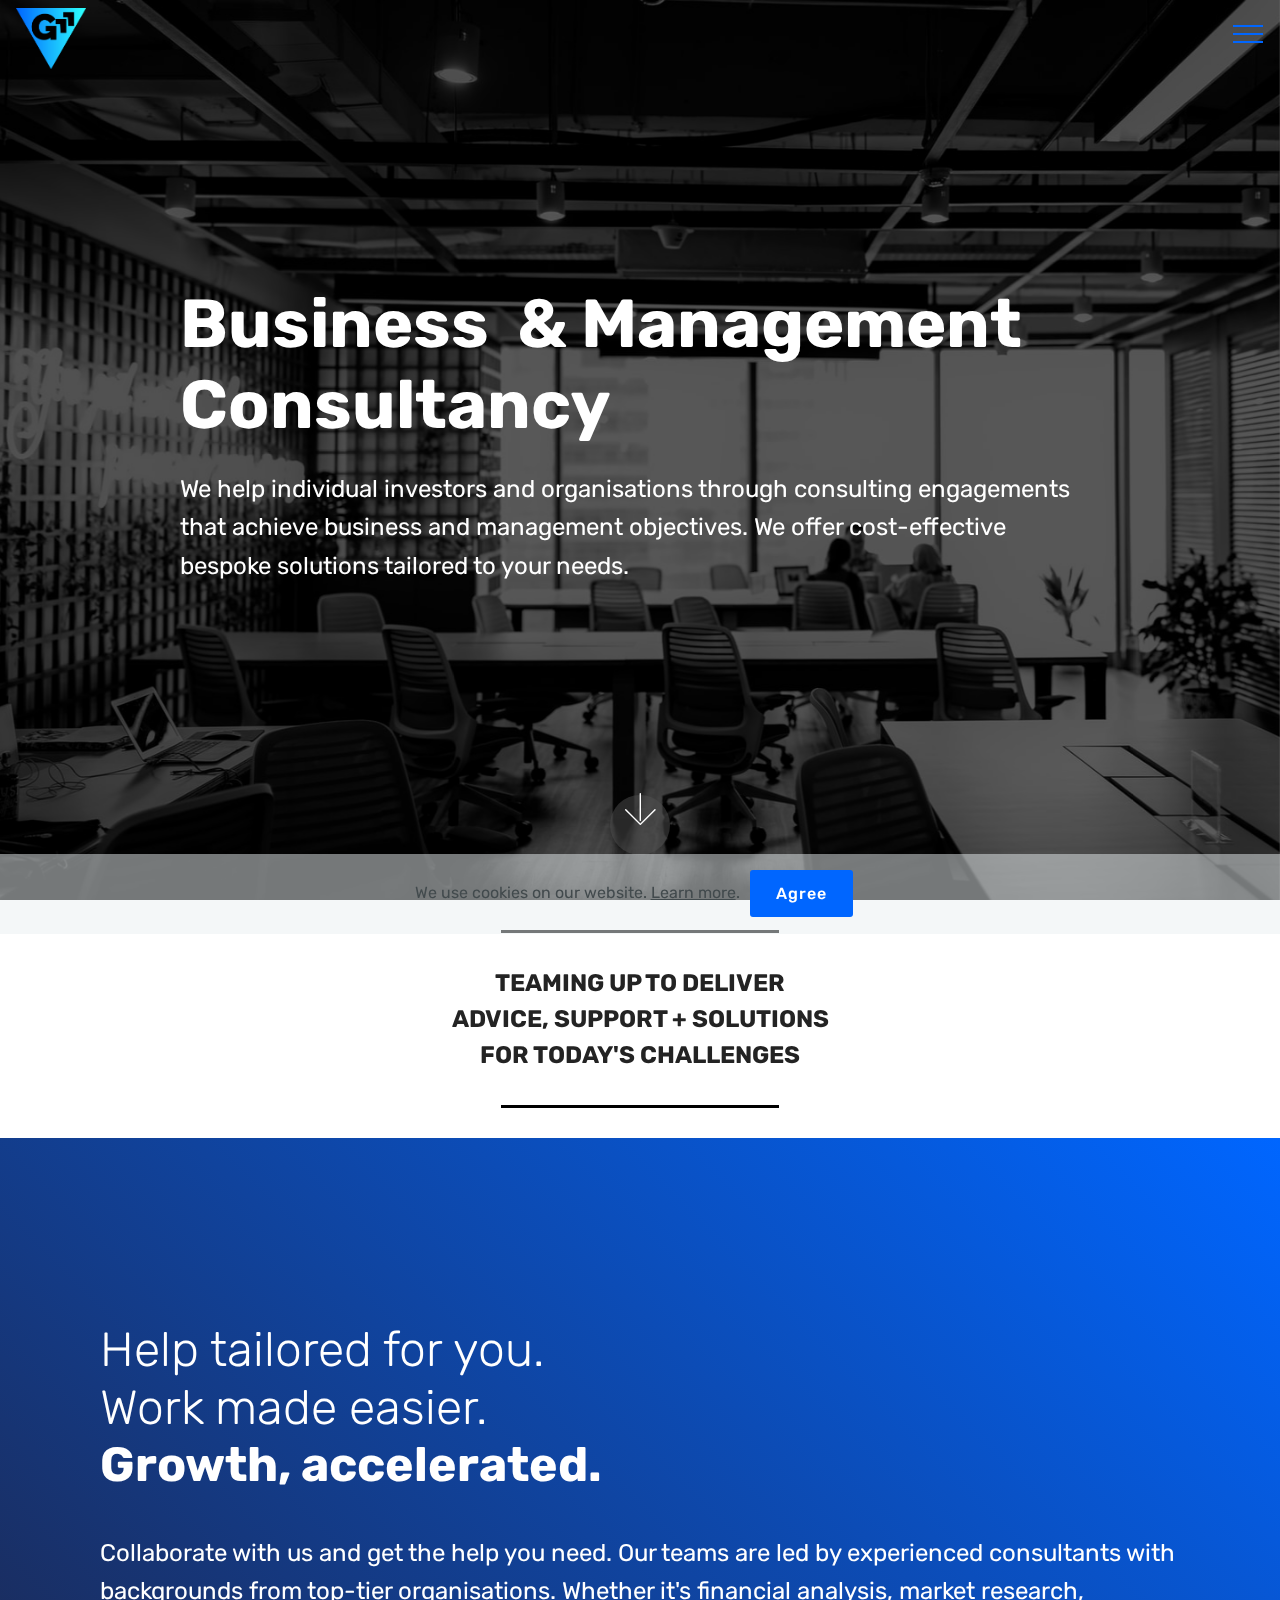
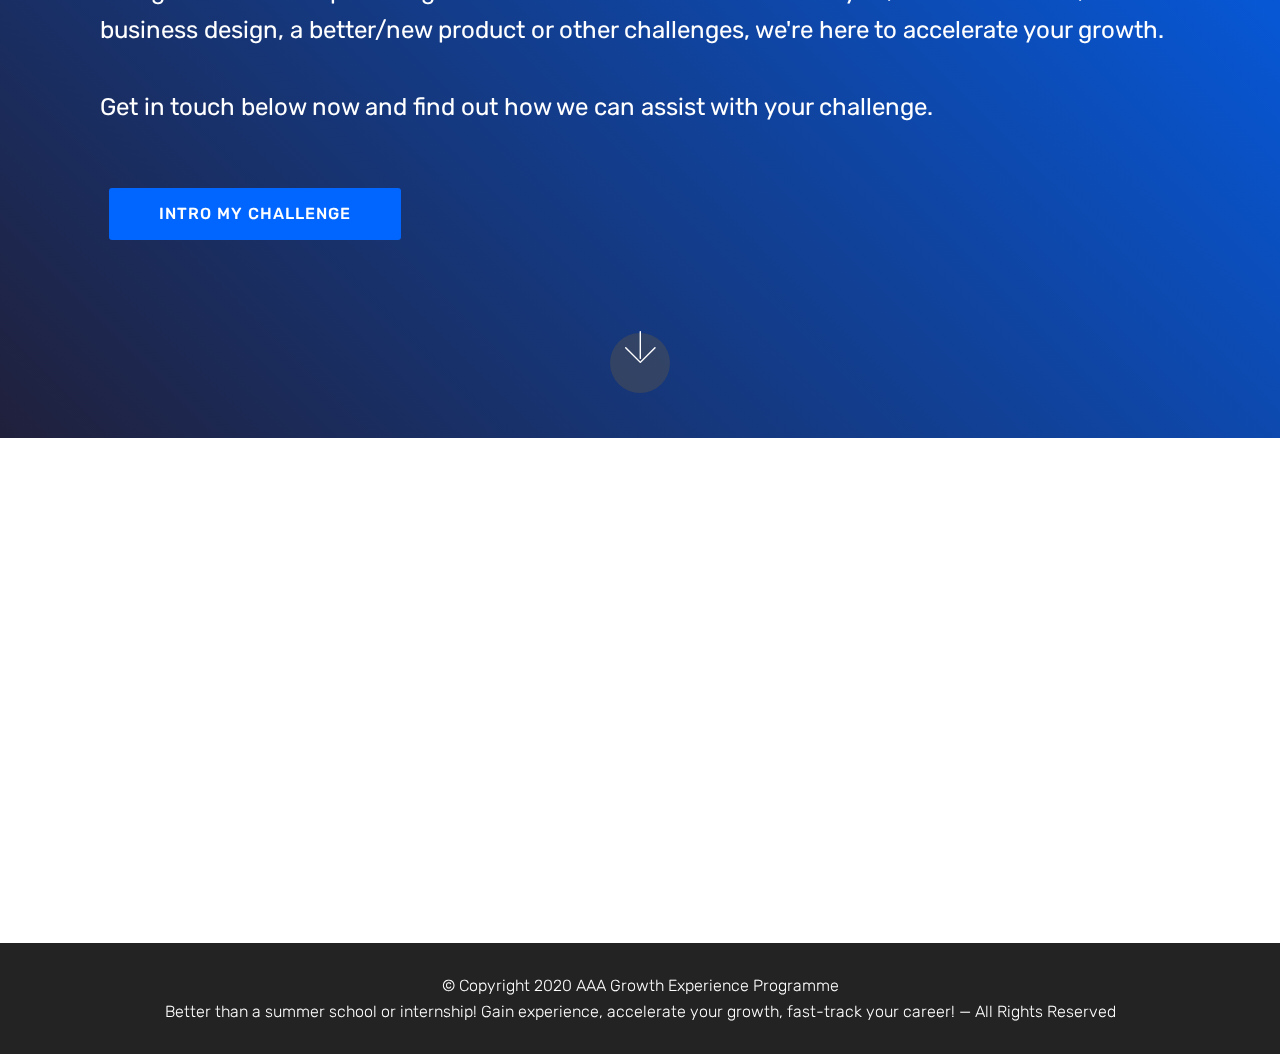
<file: Business-Management-Consultancy.html>
<!DOCTYPE html>
<html  >
<head>
  <!-- Site made with Mobirise Website Builder v4.12.3, https://mobirise.com -->
  <meta charset="UTF-8">
  <meta http-equiv="X-UA-Compatible" content="IE=edge">
  <meta name="generator" content="Mobirise v4.12.3, mobirise.com">
  <meta name="twitter:card" content="summary_large_image"/>
  <meta name="twitter:image:src" content="assets/images/Business-Management-Consultancy-meta.png">
  <meta property="og:image" content="assets/images/Business-Management-Consultancy-meta.png">
  <meta name="twitter:title" content="Business & Management Consultancy">
  <meta name="viewport" content="width=device-width, initial-scale=1, minimum-scale=1">
  <link rel="shortcut icon" href="assets/images/g-rounded-sq-gradient-ch.png" type="image/x-icon">
  <meta name="description" content="We help individuals and organisations in the UK and abroad, through consulting engagements that achieve business and management objectives. We offer cost-effective bespoke solutions tailored to your needs.">
  
  
  <title>Business & Management Consultancy</title>
  <link rel="stylesheet" href="assets/web/assets/mobirise-icons/mobirise-icons.css">
  <link rel="stylesheet" href="assets/bootstrap/css/bootstrap.min.css">
  <link rel="stylesheet" href="assets/bootstrap/css/bootstrap-grid.min.css">
  <link rel="stylesheet" href="assets/bootstrap/css/bootstrap-reboot.min.css">
  <link rel="stylesheet" href="assets/facebook-plugin/style.css">
  <link rel="stylesheet" href="assets/tether/tether.min.css">
  <link rel="stylesheet" href="assets/dropdown/css/style.css">
  <link rel="stylesheet" href="assets/theme/css/style.css">
  <link rel="preload" as="style" href="assets/mobirise/css/mbr-additional.css"><link rel="stylesheet" href="assets/mobirise/css/mbr-additional.css" type="text/css">
  
  
  
</head>
<body>

<!-- Analytics -->
<!--Start of Tawk.to Script-->
<script type="text/javascript">
var Tawk_API=Tawk_API||{}, Tawk_LoadStart=new Date();
(function(){
var s1=document.createElement("script"),s0=document.getElementsByTagName("script")[0];
s1.async=true;
s1.src='https://embed.tawk.to/5f05d56c5b59f94722ba5763/default';
s1.charset='UTF-8';
s1.setAttribute('crossorigin','*');
s0.parentNode.insertBefore(s1,s0);
})();
</script>
<!--End of Tawk.to Script-->
  
<!-- Facebook Pixel Code -->
<script>
!function(f,b,e,v,n,t,s)
{if(f.fbq)return;n=f.fbq=function(){n.callMethod?
n.callMethod.apply(n,arguments):n.queue.push(arguments)};
if(!f._fbq)f._fbq=n;n.push=n;n.loaded=!0;n.version='2.0';
n.queue=[];t=b.createElement(e);t.async=!0;
t.src=v;s=b.getElementsByTagName(e)[0];
s.parentNode.insertBefore(t,s)}(window,document,'script',
'https://connect.facebook.net/en_US/fbevents.js');
 fbq('init', '580042525989845'); 
fbq('track', 'PageView');
</script>
<noscript>
 <img height="1" width="1" 
src="https://www.facebook.com/tr?id=580042525989845&ev=PageView
&noscript=1"/>
</noscript>
<!-- End Facebook Pixel Code -->
<!-- /Analytics -->


  <section class="menu cid-s4VQzSMKYl" once="menu" id="menu2-30">

    

    <nav class="navbar navbar-expand beta-menu navbar-dropdown align-items-center collapsed bg-color transparent">
        <button class="navbar-toggler navbar-toggler-right" type="button" data-toggle="collapse" data-target="#navbarSupportedContent" aria-controls="navbarSupportedContent" aria-expanded="false" aria-label="Toggle navigation">
            <div class="hamburger">
                <span></span>
                <span></span>
                <span></span>
                <span></span>
            </div>
        </button>
        <div class="menu-logo">
            <div class="navbar-brand">
                <span class="navbar-logo">
                    <a href="https://aaagrowth.com">
                        <img src="assets/images/traingle-g-1.png" alt="AAA Growth" title="" style="height: 3.8rem;">
                    </a>
                </span>
                
            </div>
        </div>
        <div class="collapse navbar-collapse" id="navbarSupportedContent">
            <ul class="navbar-nav nav-dropdown nav-right" data-app-modern-menu="true"><li class="nav-item"><a class="nav-link link text-black display-4" href="index.html#header5-1e">Quick Online Cheat Sheet</a></li><li class="nav-item">
                    <a class="nav-link link text-black display-4" href="Partnerships.html">
                        Partnernships</a>
                </li>
                <li class="nav-item">
                    <a class="nav-link link text-black display-4" href="Business-Management-Consultancy.html">
                        Business &amp; Management Consultancy</a>
                </li><li class="nav-item"><a class="nav-link link text-black display-4" href="Experienced-Consultants.html">Experienced Consultants</a></li></ul>
            
        </div>
    </nav>
</section>

<section class="engine"><a href="https://mobirise.info/n">free simple site templates</a></section><section class="header6 cid-s4NRadTBcm mbr-fullscreen mbr-parallax-background" id="header6-2g">

    

    <div class="mbr-overlay" style="opacity: 0.5; background-color: rgb(0, 0, 0);">
    </div>

    <div class="container">
        <div class="row justify-content-md-center">
            <div class="mbr-white col-md-10">
                <h1 class="mbr-section-title align-center mbr-bold pb-3 mbr-fonts-style display-1">
                    Business &nbsp;&amp; Management Consultancy</h1>
                <p class="mbr-text align-center pb-3 mbr-fonts-style display-5">We help individual investors and organisations through consulting engagements that achieve business and management objectives. We offer cost-effective bespoke solutions tailored to your needs.<br></p>
                
            </div>
        </div>
    </div>

    <div class="mbr-arrow hidden-sm-down" aria-hidden="true">
        <a href="#next">
            <i class="mbri-down mbr-iconfont"></i>
        </a>
    </div>
</section>

<section class="mbr-section article content9 cid-s4Qo9dh8uC" id="content9-2l">
    
     

    <div class="container">
        <div class="inner-container" style="width: 100%;">
            <hr class="line" style="width: 25%;">
            <div class="section-text align-center mbr-fonts-style display-5"><div><strong>TEAMING UP TO DELIVER</strong></div><div><strong>ADVICE, SUPPORT + SOLUTIONS</strong></div><div><strong>FOR TODAY'S CHALLENGES<br></strong></div></div>
            <hr class="line" style="width: 25%;">
        </div>
        </div>
</section>

<section class="header11 cid-s4PWWzOgnh mbr-fullscreen" id="header11-2k">

    <!-- Block parameters controls (Blue "Gear" panel) -->
    
    <!-- End block parameters -->

    
    <div class="container align-left">
        <div class="media-container-column mbr-white col-md-12">
            
            <h1 class="mbr-section-title py-3 mbr-fonts-style display-2">Help tailored for you.<br>Work made easier.<br><strong>Growth, accelerated.</strong></h1>
            <p class="mbr-text py-3 mbr-fonts-style display-5">Collaborate with us and get the help you need. Our teams are led by experienced consultants with backgrounds from top-tier organisations. Whether it's financial analysis, market research, business design, a better/new product or other challenges, we're here to accelerate your growth.<br><br>Get in touch below now and find out how we can assist with your challenge.<br>
            </p>
            <div class="mbr-section-btn py-4"><a class="btn btn-md btn-primary display-4" href="Business-Management-Consultancy.html#custom-html-2j">INTRO MY CHALLENGE</a></div>
        </div>
    </div>

    <div class="mbr-arrow hidden-sm-down" aria-hidden="true">
        <a href="#next">
            <i class="mbri-down mbr-iconfont"></i>
        </a>
    </div>
</section>

<section class="mbr-section article content1 cid-s4OTbiB0Vo" id="custom-html-2j">

     

    <div class="typeform-widget" data-url="https://form.typeform.com/to/olNrEl" style="width: 100%; height: 500px;"></div> <script> (function() { var qs,js,q,s,d=document, gi=d.getElementById, ce=d.createElement, gt=d.getElementsByTagName, id="typef_orm", b="https://embed.typeform.com/"; if(!gi.call(d,id)) { js=ce.call(d,"script"); js.id=id; js.src=b+"embed.js"; q=gt.call(d,"script")[0]; q.parentNode.insertBefore(js,q) } })() </script> <div style="font-family: Sans-Serif;font-size: 12px;color: #999;opacity: 0.5; padding-top: 5px;">  <a href="https://admin.typeform.com/signup?utm_campaign=olNrEl&utm_source=typeform.com-01DQA3KTEBSESS8REZBJY6Y8J4-free&utm_medium=typeform&utm_content=typeform-embedded-poweredbytypeform&utm_term=EN" style="color: #999" target="_blank">  </a> </div>
</section>

<section once="footers" class="cid-s2B0SU75GZ" id="footer6-2b">

    

    

    <div class="container">
        <div class="media-container-row align-center mbr-white">
            <div class="col-12">
                <p class="mbr-text mb-0 mbr-fonts-style display-4">
                    © Copyright 2020 AAA Growth Experience Programme<br>Better than a summer school or internship! Gain experience, accelerate your growth, fast-track your career! — All Rights Reserved
                </p>
            </div>
        </div>
    </div>
</section>


  <script src="assets/web/assets/jquery/jquery.min.js"></script>
  <script src="assets/popper/popper.min.js"></script>
  <script src="assets/bootstrap/js/bootstrap.min.js"></script>
  <script src="https://connect.facebook.net/en_US/sdk.js#xfbml=1&version=v2.5"></script>
  <script src="https://apis.google.com/js/plusone.js"></script>
  <script src="assets/facebook-plugin/facebook-script.js"></script>
  <script src="assets/tether/tether.min.js"></script>
  <script src="assets/web/assets/cookies-alert-plugin/cookies-alert-core.js"></script>
  <script src="assets/web/assets/cookies-alert-plugin/cookies-alert-script.js"></script>
  <script src="assets/dropdown/js/nav-dropdown.js"></script>
  <script src="assets/dropdown/js/navbar-dropdown.js"></script>
  <script src="assets/touchswipe/jquery.touch-swipe.min.js"></script>
  <script src="assets/parallax/jarallax.min.js"></script>
  <script src="assets/smoothscroll/smooth-scroll.js"></script>
  <script src="assets/theme/js/script.js"></script>
  
  
<input name="cookieData" type="hidden" data-cookie-customDialogSelector='null' data-cookie-colorText='#424a4d' data-cookie-colorBg='rgba(234, 239, 241, 0.5)' data-cookie-textButton='Agree' data-cookie-colorButton='' data-cookie-colorLink='#424a4d' data-cookie-underlineLink='true' data-cookie-text="We use cookies on our website. <a href='https://www.cookiesandyou.com/'>Learn more</a>.">
  </body>
</html>
</file>
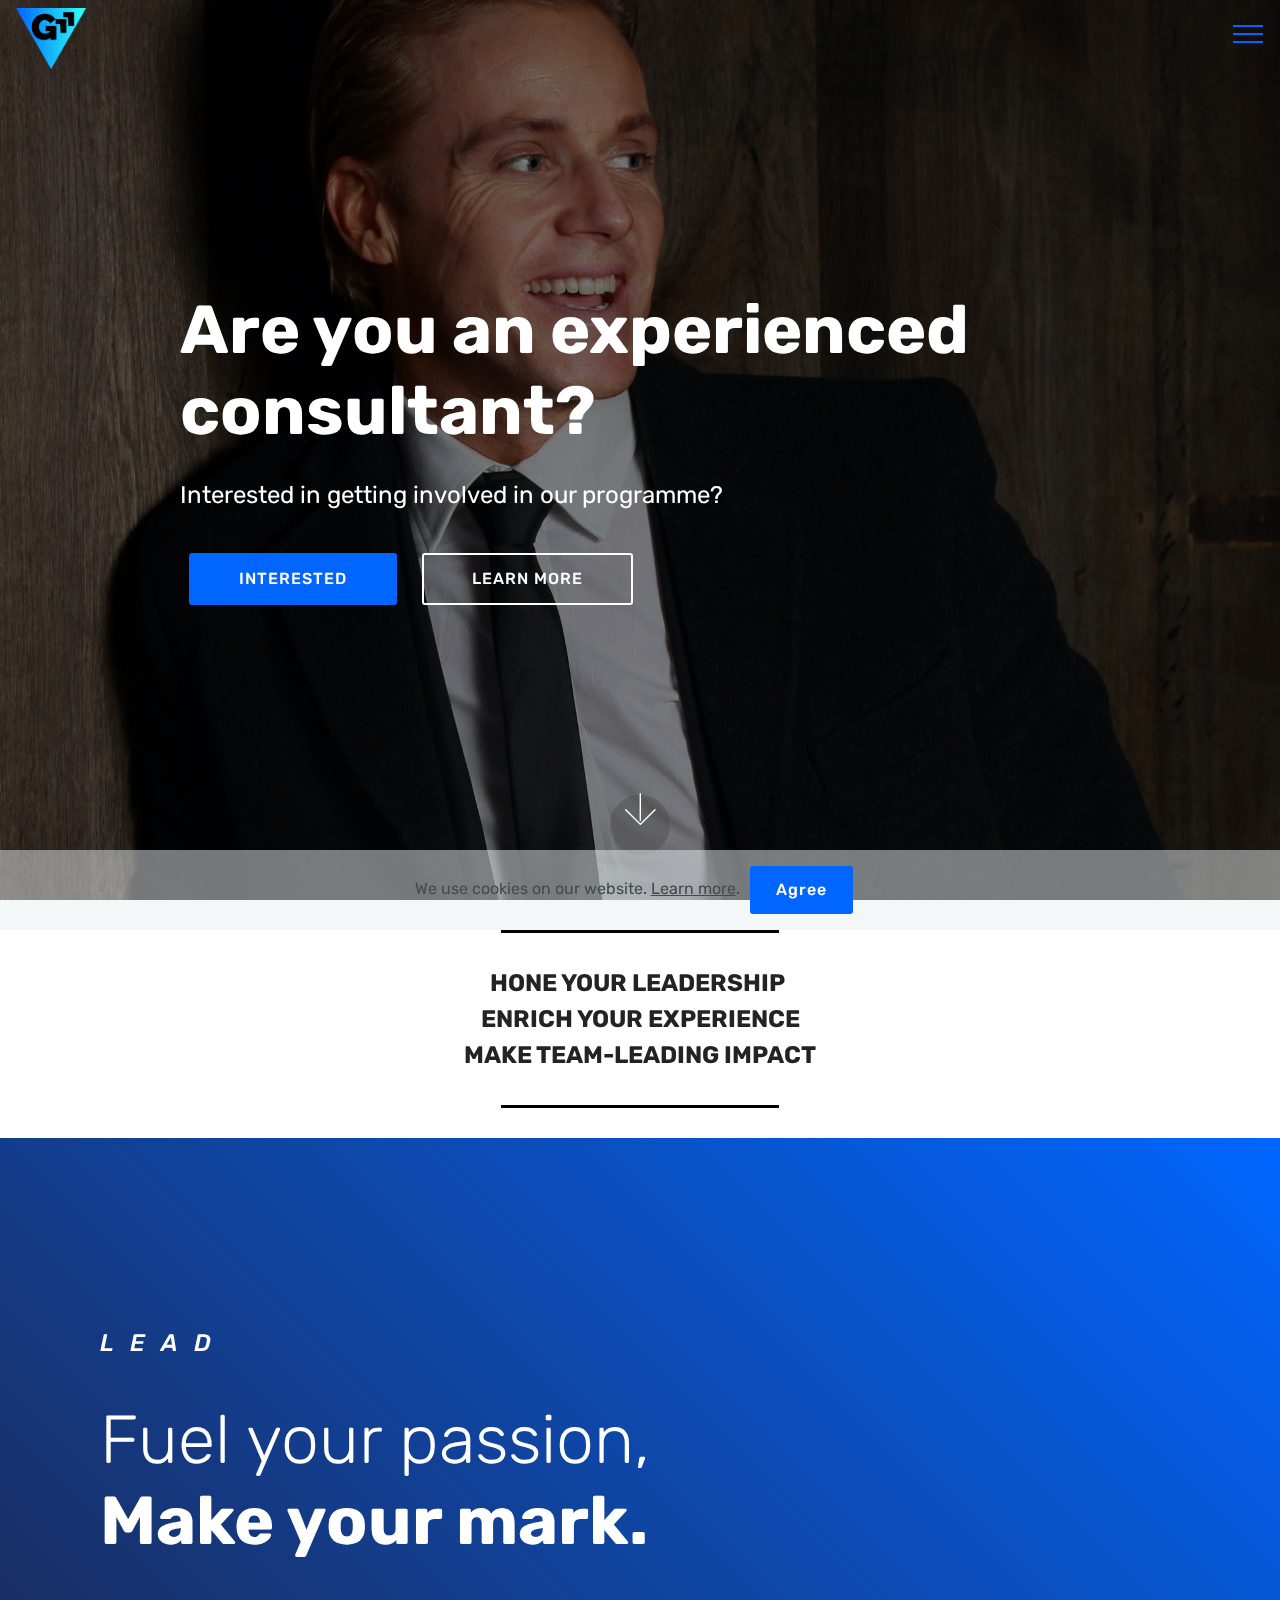
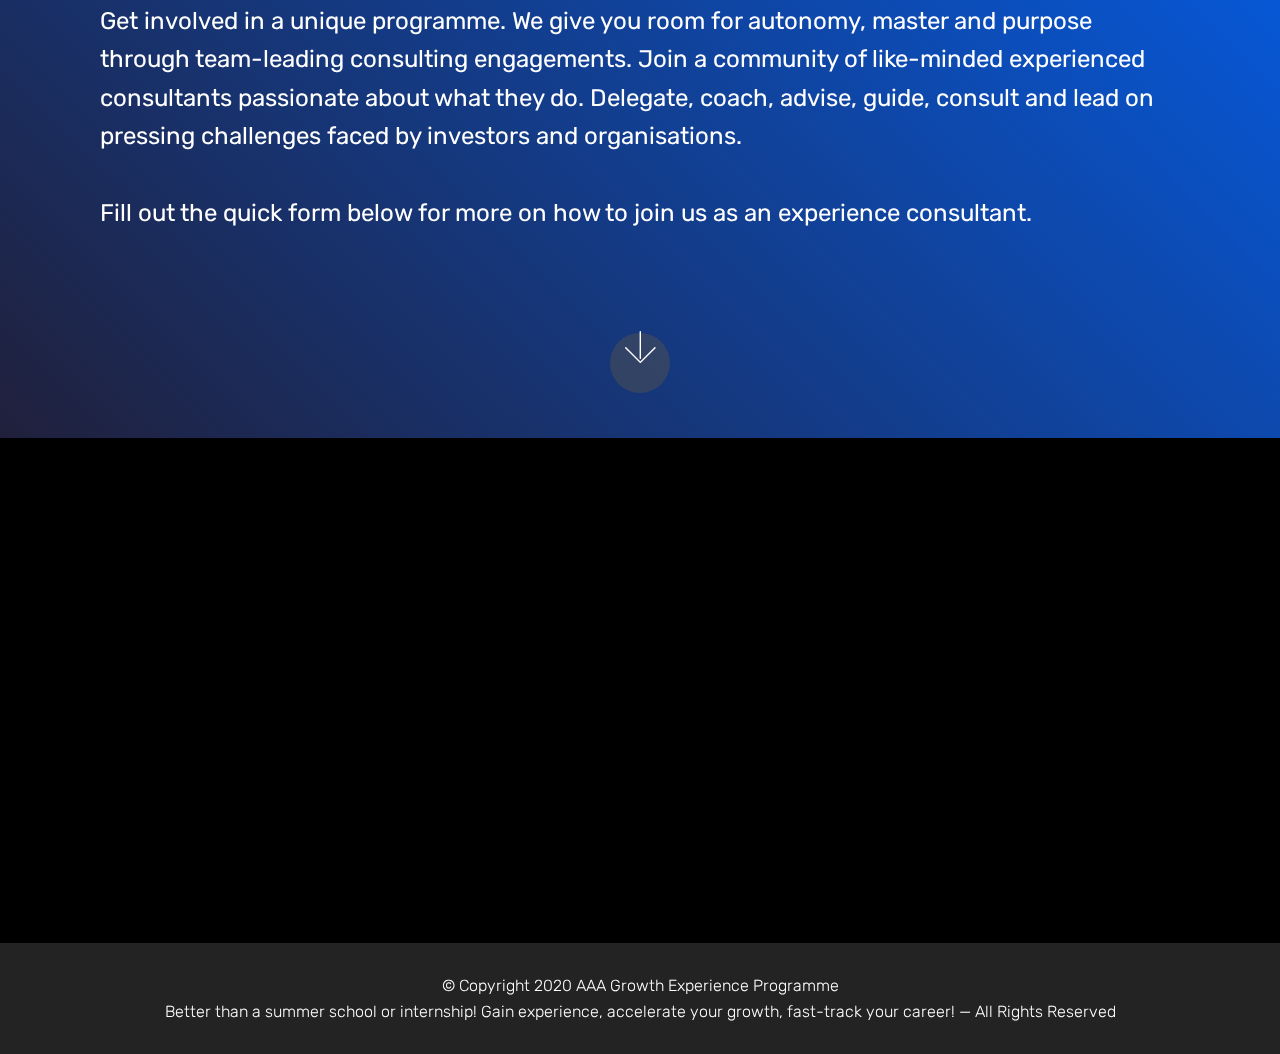
<file: Experienced-Consultants.html>
<!DOCTYPE html>
<html  >
<head>
  <!-- Site made with Mobirise Website Builder v4.12.3, https://mobirise.com -->
  <meta charset="UTF-8">
  <meta http-equiv="X-UA-Compatible" content="IE=edge">
  <meta name="generator" content="Mobirise v4.12.3, mobirise.com">
  <meta name="twitter:card" content="summary_large_image"/>
  <meta name="twitter:image:src" content="assets/images/Experienced-Consultants-meta.png">
  <meta property="og:image" content="assets/images/Experienced-Consultants-meta.png">
  <meta name="twitter:title" content="Experienced Consultants">
  <meta name="viewport" content="width=device-width, initial-scale=1, minimum-scale=1">
  <link rel="shortcut icon" href="assets/images/g-rounded-sq-gradient-ch.png" type="image/x-icon">
  <meta name="description" content="We give experienced consultants room for autonomy, master and purpose through team-leading consulting engagements. Join a community of like-minded experienced consultants passionate about what they do. Delegate, coach, advise, guide, consult and lead on pressing challenges faced by investors and organisations.">
  
  
  <title>Experienced Consultants</title>
  <link rel="stylesheet" href="assets/web/assets/mobirise-icons/mobirise-icons.css">
  <link rel="stylesheet" href="assets/bootstrap/css/bootstrap.min.css">
  <link rel="stylesheet" href="assets/bootstrap/css/bootstrap-grid.min.css">
  <link rel="stylesheet" href="assets/bootstrap/css/bootstrap-reboot.min.css">
  <link rel="stylesheet" href="assets/facebook-plugin/style.css">
  <link rel="stylesheet" href="assets/tether/tether.min.css">
  <link rel="stylesheet" href="assets/dropdown/css/style.css">
  <link rel="stylesheet" href="assets/theme/css/style.css">
  <link rel="preload" as="style" href="assets/mobirise/css/mbr-additional.css"><link rel="stylesheet" href="assets/mobirise/css/mbr-additional.css" type="text/css">
  
  
  
</head>
<body>

<!-- Analytics -->
<!--Start of Tawk.to Script-->
<script type="text/javascript">
var Tawk_API=Tawk_API||{}, Tawk_LoadStart=new Date();
(function(){
var s1=document.createElement("script"),s0=document.getElementsByTagName("script")[0];
s1.async=true;
s1.src='https://embed.tawk.to/5f05d56c5b59f94722ba5763/default';
s1.charset='UTF-8';
s1.setAttribute('crossorigin','*');
s0.parentNode.insertBefore(s1,s0);
})();
</script>
<!--End of Tawk.to Script-->
  
<!-- Facebook Pixel Code -->
<script>
!function(f,b,e,v,n,t,s)
{if(f.fbq)return;n=f.fbq=function(){n.callMethod?
n.callMethod.apply(n,arguments):n.queue.push(arguments)};
if(!f._fbq)f._fbq=n;n.push=n;n.loaded=!0;n.version='2.0';
n.queue=[];t=b.createElement(e);t.async=!0;
t.src=v;s=b.getElementsByTagName(e)[0];
s.parentNode.insertBefore(t,s)}(window,document,'script',
'https://connect.facebook.net/en_US/fbevents.js');
 fbq('init', '580042525989845'); 
fbq('track', 'PageView');
</script>
<noscript>
 <img height="1" width="1" 
src="https://www.facebook.com/tr?id=580042525989845&ev=PageView
&noscript=1"/>
</noscript>
<!-- End Facebook Pixel Code -->
<!-- /Analytics -->


  <section class="menu cid-s5hsF5CdOr" once="menu" id="menu2-34">

    

    <nav class="navbar navbar-expand beta-menu navbar-dropdown align-items-center collapsed bg-color transparent">
        <button class="navbar-toggler navbar-toggler-right" type="button" data-toggle="collapse" data-target="#navbarSupportedContent" aria-controls="navbarSupportedContent" aria-expanded="false" aria-label="Toggle navigation">
            <div class="hamburger">
                <span></span>
                <span></span>
                <span></span>
                <span></span>
            </div>
        </button>
        <div class="menu-logo">
            <div class="navbar-brand">
                <span class="navbar-logo">
                    <a href="https://aaagrowth.com">
                        <img src="assets/images/traingle-g-1.png" alt="AAA Growth" title="" style="height: 3.8rem;">
                    </a>
                </span>
                
            </div>
        </div>
        <div class="collapse navbar-collapse" id="navbarSupportedContent">
            <ul class="navbar-nav nav-dropdown nav-right" data-app-modern-menu="true"><li class="nav-item"><a class="nav-link link text-black display-4" href="index.html#header5-1e">Quick Online Cheat Sheet</a></li><li class="nav-item">
                    <a class="nav-link link text-black display-4" href="Partnerships.html">
                        Partnernships</a>
                </li>
                <li class="nav-item">
                    <a class="nav-link link text-black display-4" href="Business-Management-Consultancy.html">
                        Business &amp; Management Consultancy</a>
                </li><li class="nav-item"><a class="nav-link link text-black display-4" href="Experienced-Consultants.html">Experienced Consultants</a></li></ul>
            
        </div>
    </nav>
</section>

<section class="engine"><a href="https://mobirise.info/t">amp template</a></section><section class="header6 cid-s5hsF6gRLr mbr-fullscreen mbr-parallax-background" id="header6-35">

    

    <div class="mbr-overlay" style="opacity: 0.5; background-color: rgb(0, 0, 0);">
    </div>

    <div class="container">
        <div class="row justify-content-md-center">
            <div class="mbr-white col-md-10">
                <h1 class="mbr-section-title align-center mbr-bold pb-3 mbr-fonts-style display-1">Are you an experienced consultant?</h1>
                <p class="mbr-text align-center pb-3 mbr-fonts-style display-5">Interested in getting involved in our programme?&nbsp;</p>
                <div class="mbr-section-btn align-center"><a class="btn btn-md btn-primary display-4" href="Experienced-Consultants.html#custom-html-38">INTERESTED</a>
                        <a class="btn btn-md btn-white-outline display-4" href="Business-Management-Consultancy.html#content9-2l">LEARN MORE</a></div>
            </div>
        </div>
    </div>

    <div class="mbr-arrow hidden-sm-down" aria-hidden="true">
        <a href="#next">
            <i class="mbri-down mbr-iconfont"></i>
        </a>
    </div>
</section>

<section class="mbr-section article content9 cid-s5hsF6NPtQ" id="content9-36">
    
     

    <div class="container">
        <div class="inner-container" style="width: 100%;">
            <hr class="line" style="width: 25%;">
            <div class="section-text align-center mbr-fonts-style display-5"><strong>HONE YOUR LEADERSHIP&nbsp;</strong><br><strong>ENRICH YOUR EXPERIENCE</strong><br><strong>MAKE TEAM-LEADING IMPACT</strong><br></div>
            <hr class="line" style="width: 25%;">
        </div>
        </div>
</section>

<section class="header11 cid-s5hsF7breF mbr-fullscreen" id="header11-37">

    <!-- Block parameters controls (Blue "Gear" panel) -->
    
    <!-- End block parameters -->

    
    <div class="container align-left">
        <div class="media-container-column mbr-white col-md-12">
            <h3 class="mbr-section-subtitle py-3 mbr-fonts-style display-5">LEAD</h3>
            <h1 class="mbr-section-title py-3 mbr-fonts-style display-1">Fuel your passion,<br><strong>Make your mark.</strong></h1>
            <p class="mbr-text py-3 mbr-fonts-style display-5">Get involved in a unique programme. We give you room for autonomy, master and purpose through team-leading consulting engagements. Join a community of like-minded experienced consultants passionate about what they do. Delegate, coach, advise, guide, consult and lead on pressing challenges faced by investors and organisations.<br><br>Fill out the quick form below for more on how to join us as an experience consultant.</p>
            
        </div>
    </div>

    <div class="mbr-arrow hidden-sm-down" aria-hidden="true">
        <a href="#next">
            <i class="mbri-down mbr-iconfont"></i>
        </a>
    </div>
</section>

<section class="mbr-section article content1 cid-s5hsF7MEDY" id="custom-html-38">

     

    <div class="typeform-widget" data-url="https://form.typeform.com/to/WzXPce" style="width: 100%; height: 500px;"></div> <script> (function() { var qs,js,q,s,d=document, gi=d.getElementById, ce=d.createElement, gt=d.getElementsByTagName, id="typef_orm", b="https://embed.typeform.com/"; if(!gi.call(d,id)) { js=ce.call(d,"script"); js.id=id; js.src=b+"embed.js"; q=gt.call(d,"script")[0]; q.parentNode.insertBefore(js,q) } })() </script> <div style="font-family: Sans-Serif;font-size: 12px;color: #999;opacity: 0.5; padding-top: 5px;">   <a href="https://admin.typeform.com/signup?utm_campaign=WzXPce&utm_source=typeform.com-01DQA3KTEBSESS8REZBJY6Y8J4-free&utm_medium=typeform&utm_content=typeform-embedded-poweredbytypeform&utm_term=EN" style="color: #999" target="_blank">   </a> </div>
</section>

<section once="footers" class="cid-s5hsF9pp8y" id="footer6-3c">

    

    

    <div class="container">
        <div class="media-container-row align-center mbr-white">
            <div class="col-12">
                <p class="mbr-text mb-0 mbr-fonts-style display-4">
                    © Copyright 2020 AAA Growth Experience Programme<br>Better than a summer school or internship! Gain experience, accelerate your growth, fast-track your career! — All Rights Reserved
                </p>
            </div>
        </div>
    </div>
</section>


  <script src="assets/web/assets/jquery/jquery.min.js"></script>
  <script src="assets/popper/popper.min.js"></script>
  <script src="assets/bootstrap/js/bootstrap.min.js"></script>
  <script src="https://connect.facebook.net/en_US/sdk.js#xfbml=1&version=v2.5"></script>
  <script src="https://apis.google.com/js/plusone.js"></script>
  <script src="assets/facebook-plugin/facebook-script.js"></script>
  <script src="assets/tether/tether.min.js"></script>
  <script src="assets/web/assets/cookies-alert-plugin/cookies-alert-core.js"></script>
  <script src="assets/web/assets/cookies-alert-plugin/cookies-alert-script.js"></script>
  <script src="assets/dropdown/js/nav-dropdown.js"></script>
  <script src="assets/dropdown/js/navbar-dropdown.js"></script>
  <script src="assets/touchswipe/jquery.touch-swipe.min.js"></script>
  <script src="assets/parallax/jarallax.min.js"></script>
  <script src="assets/smoothscroll/smooth-scroll.js"></script>
  <script src="assets/theme/js/script.js"></script>
  
  
<input name="cookieData" type="hidden" data-cookie-customDialogSelector='null' data-cookie-colorText='#424a4d' data-cookie-colorBg='rgba(234, 239, 241, 0.5)' data-cookie-textButton='Agree' data-cookie-colorButton='' data-cookie-colorLink='#424a4d' data-cookie-underlineLink='true' data-cookie-text="We use cookies on our website. <a href='https://www.cookiesandyou.com/'>Learn more</a>.">
  </body>
</html>
</file>
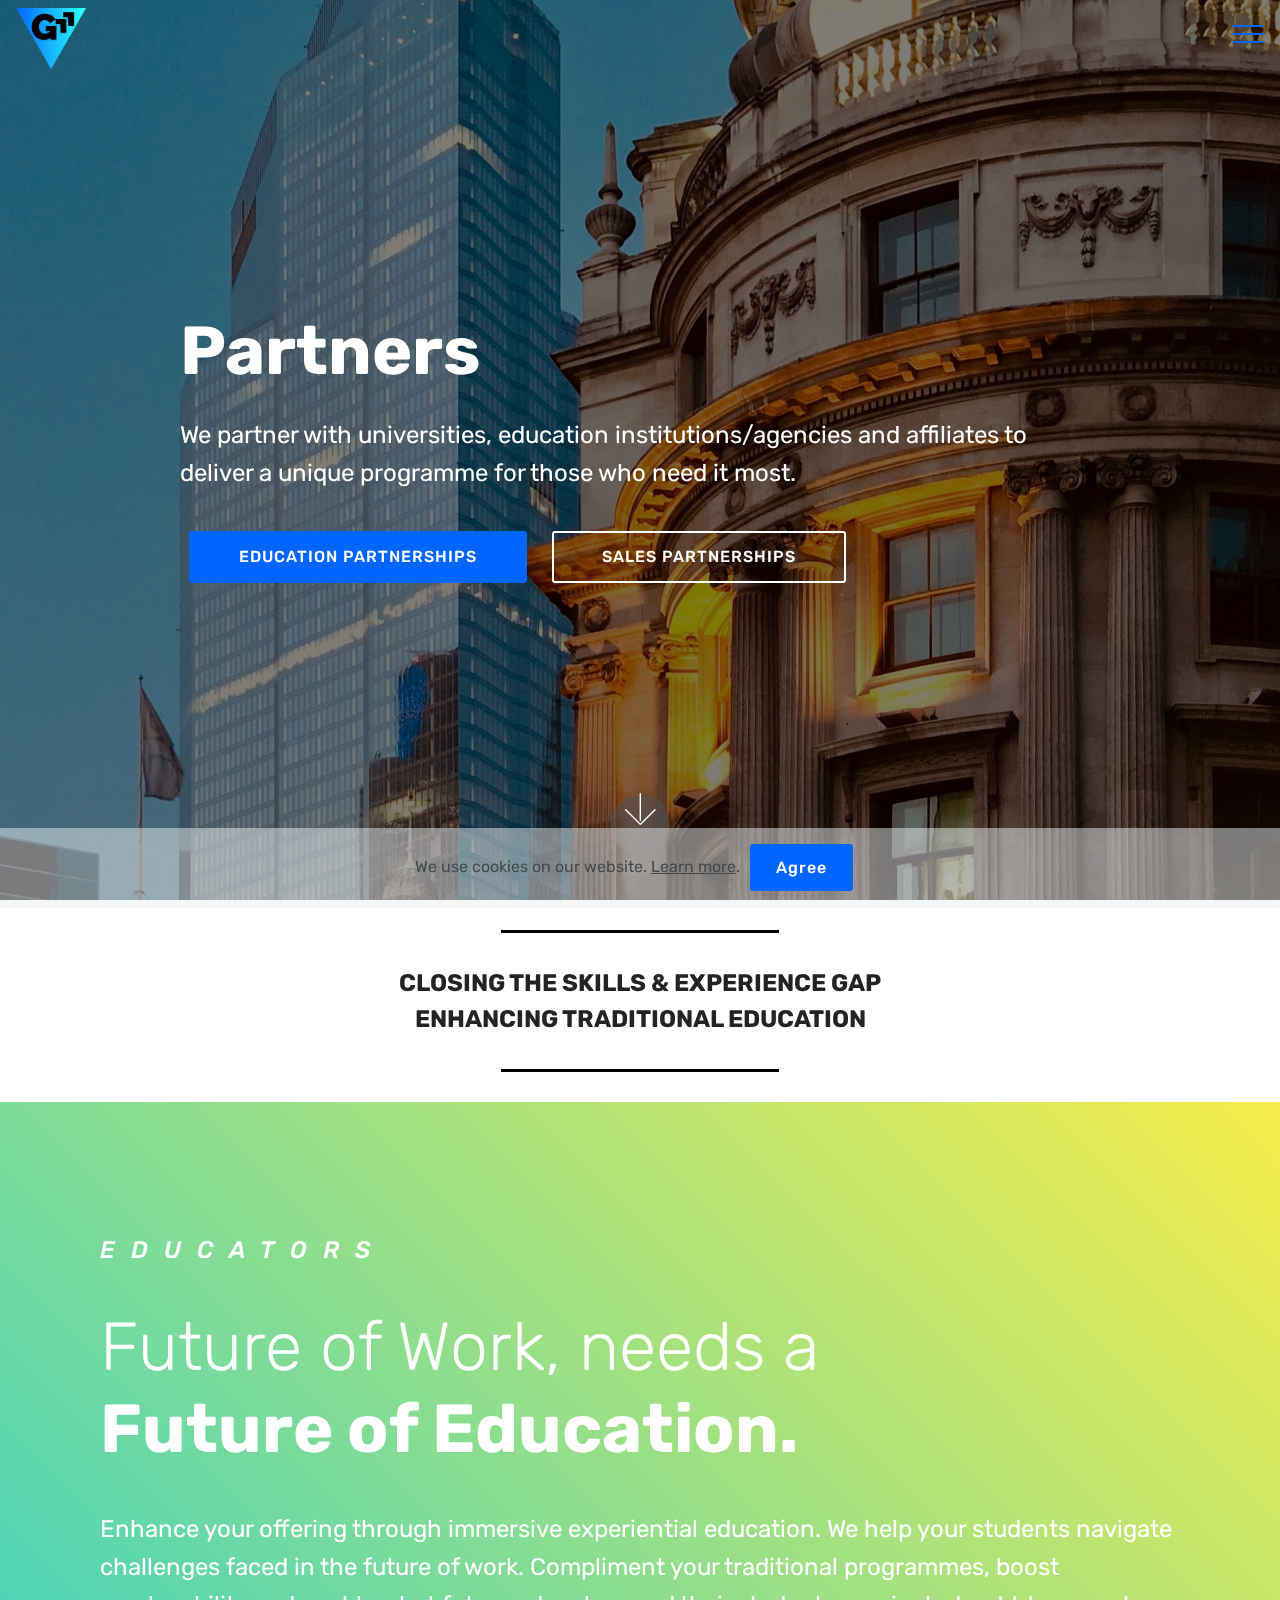
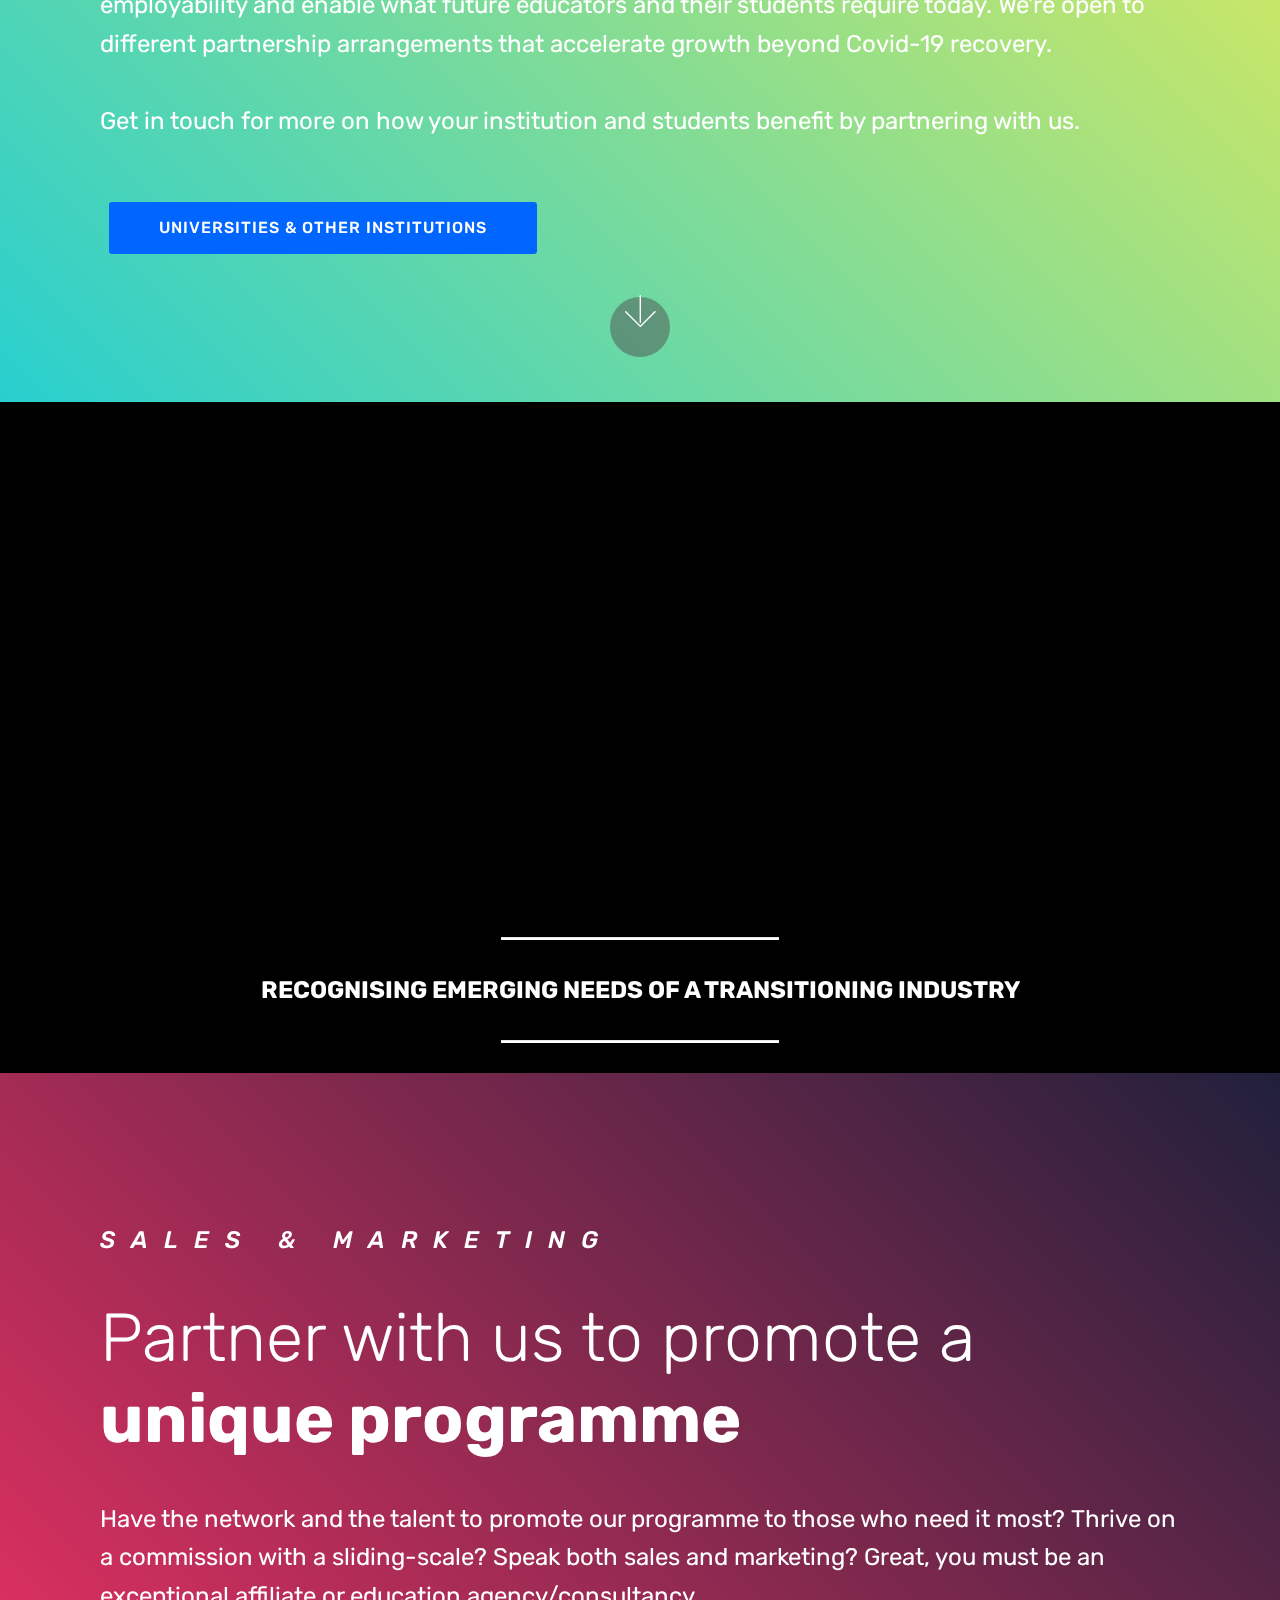
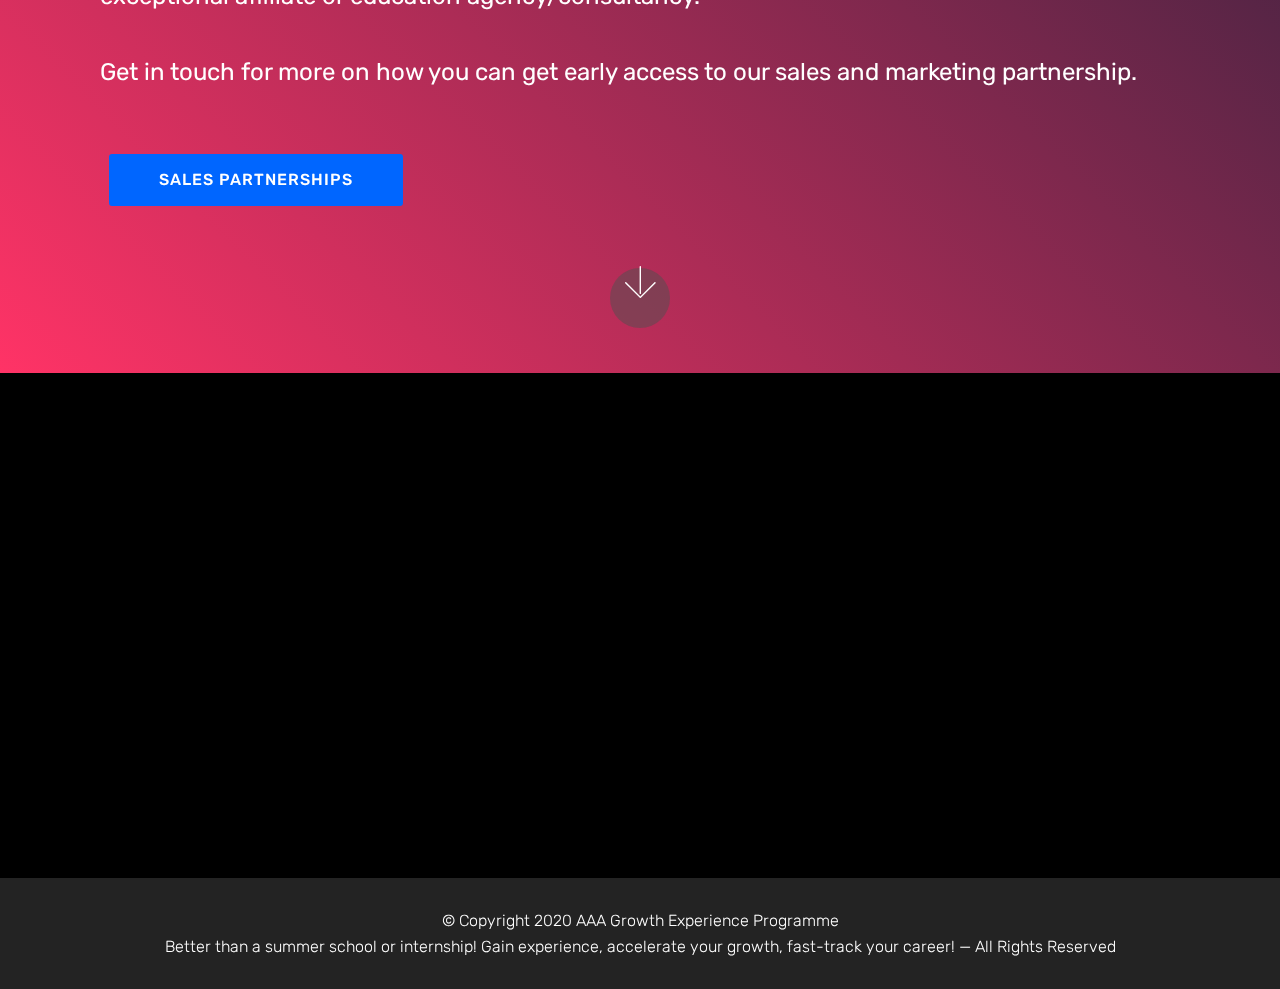
<file: Partnerships.html>
<!DOCTYPE html>
<html  >
<head>
  <!-- Site made with Mobirise Website Builder v4.12.3, https://mobirise.com -->
  <meta charset="UTF-8">
  <meta http-equiv="X-UA-Compatible" content="IE=edge">
  <meta name="generator" content="Mobirise v4.12.3, mobirise.com">
  <meta name="twitter:card" content="summary_large_image"/>
  <meta name="twitter:image:src" content="assets/images/Partnerships-meta.png">
  <meta property="og:image" content="assets/images/Partnerships-meta.png">
  <meta name="twitter:title" content="Partnerships">
  <meta name="viewport" content="width=device-width, initial-scale=1, minimum-scale=1">
  <link rel="shortcut icon" href="assets/images/g-rounded-sq-gradient-ch.png" type="image/x-icon">
  <meta name="description" content="We partner with universities, education institutions, education consultancies and agencies. Our immersive experiential programme complements higher education by helping close the skills gap and experience gap.">
  
  
  <title>Partnerships</title>
  <link rel="stylesheet" href="assets/web/assets/mobirise-icons/mobirise-icons.css">
  <link rel="stylesheet" href="assets/bootstrap/css/bootstrap.min.css">
  <link rel="stylesheet" href="assets/bootstrap/css/bootstrap-grid.min.css">
  <link rel="stylesheet" href="assets/bootstrap/css/bootstrap-reboot.min.css">
  <link rel="stylesheet" href="assets/facebook-plugin/style.css">
  <link rel="stylesheet" href="assets/tether/tether.min.css">
  <link rel="stylesheet" href="assets/dropdown/css/style.css">
  <link rel="stylesheet" href="assets/theme/css/style.css">
  <link rel="preload" as="style" href="assets/mobirise/css/mbr-additional.css"><link rel="stylesheet" href="assets/mobirise/css/mbr-additional.css" type="text/css">
  
  
  
</head>
<body>

<!-- Analytics -->
<!--Start of Tawk.to Script-->
<script type="text/javascript">
var Tawk_API=Tawk_API||{}, Tawk_LoadStart=new Date();
(function(){
var s1=document.createElement("script"),s0=document.getElementsByTagName("script")[0];
s1.async=true;
s1.src='https://embed.tawk.to/5f05d56c5b59f94722ba5763/default';
s1.charset='UTF-8';
s1.setAttribute('crossorigin','*');
s0.parentNode.insertBefore(s1,s0);
})();
</script>
<!--End of Tawk.to Script-->
  
<!-- Facebook Pixel Code -->
<script>
!function(f,b,e,v,n,t,s)
{if(f.fbq)return;n=f.fbq=function(){n.callMethod?
n.callMethod.apply(n,arguments):n.queue.push(arguments)};
if(!f._fbq)f._fbq=n;n.push=n;n.loaded=!0;n.version='2.0';
n.queue=[];t=b.createElement(e);t.async=!0;
t.src=v;s=b.getElementsByTagName(e)[0];
s.parentNode.insertBefore(t,s)}(window,document,'script',
'https://connect.facebook.net/en_US/fbevents.js');
 fbq('init', '580042525989845'); 
fbq('track', 'PageView');
</script>
<noscript>
 <img height="1" width="1" 
src="https://www.facebook.com/tr?id=580042525989845&ev=PageView
&noscript=1"/>
</noscript>
<!-- End Facebook Pixel Code -->
<!-- /Analytics -->


  <section class="menu cid-s4VQRwLL5m" once="menu" id="menu2-32">

    

    <nav class="navbar navbar-expand beta-menu navbar-dropdown align-items-center collapsed bg-color transparent">
        <button class="navbar-toggler navbar-toggler-right" type="button" data-toggle="collapse" data-target="#navbarSupportedContent" aria-controls="navbarSupportedContent" aria-expanded="false" aria-label="Toggle navigation">
            <div class="hamburger">
                <span></span>
                <span></span>
                <span></span>
                <span></span>
            </div>
        </button>
        <div class="menu-logo">
            <div class="navbar-brand">
                <span class="navbar-logo">
                    <a href="https://aaagrowth.com">
                        <img src="assets/images/traingle-g-1.png" alt="AAA Growth" title="" style="height: 3.8rem;">
                    </a>
                </span>
                
            </div>
        </div>
        <div class="collapse navbar-collapse" id="navbarSupportedContent">
            <ul class="navbar-nav nav-dropdown nav-right" data-app-modern-menu="true"><li class="nav-item"><a class="nav-link link text-black display-4" href="index.html#header5-1e">Quick Online Cheat Sheet</a></li><li class="nav-item">
                    <a class="nav-link link text-black display-4" href="Partnerships.html">
                        Partnernships</a>
                </li>
                <li class="nav-item">
                    <a class="nav-link link text-black display-4" href="Business-Management-Consultancy.html">
                        Business &amp; Management Consultancy</a>
                </li><li class="nav-item"><a class="nav-link link text-black display-4" href="Experienced-Consultants.html">Experienced Consultants</a></li></ul>
            
        </div>
    </nav>
</section>

<section class="engine"><a href="https://mobirise.info/w">html5 templates</a></section><section class="header6 cid-s4TyHdWSeJ mbr-fullscreen mbr-parallax-background" id="header6-2n">

    

    <div class="mbr-overlay" style="opacity: 0.5; background-color: rgb(0, 0, 0);">
    </div>

    <div class="container">
        <div class="row justify-content-md-center">
            <div class="mbr-white col-md-10">
                <h1 class="mbr-section-title align-center mbr-bold pb-3 mbr-fonts-style display-1">
                    Partners</h1>
                <p class="mbr-text align-center pb-3 mbr-fonts-style display-5">We partner with universities, education institutions/agencies and affiliates to deliver a unique programme for those who need it most.<br></p>
                <div class="mbr-section-btn align-center"><a class="btn btn-md btn-primary display-4" href="Partnerships.html#content9-2o">EDUCATION PARTNERSHIPS</a>
                        <a class="btn btn-md btn-white-outline display-4" href="Partnerships.html#content9-2v">SALES PARTNERSHIPS</a></div>
            </div>
        </div>
    </div>

    <div class="mbr-arrow hidden-sm-down" aria-hidden="true">
        <a href="#next">
            <i class="mbri-down mbr-iconfont"></i>
        </a>
    </div>
</section>

<section class="mbr-section article content9 cid-s4TyHfDxmz" id="content9-2o">
    
     

    <div class="container">
        <div class="inner-container" style="width: 100%;">
            <hr class="line" style="width: 25%;">
            <div class="section-text align-center mbr-fonts-style display-5"><strong>CLOSING THE SKILLS &amp; EXPERIENCE GAP</strong><br><strong>ENHANCING TRADITIONAL EDUCATION</strong></div>
            <hr class="line" style="width: 25%;">
        </div>
        </div>
</section>

<section class="header11 cid-s4UnofMfO1 mbr-fullscreen" id="header11-2u">

    <!-- Block parameters controls (Blue "Gear" panel) -->
    
    <!-- End block parameters -->

    
    <div class="container align-left">
        <div class="media-container-column mbr-white col-md-12">
            <h3 class="mbr-section-subtitle py-3 mbr-fonts-style display-5">EDUCATORS</h3>
            <h1 class="mbr-section-title py-3 mbr-fonts-style display-1">Future of Work, needs a&nbsp;<br><strong>Future of Education.</strong></h1>
            <p class="mbr-text py-3 mbr-fonts-style display-5">Enhance your offering through immersive experiential education. We help your students navigate challenges faced in the future of work. Compliment your traditional programmes, boost employability and enable what future educators and their students require today. We're open to different partnership arrangements that accelerate growth beyond Covid-19 recovery.<br><br>Get in touch for more on how your institution and students benefit by partnering with us.</p>
            <div class="mbr-section-btn py-4"><a class="btn btn-md btn-primary display-4" href="Partnerships.html#custom-html-2w">UNIVERSITIES &amp; OTHER INSTITUTIONS</a></div>
        </div>
    </div>

    <div class="mbr-arrow hidden-sm-down" aria-hidden="true">
        <a href="#next">
            <i class="mbri-down mbr-iconfont"></i>
        </a>
    </div>
</section>

<section class="mbr-section article content1 cid-s4ViGkSDk6" id="custom-html-2w">

     

    <div class="typeform-widget" data-url="https://form.typeform.com/to/XNoWJW" style="width: 100%; height: 500px;"></div> <script> (function() { var qs,js,q,s,d=document, gi=d.getElementById, ce=d.createElement, gt=d.getElementsByTagName, id="typef_orm", b="https://embed.typeform.com/"; if(!gi.call(d,id)) { js=ce.call(d,"script"); js.id=id; js.src=b+"embed.js"; q=gt.call(d,"script")[0]; q.parentNode.insertBefore(js,q) } })() </script> <div style="font-family: Sans-Serif;font-size: 12px;color: #999;opacity: 0.5; padding-top: 5px;">  <a href="https://admin.typeform.com/signup?utm_campaign=XNoWJW&utm_source=typeform.com-01DQA3KTEBSESS8REZBJY6Y8J4-free&utm_medium=typeform&utm_content=typeform-embedded-poweredbytypeform&utm_term=EN" style="color: #999" target="_blank">  </a> </div>
</section>

<section class="mbr-section article content9 cid-s4Uu0CJ6nT" id="content9-2v">
    
     

    <div class="container">
        <div class="inner-container" style="width: 100%;">
            <hr class="line" style="width: 25%;">
            <div class="section-text align-center mbr-fonts-style display-5"><strong>RECOGNISING EMERGING NEEDS OF A TRANSITIONING INDUSTRY</strong></div>
            <hr class="line" style="width: 25%;">
        </div>
        </div>
</section>

<section class="header11 cid-s4TzVd4wqL mbr-fullscreen" id="header11-2t">

    <!-- Block parameters controls (Blue "Gear" panel) -->
    
    <!-- End block parameters -->

    
    <div class="container align-left">
        <div class="media-container-column mbr-white col-md-12">
            <h3 class="mbr-section-subtitle py-3 mbr-fonts-style display-5">SALES &amp; MARKETING</h3>
            <h1 class="mbr-section-title py-3 mbr-fonts-style display-1">Partner with us to promote a <strong>unique programme</strong></h1>
            <p class="mbr-text py-3 mbr-fonts-style display-5">Have the network and the talent to promote our programme to those who need it most?&nbsp;Thrive on a commission with a sliding-scale? Speak both sales and marketing? Great, you must be an exceptional affiliate or education agency/consultancy.<br><br>Get in touch for more on how you can get early access to our sales and marketing partnership.</p>
            <div class="mbr-section-btn py-4"><a class="btn btn-md btn-primary display-4" href="Partnerships.html#custom-html-2q">SALES PARTNERSHIPS</a></div>
        </div>
    </div>

    <div class="mbr-arrow hidden-sm-down" aria-hidden="true">
        <a href="#next">
            <i class="mbri-down mbr-iconfont"></i>
        </a>
    </div>
</section>

<section class="mbr-section article content1 cid-s4TyHhKgbG" id="custom-html-2q">

     

    <div class="typeform-widget" data-url="https://form.typeform.com/to/HKxPDu" style="width: 100%; height: 500px;"></div> <script> (function() { var qs,js,q,s,d=document, gi=d.getElementById, ce=d.createElement, gt=d.getElementsByTagName, id="typef_orm", b="https://embed.typeform.com/"; if(!gi.call(d,id)) { js=ce.call(d,"script"); js.id=id; js.src=b+"embed.js"; q=gt.call(d,"script")[0]; q.parentNode.insertBefore(js,q) } })() </script> <div style="font-family: Sans-Serif;font-size: 12px;color: #999;opacity: 0.5; padding-top: 5px;">   <a href="https://admin.typeform.com/signup?utm_campaign=HKxPDu&utm_source=typeform.com-01DQA3KTEBSESS8REZBJY6Y8J4-free&utm_medium=typeform&utm_content=typeform-embedded-poweredbytypeform&utm_term=EN" style="color: #999" target="_blank">   </a> </div>
</section>

<section once="footers" class="cid-s4TyHilVvr" id="footer6-2r">

    

    

    <div class="container">
        <div class="media-container-row align-center mbr-white">
            <div class="col-12">
                <p class="mbr-text mb-0 mbr-fonts-style display-4">
                    © Copyright 2020 AAA Growth Experience Programme<br>Better than a summer school or internship! Gain experience, accelerate your growth, fast-track your career! — All Rights Reserved
                </p>
            </div>
        </div>
    </div>
</section>


  <script src="assets/web/assets/jquery/jquery.min.js"></script>
  <script src="assets/popper/popper.min.js"></script>
  <script src="assets/bootstrap/js/bootstrap.min.js"></script>
  <script src="https://connect.facebook.net/en_US/sdk.js#xfbml=1&version=v2.5"></script>
  <script src="https://apis.google.com/js/plusone.js"></script>
  <script src="assets/facebook-plugin/facebook-script.js"></script>
  <script src="assets/tether/tether.min.js"></script>
  <script src="assets/web/assets/cookies-alert-plugin/cookies-alert-core.js"></script>
  <script src="assets/web/assets/cookies-alert-plugin/cookies-alert-script.js"></script>
  <script src="assets/dropdown/js/nav-dropdown.js"></script>
  <script src="assets/dropdown/js/navbar-dropdown.js"></script>
  <script src="assets/touchswipe/jquery.touch-swipe.min.js"></script>
  <script src="assets/parallax/jarallax.min.js"></script>
  <script src="assets/smoothscroll/smooth-scroll.js"></script>
  <script src="assets/theme/js/script.js"></script>
  
  
<input name="cookieData" type="hidden" data-cookie-customDialogSelector='null' data-cookie-colorText='#424a4d' data-cookie-colorBg='rgba(234, 239, 241, 0.5)' data-cookie-textButton='Agree' data-cookie-colorButton='' data-cookie-colorLink='#424a4d' data-cookie-underlineLink='true' data-cookie-text="We use cookies on our website. <a href='https://www.cookiesandyou.com/'>Learn more</a>.">
  </body>
</html>
</file>
<file: assets/web/assets/mobirise-icons/mobirise-icons.css>
@font-face {
  font-family: 'MobiriseIcons';
  src:  url('mobirise-icons.eot?spat4u');
  src:  url('mobirise-icons.eot?spat4u#iefix') format('embedded-opentype'),
    url('mobirise-icons.ttf?spat4u') format('truetype'),
    url('mobirise-icons.woff?spat4u') format('woff'),
    url('mobirise-icons.svg?spat4u#MobiriseIcons') format('svg');
  font-weight: normal;
  font-style: normal;
  font-display: swap;
}

[class^="mbri-"], [class*=" mbri-"] {
  /* use !important to prevent issues with browser extensions that change fonts */
  font-family: MobiriseIcons !important;
  speak: none;
  font-style: normal;
  font-weight: normal;
  font-variant: normal;
  text-transform: none;
  line-height: 1;

  /* Better Font Rendering =========== */
  -webkit-font-smoothing: antialiased;
  -moz-osx-font-smoothing: grayscale;
}

.mbri-add-submenu:before {
  content: "\e900";
}
.mbri-alert:before {
  content: "\e901";
}
.mbri-align-center:before {
  content: "\e902";
}
.mbri-align-justify:before {
  content: "\e903";
}
.mbri-align-left:before {
  content: "\e904";
}
.mbri-align-right:before {
  content: "\e905";
}
.mbri-android:before {
  content: "\e906";
}
.mbri-apple:before {
  content: "\e907";
}
.mbri-arrow-down:before {
  content: "\e908";
}
.mbri-arrow-next:before {
  content: "\e909";
}
.mbri-arrow-prev:before {
  content: "\e90a";
}
.mbri-arrow-up:before {
  content: "\e90b";
}
.mbri-bold:before {
  content: "\e90c";
}
.mbri-bookmark:before {
  content: "\e90d";
}
.mbri-bootstrap:before {
  content: "\e90e";
}
.mbri-briefcase:before {
  content: "\e90f";
}
.mbri-browse:before {
  content: "\e910";
}
.mbri-bulleted-list:before {
  content: "\e911";
}
.mbri-calendar:before {
  content: "\e912";
}
.mbri-camera:before {
  content: "\e913";
}
.mbri-cart-add:before {
  content: "\e914";
}
.mbri-cart-full:before {
  content: "\e915";
}
.mbri-cash:before {
  content: "\e916";
}
.mbri-change-style:before {
  content: "\e917";
}
.mbri-chat:before {
  content: "\e918";
}
.mbri-clock:before {
  content: "\e919";
}
.mbri-close:before {
  content: "\e91a";
}
.mbri-cloud:before {
  content: "\e91b";
}
.mbri-code:before {
  content: "\e91c";
}
.mbri-contact-form:before {
  content: "\e91d";
}
.mbri-credit-card:before {
  content: "\e91e";
}
.mbri-cursor-click:before {
  content: "\e91f";
}
.mbri-cust-feedback:before {
  content: "\e920";
}
.mbri-database:before {
  content: "\e921";
}
.mbri-delivery:before {
  content: "\e922";
}
.mbri-desktop:before {
  content: "\e923";
}
.mbri-devices:before {
  content: "\e924";
}
.mbri-down:before {
  content: "\e925";
}
.mbri-download:before {
  content: "\e989";
}
.mbri-drag-n-drop:before {
  content: "\e927";
}
.mbri-drag-n-drop2:before {
  content: "\e928";
}
.mbri-edit:before {
  content: "\e929";
}
.mbri-edit2:before {
  content: "\e92a";
}
.mbri-error:before {
  content: "\e92b";
}
.mbri-extension:before {
  content: "\e92c";
}
.mbri-features:before {
  content: "\e92d";
}
.mbri-file:before {
  content: "\e92e";
}
.mbri-flag:before {
  content: "\e92f";
}
.mbri-folder:before {
  content: "\e930";
}
.mbri-gift:before {
  content: "\e931";
}
.mbri-github:before {
  content: "\e932";
}
.mbri-globe:before {
  content: "\e933";
}
.mbri-globe-2:before {
  content: "\e934";
}
.mbri-growing-chart:before {
  content: "\e935";
}
.mbri-hearth:before {
  content: "\e936";
}
.mbri-help:before {
  content: "\e937";
}
.mbri-home:before {
  content: "\e938";
}
.mbri-hot-cup:before {
  content: "\e939";
}
.mbri-idea:before {
  content: "\e93a";
}
.mbri-image-gallery:before {
  content: "\e93b";
}
.mbri-image-slider:before {
  content: "\e93c";
}
.mbri-info:before {
  content: "\e93d";
}
.mbri-italic:before {
  content: "\e93e";
}
.mbri-key:before {
  content: "\e93f";
}
.mbri-laptop:before {
  content: "\e940";
}
.mbri-layers:before {
  content: "\e941";
}
.mbri-left-right:before {
  content: "\e942";
}
.mbri-left:before {
  content: "\e943";
}
.mbri-letter:before {
  content: "\e944";
}
.mbri-like:before {
  content: "\e945";
}
.mbri-link:before {
  content: "\e946";
}
.mbri-lock:before {
  content: "\e947";
}
.mbri-login:before {
  content: "\e948";
}
.mbri-logout:before {
  content: "\e949";
}
.mbri-magic-stick:before {
  content: "\e94a";
}
.mbri-map-pin:before {
  content: "\e94b";
}
.mbri-menu:before {
  content: "\e94c";
}
.mbri-mobile:before {
  content: "\e94d";
}
.mbri-mobile2:before {
  content: "\e94e";
}
.mbri-mobirise:before {
  content: "\e94f";
}
.mbri-more-horizontal:before {
  content: "\e950";
}
.mbri-more-vertical:before {
  content: "\e951";
}
.mbri-music:before {
  content: "\e952";
}
.mbri-new-file:before {
  content: "\e953";
}
.mbri-numbered-list:before {
  content: "\e954";
}
.mbri-opened-folder:before {
  content: "\e955";
}
.mbri-pages:before {
  content: "\e956";
}
.mbri-paper-plane:before {
  content: "\e957";
}
.mbri-paperclip:before {
  content: "\e958";
}
.mbri-photo:before {
  content: "\e959";
}
.mbri-photos:before {
  content: "\e95a";
}
.mbri-pin:before {
  content: "\e95b";
}
.mbri-play:before {
  content: "\e95c";
}
.mbri-plus:before {
  content: "\e95d";
}
.mbri-preview:before {
  content: "\e95e";
}
.mbri-print:before {
  content: "\e95f";
}
.mbri-protect:before {
  content: "\e960";
}
.mbri-question:before {
  content: "\e961";
}
.mbri-quote-left:before {
  content: "\e962";
}
.mbri-quote-right:before {
  content: "\e963";
}
.mbri-refresh:before {
  content: "\e964";
}
.mbri-responsive:before {
  content: "\e965";
}
.mbri-right:before {
  content: "\e966";
}
.mbri-rocket:before {
  content: "\e967";
}
.mbri-sad-face:before {
  content: "\e968";
}
.mbri-sale:before {
  content: "\e969";
}
.mbri-save:before {
  content: "\e96a";
}
.mbri-search:before {
  content: "\e96b";
}
.mbri-setting:before {
  content: "\e96c";
}
.mbri-setting2:before {
  content: "\e96d";
}
.mbri-setting3:before {
  content: "\e96e";
}
.mbri-share:before {
  content: "\e96f";
}
.mbri-shopping-bag:before {
  content: "\e970";
}
.mbri-shopping-basket:before {
  content: "\e971";
}
.mbri-shopping-cart:before {
  content: "\e972";
}
.mbri-sites:before {
  content: "\e973";
}
.mbri-smile-face:before {
  content: "\e974";
}
.mbri-speed:before {
  content: "\e975";
}
.mbri-star:before {
  content: "\e976";
}
.mbri-success:before {
  content: "\e977";
}
.mbri-sun:before {
  content: "\e978";
}
.mbri-sun2:before {
  content: "\e979";
}
.mbri-tablet:before {
  content: "\e97a";
}
.mbri-tablet-vertical:before {
  content: "\e97b";
}
.mbri-target:before {
  content: "\e97c";
}
.mbri-timer:before {
  content: "\e97d";
}
.mbri-to-ftp:before {
  content: "\e97e";
}
.mbri-to-local-drive:before {
  content: "\e97f";
}
.mbri-touch-swipe:before {
  content: "\e980";
}
.mbri-touch:before {
  content: "\e981";
}
.mbri-trash:before {
  content: "\e982";
}
.mbri-underline:before {
  content: "\e983";
}
.mbri-unlink:before {
  content: "\e984";
}
.mbri-unlock:before {
  content: "\e985";
}
.mbri-up-down:before {
  content: "\e986";
}
.mbri-up:before {
  content: "\e987";
}
.mbri-update:before {
  content: "\e988";
}
.mbri-upload:before {
 content: "\e926"; 
}
.mbri-user:before {
  content: "\e98a";
}
.mbri-user2:before {
  content: "\e98b";
}
.mbri-users:before {
  content: "\e98c";
}
.mbri-video:before {
  content: "\e98d";
}
.mbri-video-play:before {
  content: "\e98e";
}
.mbri-watch:before {
  content: "\e98f";
}
.mbri-website-theme:before {
  content: "\e990";
}
.mbri-wifi:before {
  content: "\e991";
}
.mbri-windows:before {
  content: "\e992";
}
.mbri-zoom-out:before {
  content: "\e993";
}
.mbri-redo:before {
  content: "\e994";
}
.mbri-undo:before {
  content: "\e995";
}
</file>
<file: assets/facebook-plugin/style.css>
.mbr-section.mbr-section__comments{
    position: relative;
}
.mbr-section__comments{
    background-size: cover;
}
.addons-container {
  position: relative;
  margin-left: auto;
  margin-right: auto;
  padding-right: 15px;
  padding-left: 15px; }
  @media (min-width: 576px) {
    .addons-container {
      padding-right: 15px;
      padding-left: 15px; } }
  @media (min-width: 768px) {
    .addons-container {
      padding-right: 15px;
      padding-left: 15px; } }
  @media (min-width: 992px) {
    .addons-container {
      padding-right: 15px;
      padding-left: 15px; } }
  @media (min-width: 1200px) {
    .addons-container {
      padding-right: 15px;
      padding-left: 15px; } }
  @media (min-width: 576px) {
    .addons-container {
      width: 540px;
      max-width: 100%; } }
  @media (min-width: 768px) {
    .addons-container {
      width: 720px;
      max-width: 100%; } }
  @media (min-width: 992px) {
    .addons-container {
      width: 960px;
      max-width: 100%; } }
  @media (min-width: 1200px) {
    .addons-container {
      width: 1140px;
      max-width: 100%; } }

.addons-container-inner{
    position: relative;
    width: 100%;
    min-height: 1px;
    padding-right: 15px;
    padding-left: 15px;
}
@media (min-width: 567px) {
    .addons-container-inner{
        -ms-flex: 0 0 66.666667%;
        flex: 0 0 66.666667%;
        max-width: 66.666667%;
    }
}
.addons-row{
    display: flex;
    justify-content:center;
}
</file>
<file: assets/dropdown/css/style.css>
.navbar-dropdown {
  left: 0;
  padding: 0;
  position: absolute;
  right: 0;
  top: 0;
  transition: all 0.45s ease;
  z-index: 1030;
  background: #282828; }
  .navbar-dropdown .navbar-logo {
    margin-right: 0.8rem;
    transition: margin 0.3s ease-in-out;
    vertical-align: middle; }
    .navbar-dropdown .navbar-logo img {
      height: 3.125rem;
      transition: all 0.3s ease-in-out; }
    .navbar-dropdown .navbar-logo.mbr-iconfont {
      font-size: 3.125rem;
      line-height: 3.125rem; }
  .navbar-dropdown .navbar-caption {
    font-weight: 700;
    white-space: normal;
    vertical-align: -4px;
    line-height: 3.125rem !important; }
    .navbar-dropdown .navbar-caption, .navbar-dropdown .navbar-caption:hover {
      color: inherit;
      text-decoration: none; }
  .navbar-dropdown .mbr-iconfont + .navbar-caption {
    vertical-align: -1px; }
  .navbar-dropdown.navbar-fixed-top {
    position: fixed; }
  .navbar-dropdown .navbar-brand span {
    vertical-align: -4px; }
  .navbar-dropdown.bg-color.transparent {
    background: none; }
  .navbar-dropdown.navbar-short .navbar-brand {
    padding: 0.625rem 0; }
    .navbar-dropdown.navbar-short .navbar-brand span {
      vertical-align: -1px; }
  .navbar-dropdown.navbar-short .navbar-caption {
    line-height: 2.375rem !important;
    vertical-align: -2px; }
  .navbar-dropdown.navbar-short .navbar-logo {
    margin-right: 0.5rem; }
    .navbar-dropdown.navbar-short .navbar-logo img {
      height: 2.375rem; }
    .navbar-dropdown.navbar-short .navbar-logo.mbr-iconfont {
      font-size: 2.375rem;
      line-height: 2.375rem; }
  .navbar-dropdown.navbar-short .mbr-table-cell {
    height: 3.625rem; }
  .navbar-dropdown .navbar-close {
    left: 0.6875rem;
    position: fixed;
    top: 0.75rem;
    z-index: 1000; }
  .navbar-dropdown .hamburger-icon {
    content: "";
    display: inline-block;
    vertical-align: middle;
    width: 16px;
    -webkit-box-shadow: 0 -6px 0 1px #282828,0 0 0 1px #282828,0 6px 0 1px #282828;
    -moz-box-shadow: 0 -6px 0 1px #282828,0 0 0 1px #282828,0 6px 0 1px #282828;
    box-shadow: 0 -6px 0 1px #282828,0 0 0 1px #282828,0 6px 0 1px #282828; }

.dropdown-menu .dropdown-toggle[data-toggle="dropdown-submenu"]::after {
  border-bottom: 0.35em solid transparent;
  border-left: 0.35em solid;
  border-right: 0;
  border-top: 0.35em solid transparent;
  margin-left: 0.3rem; }

.dropdown-menu .dropdown-item:focus {
  outline: 0; }

.nav-dropdown {
  font-size: 0.75rem;
  font-weight: 500;
  height: auto !important; }
  .nav-dropdown .nav-btn {
    padding-left: 1rem; }
  .nav-dropdown .link {
    margin: .667em 1.667em;
    font-weight: 500;
    padding: 0;
    transition: color .2s ease-in-out; }
    .nav-dropdown .link.dropdown-toggle {
      margin-right: 2.583em; }
      .nav-dropdown .link.dropdown-toggle::after {
        margin-left: .25rem;
        border-top: 0.35em solid;
        border-right: 0.35em solid transparent;
        border-left: 0.35em solid transparent;
        border-bottom: 0; }
      .nav-dropdown .link.dropdown-toggle[aria-expanded="true"] {
        margin: 0;
        padding: 0.667em 3.263em  0.667em 1.667em; }
  .nav-dropdown .link::after,
  .nav-dropdown .dropdown-item::after {
    color: inherit; }
  .nav-dropdown .btn {
    font-size: 0.75rem;
    font-weight: 700;
    letter-spacing: 0;
    margin-bottom: 0;
    padding-left: 1.25rem;
    padding-right: 1.25rem; }
  .nav-dropdown .dropdown-menu {
    border-radius: 0;
    border: 0;
    left: 0;
    margin: 0;
    padding-bottom: 1.25rem;
    padding-top: 1.25rem;
    position: relative; }
  .nav-dropdown .dropdown-submenu {
    margin-left: 0.125rem;
    top: 0; }
  .nav-dropdown .dropdown-item {
    font-weight: 500;
    line-height: 2;
    padding: 0.3846em 4.615em 0.3846em 1.5385em;
    position: relative;
    transition: color .2s ease-in-out, background-color .2s ease-in-out; }
    .nav-dropdown .dropdown-item::after {
      margin-top: -0.3077em;
      position: absolute;
      right: 1.1538em;
      top: 50%; }
    .nav-dropdown .dropdown-item:focus, .nav-dropdown .dropdown-item:hover {
      background: none; }

@media (max-width: 767px) {
  .nav-dropdown.navbar-toggleable-sm {
    bottom: 0;
    display: none;
    left: 0;
    overflow-x: hidden;
    position: fixed;
    top: 0;
    transform: translateX(-100%);
    -ms-transform: translateX(-100%);
    -webkit-transform: translateX(-100%);
    width: 18.75rem;
    z-index: 999; } }
.nav-dropdown.navbar-toggleable-xl {
  bottom: 0;
  display: none;
  left: 0;
  overflow-x: hidden;
  position: fixed;
  top: 0;
  transform: translateX(-100%);
  -ms-transform: translateX(-100%);
  -webkit-transform: translateX(-100%);
  width: 18.75rem;
  z-index: 999; }

.nav-dropdown-sm {
  display: block !important;
  overflow-x: hidden;
  overflow: auto;
  padding-top: 3.875rem; }
  .nav-dropdown-sm::after {
    content: "";
    display: block;
    height: 3rem;
    width: 100%; }
  .nav-dropdown-sm.collapse.in ~ .navbar-close {
    display: block !important; }
  .nav-dropdown-sm.collapsing, .nav-dropdown-sm.collapse.in {
    transform: translateX(0);
    -ms-transform: translateX(0);
    -webkit-transform: translateX(0);
    transition: all 0.25s ease-out;
    -webkit-transition: all 0.25s ease-out;
    background: #282828; }
  .nav-dropdown-sm.collapsing[aria-expanded="false"] {
    transform: translateX(-100%);
    -ms-transform: translateX(-100%);
    -webkit-transform: translateX(-100%); }
  .nav-dropdown-sm .nav-item {
    display: block;
    margin-left: 0 !important;
    padding-left: 0; }
  .nav-dropdown-sm .link,
  .nav-dropdown-sm .dropdown-item {
    border-top: 1px dotted rgba(255, 255, 255, 0.1);
    font-size: 0.8125rem;
    line-height: 1.6;
    margin: 0 !important;
    padding: 0.875rem 2.4rem 0.875rem 1.5625rem !important;
    position: relative;
    white-space: normal; }
    .nav-dropdown-sm .link:focus, .nav-dropdown-sm .link:hover,
    .nav-dropdown-sm .dropdown-item:focus,
    .nav-dropdown-sm .dropdown-item:hover {
      background: rgba(0, 0, 0, 0.2) !important;
      color: #c0a375; }
  .nav-dropdown-sm .nav-btn {
    position: relative;
    padding: 1.5625rem 1.5625rem 0 1.5625rem; }
    .nav-dropdown-sm .nav-btn::before {
      border-top: 1px dotted rgba(255, 255, 255, 0.1);
      content: "";
      left: 0;
      position: absolute;
      top: 0;
      width: 100%; }
    .nav-dropdown-sm .nav-btn + .nav-btn {
      padding-top: 0.625rem; }
      .nav-dropdown-sm .nav-btn + .nav-btn::before {
        display: none; }
  .nav-dropdown-sm .btn {
    padding: 0.625rem 0; }
  .nav-dropdown-sm .dropdown-toggle[data-toggle="dropdown-submenu"]::after {
    margin-left: .25rem;
    border-top: 0.35em solid;
    border-right: 0.35em solid transparent;
    border-left: 0.35em solid transparent;
    border-bottom: 0; }
  .nav-dropdown-sm .dropdown-toggle[data-toggle="dropdown-submenu"][aria-expanded="true"]::after {
    border-top: 0;
    border-right: 0.35em solid transparent;
    border-left: 0.35em solid transparent;
    border-bottom: 0.35em solid; }
  .nav-dropdown-sm .dropdown-menu {
    margin: 0;
    padding: 0;
    position: relative;
    top: 0;
    left: 0;
    width: 100%;
    border: 0;
    float: none;
    border-radius: 0;
    background: none; }
  .nav-dropdown-sm .dropdown-submenu {
    left: 100%;
    margin-left: 0.125rem;
    margin-top: -1.25rem;
    top: 0; }

.navbar-toggleable-sm .nav-dropdown .dropdown-menu {
  position: absolute; }

.navbar-toggleable-sm .nav-dropdown .dropdown-submenu {
  left: 100%;
  margin-left: 0.125rem;
  margin-top: -1.25rem;
  top: 0; }

.navbar-toggleable-sm.opened .nav-dropdown .dropdown-menu {
  position: relative; }

.navbar-toggleable-sm.opened .nav-dropdown .dropdown-submenu {
  left: 0;
  margin-left: 00rem;
  margin-top: 0rem;
  top: 0; }

.is-builder .nav-dropdown.collapsing {
  transition: none !important; }

/*# sourceMappingURL=style.css.map */
</file>
<file: assets/theme/css/style.css>
@charset "UTF-8";
/*!
 * Mobirise v4 theme (https://mobirise.com/)
 * Copyright 2017 Mobirise
 */
section {
  background-color: #eeeeee;
}

body {
  font-style: normal;
  line-height: 1.5;
}

section,
.container,
.container-fluid {
  position: relative;
  word-wrap: break-word;
}

a.mbr-iconfont:hover {
  text-decoration: none;
}

.article .lead p,
.article .lead ul,
.article .lead ol,
.article .lead pre,
.article .lead blockquote {
  margin-bottom: 0;
}

ul,
ol,
pre,
blockquote {
  margin-bottom: 2.3125rem;
}

pre {
  background: #f4f4f4;
  padding: 10px 24px;
  white-space: pre-wrap;
}

.inactive {
  -webkit-user-select: none;
  -moz-user-select: none;
  -ms-user-select: none;
  user-select: none;
  pointer-events: none;
  -webkit-user-drag: none;
  user-drag: none;
}

.mbr-section__comments .row {
  justify-content: center;
  -webkit-justify-content: center;
}

a {
  font-style: normal;
  font-weight: 400;
  cursor: pointer;
}
a, a:hover {
  text-decoration: none;
}

figure {
  margin-bottom: 0;
}

body {
  color: #232323;
}

h1,
h2,
h3,
h4,
h5,
h6,
.h1,
.h2,
.h3,
.h4,
.h5,
.h6,
.display-1,
.display-2,
.display-3,
.display-4 {
  line-height: 1;
  word-break: break-word;
  word-wrap: break-word;
}

.mbr-section-title {
  font-style: normal;
  line-height: 1.2;
}

.mbr-section-subtitle {
  line-height: 1.3;
}

.mbr-text {
  font-style: normal;
  line-height: 1.6;
}

b,
strong {
  font-weight: bold;
}

blockquote {
  padding: 10px 0 10px 20px;
  position: relative;
  border-left: 2px solid;
  border-color: #ff3366;
}

input:-webkit-autofill, input:-webkit-autofill:hover, input:-webkit-autofill:focus, input:-webkit-autofill:active {
  transition-delay: 9999s;
  transition-property: background-color, color;
}

textarea[type=hidden] {
  display: none;
}

body {
  position: relative;
}

section {
  background-position: 50% 50%;
  background-repeat: no-repeat;
  background-size: cover;
}
section .mbr-background-video,
section .mbr-background-video-preview {
  position: absolute;
  bottom: 0;
  left: 0;
  right: 0;
  top: 0;
}

.hidden {
  visibility: hidden;
}

.mbr-z-index20 {
  z-index: 20;
}

/*! Base colors */
.mbr-white {
  color: #ffffff;
}

.mbr-black {
  color: #000000;
}

.mbr-bg-white {
  background-color: #ffffff;
}

.mbr-bg-black {
  background-color: #000000;
}

/*! Text-aligns */
.align-left {
  text-align: left;
}

.align-center {
  text-align: center;
}

.align-right {
  text-align: right;
}

@media (max-width: 767px) {
  .align-left,
.align-center,
.align-right,
.mbr-section-btn,
.mbr-section-title {
    text-align: center;
  }
}
/*! Font-weight  */
.mbr-light {
  font-weight: 300;
}

.mbr-regular {
  font-weight: 400;
}

.mbr-semibold {
  font-weight: 500;
}

.mbr-bold {
  font-weight: 700;
}

/*! Media  */
.media-size-item {
  -webkit-flex: 1 1 auto;
  -moz-flex: 1 1 auto;
  -ms-flex: 1 1 auto;
  -o-flex: 1 1 auto;
  flex: 1 1 auto;
}

.media-content {
  -webkit-flex-basis: 100%;
  flex-basis: 100%;
}

.media-container-row {
  display: -ms-flexbox;
  display: -webkit-flex;
  display: flex;
  -webkit-flex-direction: row;
  -ms-flex-direction: row;
  flex-direction: row;
  -webkit-flex-wrap: wrap;
  -ms-flex-wrap: wrap;
  flex-wrap: wrap;
  -webkit-justify-content: center;
  -ms-flex-pack: center;
  justify-content: center;
  -webkit-align-content: center;
  -ms-flex-line-pack: center;
  align-content: center;
  -webkit-align-items: start;
  -ms-flex-align: start;
  align-items: start;
}
.media-container-row .media-size-item {
  width: 400px;
}

.media-container-column {
  display: -ms-flexbox;
  display: -webkit-flex;
  display: flex;
  -webkit-flex-direction: column;
  -ms-flex-direction: column;
  flex-direction: column;
  -webkit-flex-wrap: wrap;
  -ms-flex-wrap: wrap;
  flex-wrap: wrap;
  -webkit-justify-content: center;
  -ms-flex-pack: center;
  justify-content: center;
  -webkit-align-content: center;
  -ms-flex-line-pack: center;
  align-content: center;
  -webkit-align-items: stretch;
  -ms-flex-align: stretch;
  align-items: stretch;
}
.media-container-column > * {
  width: 100%;
}

@media (min-width: 992px) {
  .media-container-row {
    -webkit-flex-wrap: nowrap;
    -ms-flex-wrap: nowrap;
    flex-wrap: nowrap;
  }
}
figure {
  overflow: hidden;
}

figure[mbr-media-size] {
  transition: width 0.1s;
}

.mbr-figure img,
.mbr-figure iframe {
  display: block;
  width: 100%;
}

.card {
  background-color: transparent;
  border: none;
}

.card-box {
  width: 100%;
}

.card-img {
  text-align: center;
  flex-shrink: 0;
  -webkit-flex-shrink: 0;
}

.media {
  max-width: 100%;
  margin: 0 auto;
}

.mbr-figure {
  -ms-flex-item-align: center;
  -ms-grid-row-align: center;
  -webkit-align-self: center;
  align-self: center;
}

.media-container > div {
  max-width: 100%;
}

.mbr-figure img,
.card-img img {
  width: 100%;
}

@media (max-width: 991px) {
  .media-size-item {
    width: auto !important;
  }

  .media {
    width: auto;
  }

  .mbr-figure {
    width: 100% !important;
  }
}
/*! Buttons */
.btn {
  font-weight: 500;
  border-width: 2px;
  font-style: normal;
  letter-spacing: 1px;
  margin: 0.4rem 0.8rem;
  white-space: normal;
  -webkit-transition: all 0.3s ease-in-out;
  -moz-transition: all 0.3s ease-in-out;
  transition: all 0.3s ease-in-out;
  display: inline-flex;
  align-items: center;
  justify-content: center;
  word-break: break-word;
  -webkit-align-items: center;
  -webkit-justify-content: center;
  display: -webkit-inline-flex;
}

.btn-sm {
  font-weight: 500;
  letter-spacing: 1px;
  -webkit-transition: all 0.3s ease-in-out;
  -moz-transition: all 0.3s ease-in-out;
  transition: all 0.3s ease-in-out;
}

.btn-md {
  font-weight: 500;
  letter-spacing: 1px;
  margin: 0.4rem 0.8rem !important;
  -webkit-transition: all 0.3s ease-in-out;
  -moz-transition: all 0.3s ease-in-out;
  transition: all 0.3s ease-in-out;
}

.btn-lg {
  font-weight: 500;
  letter-spacing: 1px;
  margin: 0.4rem 0.8rem !important;
  -webkit-transition: all 0.3s ease-in-out;
  -moz-transition: all 0.3s ease-in-out;
  transition: all 0.3s ease-in-out;
}

.mbr-section-btn {
  margin-left: -0.25rem;
  margin-right: -0.25rem;
  font-size: 0;
}

nav .mbr-section-btn {
  margin-left: 0rem;
  margin-right: 0rem;
}

.btn-form {
  border-radius: 0;
}
.btn-form:hover {
  cursor: pointer;
}

/*! Btn icon margin */
.btn .mbr-iconfont,
.btn.btn-sm .mbr-iconfont {
  cursor: pointer;
  margin-right: 0.5rem;
}

.btn.btn-md .mbr-iconfont,
.btn.btn-md .mbr-iconfont {
  margin-right: 0.8rem;
}

.mbr-regular {
  font-weight: 400;
}

.mbr-semibold {
  font-weight: 500;
}

.mbr-bold {
  font-weight: 700;
}

[type=submit] {
  -webkit-appearance: none;
}

/*! Full-screen */
.mbr-fullscreen .mbr-overlay {
  min-height: 100vh;
}

.mbr-fullscreen {
  display: flex;
  display: -webkit-flex;
  display: -moz-flex;
  display: -ms-flex;
  display: -o-flex;
  align-items: center;
  -webkit-align-items: center;
  min-height: 100vh;
  padding-top: 3rem;
  padding-bottom: 3rem;
}

/*! Map */
.map {
  height: 25rem;
  position: relative;
}
.map iframe {
  width: 100%;
  height: 100%;
}

.mbr-overlay {
  background-color: #000;
  bottom: 0;
  left: 0;
  opacity: 0.5;
  position: absolute;
  right: 0;
  top: 0;
  z-index: 0;
  pointer-events: none;
}

/* Form */
blockquote {
  font-style: italic;
  padding: 10px 0 10px 20px;
  font-size: 1.09rem;
  position: relative;
  border-width: 3px;
}

.form-control {
  background-color: #f5f5f5;
  box-shadow: none;
  color: #565656;
  line-height: 1.43;
  min-height: 3.5em;
  padding: 1.07em 0.5em;
}
.form-control, .form-control:focus {
  border: 1px solid #e8e8e8;
}
.form-active .form-control:invalid {
  border-color: red;
}

.form-control-label {
  position: relative;
  cursor: pointer;
  margin-bottom: 0.357em;
  padding: 0;
}

.alert {
  color: #ffffff;
  border-radius: 0;
  border: 0;
  font-size: 0.875rem;
  line-height: 1.5;
  margin-bottom: 1.875rem;
  padding: 1.25rem;
  position: relative;
}
.alert.alert-form::after {
  background-color: inherit;
  bottom: -7px;
  content: "";
  display: block;
  height: 14px;
  left: 50%;
  margin-left: -7px;
  position: absolute;
  transform: rotate(45deg);
  width: 14px;
  -webkit-transform: rotate(45deg);
}

.form-asterisk {
  font-family: initial;
  position: absolute;
  top: -2px;
  font-weight: normal;
}

/*! Scroll to top arrow */
#scrollToTop a i:before {
  content: "";
  position: absolute;
  height: 40%;
  top: 25%;
  background: #fff;
  width: 2px;
  left: calc(50% - 1px);
}
#scrollToTop a i:after {
  content: "";
  position: absolute;
  display: block;
  border-top: 2px solid #fff;
  border-right: 2px solid #fff;
  width: 40%;
  height: 40%;
  left: 30%;
  bottom: 30%;
  transform: rotate(135deg);
  -webkit-transform: rotate(135deg);
}

.mbr-arrow-up {
  bottom: 25px;
  right: 90px;
  position: fixed;
  text-align: right;
  z-index: 5000;
  color: #ffffff;
  font-size: 32px;
  transform: rotate(180deg);
  -webkit-transform: rotate(180deg);
}

.mbr-arrow-up a {
  background: rgba(0, 0, 0, 0.2);
  border-radius: 3px;
  color: #fff;
  display: inline-block;
  height: 60px;
  width: 60px;
  outline-style: none !important;
  position: relative;
  text-decoration: none;
  transition: all 0.3s ease-in-out;
  cursor: pointer;
  text-align: center;
}
.mbr-arrow-up a:hover {
  background-color: rgba(0, 0, 0, 0.4);
}
.mbr-arrow-up a i {
  line-height: 60px;
}

.mbr-arrow-up-icon {
  display: block;
  color: #fff;
}

.mbr-arrow-up-icon::before {
  content: "›";
  display: inline-block;
  font-family: serif;
  font-size: 32px;
  line-height: 1;
  font-style: normal;
  position: relative;
  top: 6px;
  left: -4px;
  -webkit-transform: rotate(-90deg);
  transform: rotate(-90deg);
}

/*! Arrow Down */
.mbr-arrow {
  position: absolute;
  bottom: 45px;
  left: 50%;
  width: 60px;
  height: 60px;
  cursor: pointer;
  background-color: rgba(80, 80, 80, 0.5);
  border-radius: 50%;
  -webkit-transform: translateX(-50%);
  transform: translateX(-50%);
}
.mbr-arrow > a {
  display: inline-block;
  text-decoration: none;
  outline-style: none;
  -webkit-animation: arrowdown 1.7s ease-in-out infinite;
  animation: arrowdown 1.7s ease-in-out infinite;
}
.mbr-arrow > a > i {
  position: absolute;
  top: -2px;
  left: 15px;
  font-size: 2rem;
}

@keyframes arrowdown {
  0% {
    transform: translateY(0px);
    -webkit-transform: translateY(0px);
  }
  50% {
    transform: translateY(-5px);
    -webkit-transform: translateY(-5px);
  }
  100% {
    transform: translateY(0px);
    -webkit-transform: translateY(0px);
  }
}
@-webkit-keyframes arrowdown {
  0% {
    transform: translateY(0px);
    -webkit-transform: translateY(0px);
  }
  50% {
    transform: translateY(-5px);
    -webkit-transform: translateY(-5px);
  }
  100% {
    transform: translateY(0px);
    -webkit-transform: translateY(0px);
  }
}
@media (max-width: 500px) {
  .mbr-arrow-up {
    left: 50%;
    right: auto;
    transform: translateX(-50%) rotate(180deg);
    -webkit-transform: translateX(-50%) rotate(180deg);
  }
}
/*Gradients animation*/
@keyframes gradient-animation {
  from {
    background-position: 0% 100%;
    animation-timing-function: ease-in-out;
  }
  to {
    background-position: 100% 0%;
    animation-timing-function: ease-in-out;
  }
}
@-webkit-keyframes gradient-animation {
  from {
    background-position: 0% 100%;
    animation-timing-function: ease-in-out;
  }
  to {
    background-position: 100% 0%;
    animation-timing-function: ease-in-out;
  }
}
.bg-gradient {
  background-size: 200% 200%;
  animation: gradient-animation 5s infinite alternate;
  -webkit-animation: gradient-animation 5s infinite alternate;
}

.menu .navbar-brand {
  display: -webkit-flex;
}
.menu .navbar-brand span {
  display: flex;
  display: -webkit-flex;
}
.menu .navbar-brand .navbar-caption-wrap {
  display: -webkit-flex;
}
.menu .navbar-brand .navbar-logo img {
  display: -webkit-flex;
}
@media (min-width: 768px) and (max-width: 1023px) {
  .menu .navbar-toggleable-sm .navbar-nav {
    display: -webkit-box;
    display: -webkit-flex;
    display: -ms-flexbox;
  }
}
@media (max-width: 1023px) {
  .menu .navbar-collapse {
    max-height: 93.5vh;
  }
  .menu .navbar-collapse.show {
    overflow: auto;
  }
}
@media (min-width: 1024px) {
  .menu .navbar-nav.nav-dropdown {
    display: -webkit-flex;
  }
  .menu .navbar-toggleable-sm .navbar-collapse {
    display: -webkit-flex !important;
  }
  .menu .collapsed .navbar-collapse {
    max-height: 93.5vh;
  }
  .menu .collapsed .navbar-collapse.show {
    overflow: auto;
  }
}
@media (max-width: 767px) {
  .menu .navbar-collapse {
    max-height: 80vh;
  }
}

/* Others*/
.note-check a[data-value=Rubik] {
  font-style: normal;
}

.mbr-arrow a {
  color: #ffffff;
}

@media (max-width: 767px) {
  .mbr-arrow {
    display: none;
  }
}
.navbar {
  display: -webkit-flex;
  -webkit-flex-wrap: wrap;
  -webkit-align-items: center;
  -webkit-justify-content: space-between;
}

.navbar-collapse {
  -webkit-flex-basis: 100%;
  -webkit-flex-grow: 1;
  -webkit-align-items: center;
}

.nav-dropdown .link {
  padding: 0.667em 1.667em !important;
  margin: 0 !important;
}

.nav {
  display: -webkit-flex;
  -webkit-flex-wrap: wrap;
}

.row {
  display: -webkit-flex;
  -webkit-flex-wrap: wrap;
}

.justify-content-center {
  -webkit-justify-content: center;
}

.form-inline {
  display: -webkit-flex;
  -webkit-flex-flow: row wrap;
  -webkit-align-items: center;
}

.card-wrapper {
  -webkit-flex: 1;
}

.carousel-control {
  z-index: 10;
  display: -webkit-flex;
  -webkit-align-items: center;
  -webkit-justify-content: center;
}

.carousel-controls {
  display: -webkit-flex;
}

.media {
  display: -webkit-flex;
}

.form-group:focus {
  outline: none;
}

.jq-selectbox__select {
  padding: 1.07em 0.5em;
  position: absolute;
  top: 0;
  left: 0;
  width: 100%;
}

.jq-selectbox__dropdown {
  position: absolute;
  top: 100%;
  left: 0 !important;
  width: 100% !important;
}

.jq-selectbox__trigger-arrow {
  transform: translateY(-50%);
}

.jq-selectbox li {
  padding: 1.07em 0.5em;
}

input[type=range] {
  padding-left: 0 !important;
  padding-right: 0 !important;
}

.modal-dialog,
.modal-content {
  height: 100%;
}

.modal-dialog .carousel-inner {
  height: calc(100vh - 1.75rem);
}
@media (max-width: 575px) {
  .modal-dialog .carousel-inner {
    height: calc(100vh - 1rem);
  }
}

.carousel-item {
  text-align: center;
}

.carousel-item img {
  margin: auto;
}

.navbar-toggler {
  -webkit-align-self: flex-start;
  -ms-flex-item-align: start;
  align-self: flex-start;
  padding: 0.25rem 0.75rem;
  font-size: 1.25rem;
  line-height: 1;
  background: transparent;
  border: 1px solid transparent;
  -webkit-border-radius: 0.25rem;
  border-radius: 0.25rem;
}

.navbar-toggler:focus,
.navbar-toggler:hover {
  text-decoration: none;
}

.navbar-toggler-icon {
  display: inline-block;
  width: 1.5em;
  height: 1.5em;
  vertical-align: middle;
  content: "";
  background: no-repeat center center;
  -webkit-background-size: 100% 100%;
  -o-background-size: 100% 100%;
  background-size: 100% 100%;
}

.navbar-toggler-left {
  position: absolute;
  left: 1rem;
}

.navbar-toggler-right {
  position: absolute;
  right: 1rem;
}

@media (max-width: 575px) {
  .navbar-toggleable .navbar-nav .dropdown-menu {
    position: static;
    float: none;
  }

  .navbar-toggleable > .container {
    padding-right: 0;
    padding-left: 0;
  }
}
@media (min-width: 576px) {
  .navbar-toggleable {
    -webkit-box-orient: horizontal;
    -webkit-box-direction: normal;
    -webkit-flex-direction: row;
    -ms-flex-direction: row;
    flex-direction: row;
    -webkit-flex-wrap: nowrap;
    -ms-flex-wrap: nowrap;
    flex-wrap: nowrap;
    -webkit-box-align: center;
    -webkit-align-items: center;
    -ms-flex-align: center;
    align-items: center;
  }

  .navbar-toggleable .navbar-nav {
    -webkit-box-orient: horizontal;
    -webkit-box-direction: normal;
    -webkit-flex-direction: row;
    -ms-flex-direction: row;
    flex-direction: row;
  }

  .navbar-toggleable .navbar-nav .nav-link {
    padding-right: 0.5rem;
    padding-left: 0.5rem;
  }

  .navbar-toggleable > .container {
    display: -webkit-box;
    display: -webkit-flex;
    display: -ms-flexbox;
    display: flex;
    -webkit-flex-wrap: nowrap;
    -ms-flex-wrap: nowrap;
    flex-wrap: nowrap;
    -webkit-box-align: center;
    -webkit-align-items: center;
    -ms-flex-align: center;
    align-items: center;
  }

  .navbar-toggleable .navbar-collapse {
    display: -webkit-box !important;
    display: -webkit-flex !important;
    display: -ms-flexbox !important;
    display: flex !important;
    width: 100%;
  }

  .navbar-toggleable .navbar-toggler {
    display: none;
  }
}
@media (max-width: 767px) {
  .navbar-toggleable-sm .navbar-nav .dropdown-menu {
    position: static;
    float: none;
  }

  .navbar-toggleable-sm > .container {
    padding-right: 0;
    padding-left: 0;
  }
}
@media (min-width: 768px) {
  .navbar-toggleable-sm {
    -webkit-box-orient: horizontal;
    -webkit-box-direction: normal;
    -webkit-flex-direction: row;
    -ms-flex-direction: row;
    flex-direction: row;
    -webkit-flex-wrap: nowrap;
    -ms-flex-wrap: nowrap;
    flex-wrap: nowrap;
    -webkit-box-align: center;
    -webkit-align-items: center;
    -ms-flex-align: center;
    align-items: center;
  }

  .navbar-toggleable-sm .navbar-nav {
    -webkit-box-orient: horizontal;
    -webkit-box-direction: normal;
    -webkit-flex-direction: row;
    -ms-flex-direction: row;
    flex-direction: row;
  }

  .navbar-toggleable-sm .navbar-nav .nav-link {
    padding-right: 0.5rem;
    padding-left: 0.5rem;
  }

  .navbar-toggleable-sm > .container {
    display: -webkit-box;
    display: -webkit-flex;
    display: -ms-flexbox;
    display: flex;
    -webkit-flex-wrap: nowrap;
    -ms-flex-wrap: nowrap;
    flex-wrap: nowrap;
    -webkit-box-align: center;
    -webkit-align-items: center;
    -ms-flex-align: center;
    align-items: center;
  }

  .navbar-toggleable-sm .navbar-collapse {
    display: none;
    width: 100%;
  }

  .navbar-toggleable-sm .navbar-toggler {
    display: none;
  }
}
@media (max-width: 1023px) {
  .navbar-toggleable-md .navbar-nav .dropdown-menu {
    position: static;
    float: none;
  }

  .navbar-toggleable-md > .container {
    padding-right: 0;
    padding-left: 0;
  }
}
@media (min-width: 1024px) {
  .navbar-toggleable-md {
    -webkit-box-orient: horizontal;
    -webkit-box-direction: normal;
    -webkit-flex-direction: row;
    -ms-flex-direction: row;
    flex-direction: row;
    -webkit-flex-wrap: nowrap;
    -ms-flex-wrap: nowrap;
    flex-wrap: nowrap;
    -webkit-box-align: center;
    -webkit-align-items: center;
    -ms-flex-align: center;
    align-items: center;
  }

  .navbar-toggleable-md .navbar-nav {
    -webkit-box-orient: horizontal;
    -webkit-box-direction: normal;
    -webkit-flex-direction: row;
    -ms-flex-direction: row;
    flex-direction: row;
  }

  .navbar-toggleable-md .navbar-nav .nav-link {
    padding-right: 0.5rem;
    padding-left: 0.5rem;
  }

  .navbar-toggleable-md > .container {
    display: -webkit-box;
    display: -webkit-flex;
    display: -ms-flexbox;
    display: flex;
    -webkit-flex-wrap: nowrap;
    -ms-flex-wrap: nowrap;
    flex-wrap: nowrap;
    -webkit-box-align: center;
    -webkit-align-items: center;
    -ms-flex-align: center;
    align-items: center;
  }

  .navbar-toggleable-md .navbar-collapse {
    display: -webkit-box !important;
    display: -webkit-flex !important;
    display: -ms-flexbox !important;
    display: flex !important;
    width: 100%;
  }

  .navbar-toggleable-md .navbar-toggler {
    display: none;
  }
}
@media (max-width: 1199px) {
  .navbar-toggleable-lg .navbar-nav .dropdown-menu {
    position: static;
    float: none;
  }

  .navbar-toggleable-lg > .container {
    padding-right: 0;
    padding-left: 0;
  }
}
@media (min-width: 1200px) {
  .navbar-toggleable-lg {
    -webkit-box-orient: horizontal;
    -webkit-box-direction: normal;
    -webkit-flex-direction: row;
    -ms-flex-direction: row;
    flex-direction: row;
    -webkit-flex-wrap: nowrap;
    -ms-flex-wrap: nowrap;
    flex-wrap: nowrap;
    -webkit-box-align: center;
    -webkit-align-items: center;
    -ms-flex-align: center;
    align-items: center;
  }

  .navbar-toggleable-lg .navbar-nav {
    -webkit-box-orient: horizontal;
    -webkit-box-direction: normal;
    -webkit-flex-direction: row;
    -ms-flex-direction: row;
    flex-direction: row;
  }

  .navbar-toggleable-lg .navbar-nav .nav-link {
    padding-right: 0.5rem;
    padding-left: 0.5rem;
  }

  .navbar-toggleable-lg > .container {
    display: -webkit-box;
    display: -webkit-flex;
    display: -ms-flexbox;
    display: flex;
    -webkit-flex-wrap: nowrap;
    -ms-flex-wrap: nowrap;
    flex-wrap: nowrap;
    -webkit-box-align: center;
    -webkit-align-items: center;
    -ms-flex-align: center;
    align-items: center;
  }

  .navbar-toggleable-lg .navbar-collapse {
    display: -webkit-box !important;
    display: -webkit-flex !important;
    display: -ms-flexbox !important;
    display: flex !important;
    width: 100%;
  }

  .navbar-toggleable-lg .navbar-toggler {
    display: none;
  }
}
.navbar-toggleable-xl {
  -webkit-box-orient: horizontal;
  -webkit-box-direction: normal;
  -webkit-flex-direction: row;
  -ms-flex-direction: row;
  flex-direction: row;
  -webkit-flex-wrap: nowrap;
  -ms-flex-wrap: nowrap;
  flex-wrap: nowrap;
  -webkit-box-align: center;
  -webkit-align-items: center;
  -ms-flex-align: center;
  align-items: center;
}

.navbar-toggleable-xl .navbar-nav .dropdown-menu {
  position: static;
  float: none;
}

.navbar-toggleable-xl > .container {
  padding-right: 0;
  padding-left: 0;
}

.navbar-toggleable-xl .navbar-nav {
  -webkit-box-orient: horizontal;
  -webkit-box-direction: normal;
  -webkit-flex-direction: row;
  -ms-flex-direction: row;
  flex-direction: row;
}

.navbar-toggleable-xl .navbar-nav .nav-link {
  padding-right: 0.5rem;
  padding-left: 0.5rem;
}

.navbar-toggleable-xl > .container {
  display: -webkit-box;
  display: -webkit-flex;
  display: -ms-flexbox;
  display: flex;
  -webkit-flex-wrap: nowrap;
  -ms-flex-wrap: nowrap;
  flex-wrap: nowrap;
  -webkit-box-align: center;
  -webkit-align-items: center;
  -ms-flex-align: center;
  align-items: center;
}

.navbar-toggleable-xl .navbar-collapse {
  display: -webkit-box !important;
  display: -webkit-flex !important;
  display: -ms-flexbox !important;
  display: flex !important;
  width: 100%;
}

.navbar-toggleable-xl .navbar-toggler {
  display: none;
}

.card-img {
  width: auto;
}

.menu .navbar.collapsed:not(.beta-menu) {
  flex-direction: column;
  -webkit-flex-direction: column;
}

.carousel-item.active,
.carousel-item-next,
.carousel-item-prev {
  display: -webkit-box;
  display: -webkit-flex;
  display: -ms-flexbox;
  display: flex;
}

.note-air-layout .dropup .dropdown-menu,
.note-air-layout .navbar-fixed-bottom .dropdown .dropdown-menu {
  bottom: initial !important;
}

html,
body {
  height: auto;
  min-height: 100vh;
}

.dropup .dropdown-toggle::after {
  display: none;
}.engine {
	position: absolute;
	text-indent: -2400px;
	text-align: center;
	padding: 0;
	top: 0;
	left: -2400px;
}
</file>
<file: assets/mobirise/css/mbr-additional.css>
@import url(https://fonts.googleapis.com/css?family=Rubik:300,300i,400,400i,500,500i,700,700i,900,900i&display=swap);





body {
  font-family: Rubik;
}
.display-1 {
  font-family: 'Rubik', sans-serif;
  font-size: 4.25rem;
  font-display: swap;
}
.display-1 > .mbr-iconfont {
  font-size: 6.8rem;
}
.display-2 {
  font-family: 'Rubik', sans-serif;
  font-size: 3rem;
  font-display: swap;
}
.display-2 > .mbr-iconfont {
  font-size: 4.8rem;
}
.display-4 {
  font-family: 'Rubik', sans-serif;
  font-size: 1rem;
  font-display: swap;
}
.display-4 > .mbr-iconfont {
  font-size: 1.6rem;
}
.display-5 {
  font-family: 'Rubik', sans-serif;
  font-size: 1.5rem;
  font-display: swap;
}
.display-5 > .mbr-iconfont {
  font-size: 2.4rem;
}
.display-7 {
  font-family: 'Rubik', sans-serif;
  font-size: 1rem;
  font-display: swap;
}
.display-7 > .mbr-iconfont {
  font-size: 1.6rem;
}
/* ---- Fluid typography for mobile devices ---- */
/* 1.4 - font scale ratio ( bootstrap == 1.42857 ) */
/* 100vw - current viewport width */
/* (48 - 20)  48 == 48rem == 768px, 20 == 20rem == 320px(minimal supported viewport) */
/* 0.65 - min scale variable, may vary */
@media (max-width: 768px) {
  .display-1 {
    font-size: 3.4rem;
    font-size: calc( 2.1374999999999997rem + (4.25 - 2.1374999999999997) * ((100vw - 20rem) / (48 - 20)));
    line-height: calc( 1.4 * (2.1374999999999997rem + (4.25 - 2.1374999999999997) * ((100vw - 20rem) / (48 - 20))));
  }
  .display-2 {
    font-size: 2.4rem;
    font-size: calc( 1.7rem + (3 - 1.7) * ((100vw - 20rem) / (48 - 20)));
    line-height: calc( 1.4 * (1.7rem + (3 - 1.7) * ((100vw - 20rem) / (48 - 20))));
  }
  .display-4 {
    font-size: 0.8rem;
    font-size: calc( 1rem + (1 - 1) * ((100vw - 20rem) / (48 - 20)));
    line-height: calc( 1.4 * (1rem + (1 - 1) * ((100vw - 20rem) / (48 - 20))));
  }
  .display-5 {
    font-size: 1.2rem;
    font-size: calc( 1.175rem + (1.5 - 1.175) * ((100vw - 20rem) / (48 - 20)));
    line-height: calc( 1.4 * (1.175rem + (1.5 - 1.175) * ((100vw - 20rem) / (48 - 20))));
  }
}
/* Buttons */
.btn {
  padding: 1rem 3rem;
  border-radius: 3px;
}
.btn-sm {
  padding: 0.6rem 1.5rem;
  border-radius: 3px;
}
.btn-md {
  padding: 1rem 3rem;
  border-radius: 3px;
}
.btn-lg {
  padding: 1.2rem 3.2rem;
  border-radius: 3px;
}
.bg-primary {
  background-color: #0066ff !important;
}
.bg-success {
  background-color: #f7ed4a !important;
}
.bg-info {
  background-color: #82786e !important;
}
.bg-warning {
  background-color: #879a9f !important;
}
.bg-danger {
  background-color: #b1a374 !important;
}
.btn-primary,
.btn-primary:active {
  background-color: #0066ff !important;
  border-color: #0066ff !important;
  color: #ffffff !important;
}
.btn-primary:hover,
.btn-primary:focus,
.btn-primary.focus,
.btn-primary.active {
  color: #ffffff !important;
  background-color: #0047b3 !important;
  border-color: #0047b3 !important;
}
.btn-primary.disabled,
.btn-primary:disabled {
  color: #ffffff !important;
  background-color: #0047b3 !important;
  border-color: #0047b3 !important;
}
.btn-secondary,
.btn-secondary:active {
  background-color: #ff3366 !important;
  border-color: #ff3366 !important;
  color: #ffffff !important;
}
.btn-secondary:hover,
.btn-secondary:focus,
.btn-secondary.focus,
.btn-secondary.active {
  color: #ffffff !important;
  background-color: #e50039 !important;
  border-color: #e50039 !important;
}
.btn-secondary.disabled,
.btn-secondary:disabled {
  color: #ffffff !important;
  background-color: #e50039 !important;
  border-color: #e50039 !important;
}
.btn-info,
.btn-info:active {
  background-color: #82786e !important;
  border-color: #82786e !important;
  color: #ffffff !important;
}
.btn-info:hover,
.btn-info:focus,
.btn-info.focus,
.btn-info.active {
  color: #ffffff !important;
  background-color: #59524b !important;
  border-color: #59524b !important;
}
.btn-info.disabled,
.btn-info:disabled {
  color: #ffffff !important;
  background-color: #59524b !important;
  border-color: #59524b !important;
}
.btn-success,
.btn-success:active {
  background-color: #f7ed4a !important;
  border-color: #f7ed4a !important;
  color: #3f3c03 !important;
}
.btn-success:hover,
.btn-success:focus,
.btn-success.focus,
.btn-success.active {
  color: #3f3c03 !important;
  background-color: #eadd0a !important;
  border-color: #eadd0a !important;
}
.btn-success.disabled,
.btn-success:disabled {
  color: #3f3c03 !important;
  background-color: #eadd0a !important;
  border-color: #eadd0a !important;
}
.btn-warning,
.btn-warning:active {
  background-color: #879a9f !important;
  border-color: #879a9f !important;
  color: #ffffff !important;
}
.btn-warning:hover,
.btn-warning:focus,
.btn-warning.focus,
.btn-warning.active {
  color: #ffffff !important;
  background-color: #617479 !important;
  border-color: #617479 !important;
}
.btn-warning.disabled,
.btn-warning:disabled {
  color: #ffffff !important;
  background-color: #617479 !important;
  border-color: #617479 !important;
}
.btn-danger,
.btn-danger:active {
  background-color: #b1a374 !important;
  border-color: #b1a374 !important;
  color: #ffffff !important;
}
.btn-danger:hover,
.btn-danger:focus,
.btn-danger.focus,
.btn-danger.active {
  color: #ffffff !important;
  background-color: #8b7d4e !important;
  border-color: #8b7d4e !important;
}
.btn-danger.disabled,
.btn-danger:disabled {
  color: #ffffff !important;
  background-color: #8b7d4e !important;
  border-color: #8b7d4e !important;
}
.btn-white {
  color: #333333 !important;
}
.btn-white,
.btn-white:active {
  background-color: #ffffff !important;
  border-color: #ffffff !important;
  color: #808080 !important;
}
.btn-white:hover,
.btn-white:focus,
.btn-white.focus,
.btn-white.active {
  color: #808080 !important;
  background-color: #d9d9d9 !important;
  border-color: #d9d9d9 !important;
}
.btn-white.disabled,
.btn-white:disabled {
  color: #808080 !important;
  background-color: #d9d9d9 !important;
  border-color: #d9d9d9 !important;
}
.btn-black,
.btn-black:active {
  background-color: #333333 !important;
  border-color: #333333 !important;
  color: #ffffff !important;
}
.btn-black:hover,
.btn-black:focus,
.btn-black.focus,
.btn-black.active {
  color: #ffffff !important;
  background-color: #0d0d0d !important;
  border-color: #0d0d0d !important;
}
.btn-black.disabled,
.btn-black:disabled {
  color: #ffffff !important;
  background-color: #0d0d0d !important;
  border-color: #0d0d0d !important;
}
.btn-primary-outline,
.btn-primary-outline:active {
  background: none;
  border-color: #003d99;
  color: #003d99;
}
.btn-primary-outline:hover,
.btn-primary-outline:focus,
.btn-primary-outline.focus,
.btn-primary-outline.active {
  color: #ffffff;
  background-color: #0066ff;
  border-color: #0066ff;
}
.btn-primary-outline.disabled,
.btn-primary-outline:disabled {
  color: #ffffff !important;
  background-color: #0066ff !important;
  border-color: #0066ff !important;
}
.btn-secondary-outline,
.btn-secondary-outline:active {
  background: none;
  border-color: #cc0033;
  color: #cc0033;
}
.btn-secondary-outline:hover,
.btn-secondary-outline:focus,
.btn-secondary-outline.focus,
.btn-secondary-outline.active {
  color: #ffffff;
  background-color: #ff3366;
  border-color: #ff3366;
}
.btn-secondary-outline.disabled,
.btn-secondary-outline:disabled {
  color: #ffffff !important;
  background-color: #ff3366 !important;
  border-color: #ff3366 !important;
}
.btn-info-outline,
.btn-info-outline:active {
  background: none;
  border-color: #4b453f;
  color: #4b453f;
}
.btn-info-outline:hover,
.btn-info-outline:focus,
.btn-info-outline.focus,
.btn-info-outline.active {
  color: #ffffff;
  background-color: #82786e;
  border-color: #82786e;
}
.btn-info-outline.disabled,
.btn-info-outline:disabled {
  color: #ffffff !important;
  background-color: #82786e !important;
  border-color: #82786e !important;
}
.btn-success-outline,
.btn-success-outline:active {
  background: none;
  border-color: #d2c609;
  color: #d2c609;
}
.btn-success-outline:hover,
.btn-success-outline:focus,
.btn-success-outline.focus,
.btn-success-outline.active {
  color: #3f3c03;
  background-color: #f7ed4a;
  border-color: #f7ed4a;
}
.btn-success-outline.disabled,
.btn-success-outline:disabled {
  color: #3f3c03 !important;
  background-color: #f7ed4a !important;
  border-color: #f7ed4a !important;
}
.btn-warning-outline,
.btn-warning-outline:active {
  background: none;
  border-color: #55666b;
  color: #55666b;
}
.btn-warning-outline:hover,
.btn-warning-outline:focus,
.btn-warning-outline.focus,
.btn-warning-outline.active {
  color: #ffffff;
  background-color: #879a9f;
  border-color: #879a9f;
}
.btn-warning-outline.disabled,
.btn-warning-outline:disabled {
  color: #ffffff !important;
  background-color: #879a9f !important;
  border-color: #879a9f !important;
}
.btn-danger-outline,
.btn-danger-outline:active {
  background: none;
  border-color: #7a6e45;
  color: #7a6e45;
}
.btn-danger-outline:hover,
.btn-danger-outline:focus,
.btn-danger-outline.focus,
.btn-danger-outline.active {
  color: #ffffff;
  background-color: #b1a374;
  border-color: #b1a374;
}
.btn-danger-outline.disabled,
.btn-danger-outline:disabled {
  color: #ffffff !important;
  background-color: #b1a374 !important;
  border-color: #b1a374 !important;
}
.btn-black-outline,
.btn-black-outline:active {
  background: none;
  border-color: #000000;
  color: #000000;
}
.btn-black-outline:hover,
.btn-black-outline:focus,
.btn-black-outline.focus,
.btn-black-outline.active {
  color: #ffffff;
  background-color: #333333;
  border-color: #333333;
}
.btn-black-outline.disabled,
.btn-black-outline:disabled {
  color: #ffffff !important;
  background-color: #333333 !important;
  border-color: #333333 !important;
}
.btn-white-outline,
.btn-white-outline:active,
.btn-white-outline.active {
  background: none;
  border-color: #ffffff;
  color: #ffffff;
}
.btn-white-outline:hover,
.btn-white-outline:focus,
.btn-white-outline.focus {
  color: #333333;
  background-color: #ffffff;
  border-color: #ffffff;
}
.text-primary {
  color: #0066ff !important;
}
.text-secondary {
  color: #ff3366 !important;
}
.text-success {
  color: #f7ed4a !important;
}
.text-info {
  color: #82786e !important;
}
.text-warning {
  color: #879a9f !important;
}
.text-danger {
  color: #b1a374 !important;
}
.text-white {
  color: #ffffff !important;
}
.text-black {
  color: #000000 !important;
}
a.text-primary:hover,
a.text-primary:focus {
  color: #003d99 !important;
}
a.text-secondary:hover,
a.text-secondary:focus {
  color: #cc0033 !important;
}
a.text-success:hover,
a.text-success:focus {
  color: #d2c609 !important;
}
a.text-info:hover,
a.text-info:focus {
  color: #4b453f !important;
}
a.text-warning:hover,
a.text-warning:focus {
  color: #55666b !important;
}
a.text-danger:hover,
a.text-danger:focus {
  color: #7a6e45 !important;
}
a.text-white:hover,
a.text-white:focus {
  color: #b3b3b3 !important;
}
a.text-black:hover,
a.text-black:focus {
  color: #4d4d4d !important;
}
.alert-success {
  background-color: #70c770;
}
.alert-info {
  background-color: #82786e;
}
.alert-warning {
  background-color: #879a9f;
}
.alert-danger {
  background-color: #b1a374;
}
.mbr-section-btn a.btn:not(.btn-form):hover,
.mbr-section-btn a.btn:not(.btn-form):focus {
  box-shadow: none !important;
}
.mbr-gallery-filter li.active .btn {
  background-color: #0066ff;
  border-color: #0066ff;
  color: #ffffff;
}
.mbr-gallery-filter li.active .btn:focus {
  box-shadow: none;
}
a,
a:hover {
  color: #0066ff;
}
.mbr-plan-header.bg-primary .mbr-plan-subtitle,
.mbr-plan-header.bg-primary .mbr-plan-price-desc {
  color: #cce0ff;
}
.mbr-plan-header.bg-success .mbr-plan-subtitle,
.mbr-plan-header.bg-success .mbr-plan-price-desc {
  color: #ffffff;
}
.mbr-plan-header.bg-info .mbr-plan-subtitle,
.mbr-plan-header.bg-info .mbr-plan-price-desc {
  color: #beb8b2;
}
.mbr-plan-header.bg-warning .mbr-plan-subtitle,
.mbr-plan-header.bg-warning .mbr-plan-price-desc {
  color: #ced6d8;
}
.mbr-plan-header.bg-danger .mbr-plan-subtitle,
.mbr-plan-header.bg-danger .mbr-plan-price-desc {
  color: #dfd9c6;
}
/* Scroll to top button*/
.scrollToTop_wraper {
  display: none;
}
.form-control {
  font-family: 'Rubik', sans-serif;
  font-size: 1rem;
  font-display: swap;
}
.form-control > .mbr-iconfont {
  font-size: 1.6rem;
}
blockquote {
  border-color: #0066ff;
}
/* Forms */
.mbr-form .btn {
  margin: .4rem 0;
}
@media (max-width: 767px) {
  .btn {
    font-size: .75rem !important;
  }
  .btn .mbr-iconfont {
    font-size: 1rem !important;
  }
}
/* Footer */
.mbr-footer-content li::before,
.mbr-footer .mbr-contacts li::before {
  background: #0066ff;
}
.mbr-footer-content li a:hover,
.mbr-footer .mbr-contacts li a:hover {
  color: #0066ff;
}
/* Headers*/
@media screen and (-ms-high-contrast: active), (-ms-high-contrast: none) {
  .card-wrapper {
    flex: auto !important;
  }
}
.jq-selectbox li:hover,
.jq-selectbox li.selected {
  background-color: #0066ff;
  color: #ffffff;
}
.jq-selectbox .jq-selectbox__trigger-arrow,
.jq-number__spin.minus:after,
.jq-number__spin.plus:after {
  transition: 0.4s;
  border-top-color: currentColor;
  border-bottom-color: currentColor;
}
.jq-selectbox:hover .jq-selectbox__trigger-arrow,
.jq-number__spin.minus:hover:after,
.jq-number__spin.plus:hover:after {
  border-top-color: #0066ff;
  border-bottom-color: #0066ff;
}
.xdsoft_datetimepicker .xdsoft_calendar td.xdsoft_default,
.xdsoft_datetimepicker .xdsoft_calendar td.xdsoft_current,
.xdsoft_datetimepicker .xdsoft_timepicker .xdsoft_time_box > div > div.xdsoft_current {
  color: #ffffff !important;
  background-color: #0066ff !important;
  box-shadow: none !important;
}
.xdsoft_datetimepicker .xdsoft_calendar td:hover,
.xdsoft_datetimepicker .xdsoft_timepicker .xdsoft_time_box > div > div:hover {
  color: #ffffff !important;
  background: #ff3366 !important;
  box-shadow: none !important;
}
.lazy-bg {
  background-image: none !important;
}
.lazy-placeholder:not(section),
.lazy-none {
  display: block;
  position: relative;
  padding-bottom: 56.25%;
}
iframe.lazy-placeholder,
.lazy-placeholder:after {
  content: '';
  position: absolute;
  width: 100px;
  height: 100px;
  background: transparent no-repeat center;
  background-size: contain;
  top: 50%;
  left: 50%;
  transform: translateX(-50%) translateY(-50%);
  background-image: url("data:image/svg+xml;charset=UTF-8,%3csvg width='32' height='32' viewBox='0 0 64 64' xmlns='http://www.w3.org/2000/svg' stroke='%230066ff' %3e%3cg fill='none' fill-rule='evenodd'%3e%3cg transform='translate(16 16)' stroke-width='2'%3e%3ccircle stroke-opacity='.5' cx='16' cy='16' r='16'/%3e%3cpath d='M32 16c0-9.94-8.06-16-16-16'%3e%3canimateTransform attributeName='transform' type='rotate' from='0 16 16' to='360 16 16' dur='1s' repeatCount='indefinite'/%3e%3c/path%3e%3c/g%3e%3c/g%3e%3c/svg%3e");
}
section.lazy-placeholder:after {
  opacity: 0.3;
}
.cid-s4J86ll6gX .navbar {
  background: #ffffff;
  transition: none;
  min-height: 77px;
  padding: .5rem 0;
}
.cid-s4J86ll6gX .navbar-dropdown.bg-color.transparent.opened {
  background: #ffffff;
}
.cid-s4J86ll6gX a {
  font-style: normal;
}
.cid-s4J86ll6gX .nav-item span {
  padding-right: 0.4em;
  line-height: 0.5em;
  vertical-align: text-bottom;
  position: relative;
  text-decoration: none;
}
.cid-s4J86ll6gX .nav-item a {
  display: -webkit-flex;
  align-items: center;
  justify-content: center;
  padding: 0.7rem 0 !important;
  margin: 0rem .65rem !important;
  -webkit-align-items: center;
  -webkit-justify-content: center;
}
.cid-s4J86ll6gX .nav-item:focus,
.cid-s4J86ll6gX .nav-link:focus {
  outline: none;
}
.cid-s4J86ll6gX .btn {
  padding: 0.4rem 1.5rem;
  display: -webkit-inline-flex;
  align-items: center;
  -webkit-align-items: center;
}
.cid-s4J86ll6gX .btn .mbr-iconfont {
  font-size: 1.6rem;
}
.cid-s4J86ll6gX .menu-logo {
  margin-right: auto;
}
.cid-s4J86ll6gX .menu-logo .navbar-brand {
  display: flex;
  margin-left: 5rem;
  padding: 0;
  transition: padding .2s;
  min-height: 3.8rem;
  -webkit-align-items: center;
  align-items: center;
}
.cid-s4J86ll6gX .menu-logo .navbar-brand .navbar-caption-wrap {
  display: flex;
  -webkit-align-items: center;
  align-items: center;
  word-break: break-word;
  min-width: 7rem;
  margin: .3rem 0;
}
.cid-s4J86ll6gX .menu-logo .navbar-brand .navbar-caption-wrap .navbar-caption {
  line-height: 1.2rem !important;
  padding-right: 2rem;
}
.cid-s4J86ll6gX .menu-logo .navbar-brand .navbar-logo {
  font-size: 4rem;
  transition: font-size 0.25s;
}
.cid-s4J86ll6gX .menu-logo .navbar-brand .navbar-logo img {
  display: flex;
}
.cid-s4J86ll6gX .menu-logo .navbar-brand .navbar-logo .mbr-iconfont {
  transition: font-size 0.25s;
}
.cid-s4J86ll6gX .menu-logo .navbar-brand .navbar-logo a {
  display: inline-flex;
}
.cid-s4J86ll6gX .navbar-toggleable-sm .navbar-collapse {
  justify-content: flex-end;
  -webkit-justify-content: flex-end;
  padding-right: 5rem;
  width: auto;
}
.cid-s4J86ll6gX .navbar-toggleable-sm .navbar-collapse .navbar-nav {
  flex-wrap: wrap;
  -webkit-flex-wrap: wrap;
  padding-left: 0;
}
.cid-s4J86ll6gX .navbar-toggleable-sm .navbar-collapse .navbar-nav .nav-item {
  -webkit-align-self: center;
  align-self: center;
}
.cid-s4J86ll6gX .navbar-toggleable-sm .navbar-collapse .navbar-buttons {
  padding-left: 0;
  padding-bottom: 0;
}
.cid-s4J86ll6gX .dropdown .dropdown-menu {
  background: #ffffff;
  visibility: hidden;
  display: block;
  position: absolute;
  min-width: 5rem;
  padding-top: 1.4rem;
  padding-bottom: 1.4rem;
  text-align: left;
}
.cid-s4J86ll6gX .dropdown .dropdown-menu .dropdown-item {
  width: auto;
  padding: 0.235em 1.5385em 0.235em 1.5385em !important;
}
.cid-s4J86ll6gX .dropdown .dropdown-menu .dropdown-item::after {
  right: 0.5rem;
}
.cid-s4J86ll6gX .dropdown .dropdown-menu .dropdown-submenu {
  margin: 0;
}
.cid-s4J86ll6gX .dropdown.open > .dropdown-menu {
  visibility: visible;
}
.cid-s4J86ll6gX .navbar-toggleable-sm.opened:after {
  position: absolute;
  width: 100vw;
  height: 100vh;
  content: '';
  background-color: rgba(0, 0, 0, 0.1);
  left: 0;
  bottom: 0;
  transform: translateY(100%);
  -webkit-transform: translateY(100%);
  z-index: 1000;
}
.cid-s4J86ll6gX .navbar.navbar-short {
  min-height: 60px;
  transition: all .2s;
}
.cid-s4J86ll6gX .navbar.navbar-short .navbar-toggler-right {
  top: 20px;
}
.cid-s4J86ll6gX .navbar.navbar-short .navbar-logo a {
  font-size: 2.5rem !important;
  line-height: 2.5rem;
  transition: font-size 0.25s;
}
.cid-s4J86ll6gX .navbar.navbar-short .navbar-logo a .mbr-iconfont {
  font-size: 2.5rem !important;
}
.cid-s4J86ll6gX .navbar.navbar-short .navbar-logo a img {
  height: 3rem !important;
}
.cid-s4J86ll6gX .navbar.navbar-short .navbar-brand {
  min-height: 3rem;
}
.cid-s4J86ll6gX button.navbar-toggler {
  width: 31px;
  height: 18px;
  cursor: pointer;
  transition: all .2s;
  top: 1.5rem;
  right: 1rem;
}
.cid-s4J86ll6gX button.navbar-toggler:focus {
  outline: none;
}
.cid-s4J86ll6gX button.navbar-toggler .hamburger span {
  position: absolute;
  right: 0;
  width: 30px;
  height: 2px;
  border-right: 5px;
  background-color: #0066ff;
}
.cid-s4J86ll6gX button.navbar-toggler .hamburger span:nth-child(1) {
  top: 0;
  transition: all .2s;
}
.cid-s4J86ll6gX button.navbar-toggler .hamburger span:nth-child(2) {
  top: 8px;
  transition: all .15s;
}
.cid-s4J86ll6gX button.navbar-toggler .hamburger span:nth-child(3) {
  top: 8px;
  transition: all .15s;
}
.cid-s4J86ll6gX button.navbar-toggler .hamburger span:nth-child(4) {
  top: 16px;
  transition: all .2s;
}
.cid-s4J86ll6gX nav.opened .hamburger span:nth-child(1) {
  top: 8px;
  width: 0;
  opacity: 0;
  right: 50%;
  transition: all .2s;
}
.cid-s4J86ll6gX nav.opened .hamburger span:nth-child(2) {
  -webkit-transform: rotate(45deg);
  transform: rotate(45deg);
  transition: all .25s;
}
.cid-s4J86ll6gX nav.opened .hamburger span:nth-child(3) {
  -webkit-transform: rotate(-45deg);
  transform: rotate(-45deg);
  transition: all .25s;
}
.cid-s4J86ll6gX nav.opened .hamburger span:nth-child(4) {
  top: 8px;
  width: 0;
  opacity: 0;
  right: 50%;
  transition: all .2s;
}
.cid-s4J86ll6gX .collapsed.navbar-expand {
  flex-direction: column;
  -webkit-flex-direction: column;
}
.cid-s4J86ll6gX .collapsed .btn {
  display: -webkit-flex;
}
.cid-s4J86ll6gX .collapsed .navbar-collapse {
  display: none !important;
  padding-right: 0 !important;
}
.cid-s4J86ll6gX .collapsed .navbar-collapse.collapsing,
.cid-s4J86ll6gX .collapsed .navbar-collapse.show {
  display: block !important;
}
.cid-s4J86ll6gX .collapsed .navbar-collapse.collapsing .navbar-nav,
.cid-s4J86ll6gX .collapsed .navbar-collapse.show .navbar-nav {
  display: block;
  text-align: center;
}
.cid-s4J86ll6gX .collapsed .navbar-collapse.collapsing .navbar-nav .nav-item,
.cid-s4J86ll6gX .collapsed .navbar-collapse.show .navbar-nav .nav-item {
  clear: both;
}
.cid-s4J86ll6gX .collapsed .navbar-collapse.collapsing .navbar-nav .nav-item:last-child,
.cid-s4J86ll6gX .collapsed .navbar-collapse.show .navbar-nav .nav-item:last-child {
  margin-bottom: 1rem;
}
.cid-s4J86ll6gX .collapsed .navbar-collapse.collapsing .navbar-buttons,
.cid-s4J86ll6gX .collapsed .navbar-collapse.show .navbar-buttons {
  text-align: center;
}
.cid-s4J86ll6gX .collapsed .navbar-collapse.collapsing .navbar-buttons:last-child,
.cid-s4J86ll6gX .collapsed .navbar-collapse.show .navbar-buttons:last-child {
  margin-bottom: 1rem;
}
@media (min-width: 1024px) {
  .cid-s4J86ll6gX .collapsed:not(.navbar-short) .navbar-collapse {
    max-height: calc(98.5vh - 3.8rem);
  }
}
.cid-s4J86ll6gX .collapsed button.navbar-toggler {
  display: block;
}
.cid-s4J86ll6gX .collapsed .navbar-brand {
  margin-left: 1rem !important;
}
.cid-s4J86ll6gX .collapsed .navbar-toggleable-sm {
  flex-direction: column;
  -webkit-flex-direction: column;
}
.cid-s4J86ll6gX .collapsed .dropdown .dropdown-menu {
  width: 100%;
  text-align: center;
  position: relative;
  opacity: 0;
  overflow: hidden;
  display: block;
  height: 0;
  visibility: hidden;
  padding: 0;
  transition-duration: .5s;
  transition-property: opacity,padding,height;
}
.cid-s4J86ll6gX .collapsed .dropdown.open > .dropdown-menu {
  position: relative;
  opacity: 1;
  height: auto;
  padding: 1.4rem 0;
  visibility: visible;
}
.cid-s4J86ll6gX .collapsed .dropdown .dropdown-submenu {
  left: 0;
  text-align: center;
  width: 100%;
}
.cid-s4J86ll6gX .collapsed .dropdown .dropdown-toggle[data-toggle="dropdown-submenu"]::after {
  margin-top: 0;
  position: inherit;
  right: 0;
  top: 50%;
  display: inline-block;
  width: 0;
  height: 0;
  margin-left: .3em;
  vertical-align: middle;
  content: "";
  border-top: .30em solid;
  border-right: .30em solid transparent;
  border-left: .30em solid transparent;
}
@media (max-width: 1023px) {
  .cid-s4J86ll6gX.navbar-expand {
    flex-direction: column;
    -webkit-flex-direction: column;
  }
  .cid-s4J86ll6gX img {
    height: 3.8rem !important;
  }
  .cid-s4J86ll6gX .btn {
    display: -webkit-flex;
  }
  .cid-s4J86ll6gX button.navbar-toggler {
    display: block;
  }
  .cid-s4J86ll6gX .navbar-brand {
    margin-left: 1rem !important;
  }
  .cid-s4J86ll6gX .navbar-toggleable-sm {
    flex-direction: column;
    -webkit-flex-direction: column;
  }
  .cid-s4J86ll6gX .navbar-collapse {
    display: none !important;
    padding-right: 0 !important;
  }
  .cid-s4J86ll6gX .navbar-collapse.collapsing,
  .cid-s4J86ll6gX .navbar-collapse.show {
    display: block !important;
  }
  .cid-s4J86ll6gX .navbar-collapse.collapsing .navbar-nav,
  .cid-s4J86ll6gX .navbar-collapse.show .navbar-nav {
    display: block;
    text-align: center;
  }
  .cid-s4J86ll6gX .navbar-collapse.collapsing .navbar-nav .nav-item,
  .cid-s4J86ll6gX .navbar-collapse.show .navbar-nav .nav-item {
    clear: both;
  }
  .cid-s4J86ll6gX .navbar-collapse.collapsing .navbar-nav .nav-item:last-child,
  .cid-s4J86ll6gX .navbar-collapse.show .navbar-nav .nav-item:last-child {
    margin-bottom: 1rem;
  }
  .cid-s4J86ll6gX .navbar-collapse.collapsing .navbar-buttons,
  .cid-s4J86ll6gX .navbar-collapse.show .navbar-buttons {
    text-align: center;
  }
  .cid-s4J86ll6gX .navbar-collapse.collapsing .navbar-buttons:last-child,
  .cid-s4J86ll6gX .navbar-collapse.show .navbar-buttons:last-child {
    margin-bottom: 1rem;
  }
  .cid-s4J86ll6gX .dropdown .dropdown-menu {
    width: 100%;
    text-align: center;
    position: relative;
    opacity: 0;
    overflow: hidden;
    display: block;
    height: 0;
    visibility: hidden;
    padding: 0;
    transition-duration: .5s;
    transition-property: opacity,padding,height;
  }
  .cid-s4J86ll6gX .dropdown.open > .dropdown-menu {
    position: relative;
    opacity: 1;
    height: auto;
    padding: 1.4rem 0;
    visibility: visible;
  }
  .cid-s4J86ll6gX .dropdown .dropdown-submenu {
    left: 0;
    text-align: center;
    width: 100%;
  }
  .cid-s4J86ll6gX .dropdown .dropdown-toggle[data-toggle="dropdown-submenu"]::after {
    margin-top: 0;
    position: inherit;
    right: 0;
    top: 50%;
    display: inline-block;
    width: 0;
    height: 0;
    margin-left: .3em;
    vertical-align: middle;
    content: "";
    border-top: .30em solid;
    border-right: .30em solid transparent;
    border-left: .30em solid transparent;
  }
}
@media (min-width: 767px) {
  .cid-s4J86ll6gX .menu-logo {
    flex-shrink: 0;
    -webkit-flex-shrink: 0;
  }
}
.cid-s4J86ll6gX .navbar-collapse {
  flex-basis: auto;
  -webkit-flex-basis: auto;
}
.cid-s4J86ll6gX .nav-link:hover,
.cid-s4J86ll6gX .dropdown-item:hover {
  color: #ff3366 !important;
}
.cid-s48MTY5guK {
  background-image: url("../../../assets/images/ofc-space001-1.jpeg");
}
.cid-s48MTY5guK .mbr-section-subtitle {
  letter-spacing: .2rem;
}
.cid-s48MTY5guK .media-container-column {
  background-color: #232323;
}
@media (max-width: 767px) {
  .cid-s48MTY5guK .media-container-column {
    padding: 1rem !important;
  }
}
.cid-s48NINvv3j {
  background-image: url("../../../assets/images/orig-480p.gif");
}
.cid-s48NINvv3j .mbr-section-subtitle {
  letter-spacing: .2rem;
}
.cid-s48NINvv3j .media-container-column {
  background-color: #232323;
}
@media (max-width: 767px) {
  .cid-s48NINvv3j .media-container-column {
    padding: 1rem !important;
  }
}
.cid-s2zwUkRv4U {
  background: linear-gradient(45deg, #e4d295, #ff3366);
}
.cid-s2zwUkRv4U .mbr-section-subtitle {
  font-style: italic;
  letter-spacing: 1rem;
}
.cid-s2zwUkRv4U .mbr-text,
.cid-s2zwUkRv4U .mbr-section-btn {
  color: #232323;
}
.cid-s2zpNuT2KO {
  padding-top: 30px;
  padding-bottom: 30px;
  background-color: #232323;
}
.cid-s2zpNuT2KO .line {
  background-color: #ffffff;
  color: #ffffff;
  align: center;
  height: 2px;
  margin: 0 auto;
}
.cid-s2zpNuT2KO .section-text {
  padding: 2rem 0;
}
.cid-s2zpNuT2KO .inner-container {
  margin: 0 auto;
}
@media (max-width: 768px) {
  .cid-s2zpNuT2KO .inner-container {
    width: 100% !important;
  }
}
.cid-s2zzt8u2nK {
  padding-top: 90px;
  padding-bottom: 30px;
  background-color: #ffffff;
}
.cid-s2zzt8u2nK h2 {
  text-align: left;
}
.cid-s2zzt8u2nK h4 {
  text-align: left;
  font-weight: 500;
}
.cid-s2zzt8u2nK p {
  color: #767676;
  text-align: left;
}
.cid-s2zzt8u2nK .aside-content {
  flex-basis: 100%;
  -webkit-flex-basis: 100%;
}
.cid-s2zzt8u2nK .block-content {
  display: -webkit-flex;
  flex-direction: column;
  -webkit-flex-direction: column;
  word-break: break-word;
}
.cid-s2zzt8u2nK .media {
  margin: initial;
  align-items: center;
  -webkit-align-items: center;
}
.cid-s2zzt8u2nK .mbr-figure {
  align-self: flex-start;
  -webkit-align-self: flex-start;
  -webkit-flex-shrink: 0;
  flex-shrink: 0;
}
.cid-s2zzt8u2nK .card-img {
  padding-right: 2rem;
  width: auto;
}
.cid-s2zzt8u2nK .card-img span {
  font-size: 72px;
  color: #707070;
}
@media (min-width: 992px) {
  .cid-s2zzt8u2nK .mbr-figure {
    padding-right: 4rem;
  }
}
@media (max-width: 991px) {
  .cid-s2zzt8u2nK .mbr-figure {
    padding-right: 0;
    padding-bottom: 1rem;
    margin-bottom: 2rem;
  }
}
@media (max-width: 300px) {
  .cid-s2zzt8u2nK .card-img span {
    font-size: 40px !important;
  }
}
.cid-s2zzt8u2nK P {
  text-align: left;
}
.cid-s2zzt8u2nK H2 {
  color: #232323;
}
.cid-s2zzt8u2nK H4 {
  color: #232323;
}
.cid-s2Ayu9SrwD {
  padding-top: 30px;
  padding-bottom: 30px;
  background-color: #ffffff;
}
.cid-s2Ayu9SrwD h2 {
  text-align: center;
}
.cid-s2Ayu9SrwD h3 {
  text-align: center;
  font-weight: 300;
}
.cid-s2Ayu9SrwD p {
  color: #767676;
}
.cid-s2Ayu9SrwD img {
  object-fit: cover;
}
.cid-s2Ayu9SrwD .block-content {
  display: -webkit-flex;
  flex-direction: column;
  -webkit-flex-direction: column;
  flex-basis: 100%;
  -webkit-flex-basis: 100%;
}
.cid-s2Ayu9SrwD .mbr-figure {
  align-self: flex-start;
  -webkit-align-self: flex-start;
  flex-shrink: 0;
  -webkit-flex-shrink: 0;
}
.cid-s2Ayu9SrwD .media-container-row {
  word-wrap: break-word;
  word-break: break-word;
}
.cid-s2Ayu9SrwD .mbr-section-subtitle {
  color: #767676;
}
.cid-s2Ayu9SrwD .card-title {
  font-weight: 500;
}
.cid-s2Ayu9SrwD .card-img {
  text-align: inherit;
}
.cid-s2Ayu9SrwD .card-img span {
  font-size: 48px;
  color: #707070;
}
@media (min-width: 992px) {
  .cid-s2Ayu9SrwD .mbr-figure {
    padding-right: 2rem;
    padding-left: 2rem;
    height: 100%;
  }
}
@media (max-width: 991px) {
  .cid-s2Ayu9SrwD .mbr-figure {
    padding-bottom: 2rem;
    padding-top: 1rem;
  }
}
@media (max-width: 991px) and (min-width: 768px) {
  .cid-s2Ayu9SrwD .block-content {
    flex-direction: row;
    -webkit-flex-direction: row;
    text-align: center;
  }
  .cid-s2Ayu9SrwD .block-content .card {
    flex-basis: 100%;
    -webkit-flex-basis: 100%;
  }
}
.cid-s2Ayu9SrwD .mbr-section-title {
  text-align: left;
}
.cid-s2Ayu9SrwD .mbr-section-text {
  text-align: left;
}
.cid-s2Ayu9SrwD .mbr-crt-title {
  text-align: left;
}
.cid-s2zztZWOlK {
  padding-top: 90px;
  padding-bottom: 90px;
  background-color: #232323;
}
.cid-s2zztZWOlK h2 {
  text-align: left;
}
.cid-s2zztZWOlK h4 {
  text-align: left;
  font-weight: 500;
}
.cid-s2zztZWOlK p {
  color: #767676;
  text-align: left;
}
.cid-s2zztZWOlK .aside-content {
  flex-basis: 100%;
  -webkit-flex-basis: 100%;
}
.cid-s2zztZWOlK .block-content {
  display: -webkit-flex;
  flex-direction: column;
  -webkit-flex-direction: column;
  word-break: break-word;
}
.cid-s2zztZWOlK .media {
  margin: initial;
  align-items: center;
  -webkit-align-items: center;
}
.cid-s2zztZWOlK .mbr-figure {
  align-self: flex-start;
  -webkit-align-self: flex-start;
  -webkit-flex-shrink: 0;
  flex-shrink: 0;
}
.cid-s2zztZWOlK .card-img {
  padding-right: 2rem;
  width: auto;
}
.cid-s2zztZWOlK .card-img span {
  font-size: 72px;
  color: #707070;
}
@media (min-width: 992px) {
  .cid-s2zztZWOlK .mbr-figure {
    padding-right: 4rem;
  }
}
@media (max-width: 991px) {
  .cid-s2zztZWOlK .mbr-figure {
    padding-right: 0;
    padding-bottom: 1rem;
    margin-bottom: 2rem;
  }
}
@media (max-width: 300px) {
  .cid-s2zztZWOlK .card-img span {
    font-size: 40px !important;
  }
}
.cid-s2zztZWOlK P {
  text-align: left;
}
.cid-s2zztZWOlK H2 {
  color: #ffffff;
}
.cid-s2zztZWOlK H4 {
  color: #ffffff;
}
.cid-s2zzxsBbbC {
  padding-top: 90px;
  padding-bottom: 0px;
  background-color: #ffffff;
}
.cid-s2zzxsBbbC h2 {
  text-align: left;
}
.cid-s2zzxsBbbC h4 {
  text-align: left;
  font-weight: 500;
}
.cid-s2zzxsBbbC p {
  color: #767676;
  text-align: left;
}
.cid-s2zzxsBbbC .aside-content {
  flex-basis: 100%;
  -webkit-flex-basis: 100%;
}
.cid-s2zzxsBbbC .block-content {
  display: -webkit-flex;
  flex-direction: column;
  -webkit-flex-direction: column;
  word-break: break-word;
}
.cid-s2zzxsBbbC .media {
  margin: initial;
  align-items: center;
  -webkit-align-items: center;
}
.cid-s2zzxsBbbC .mbr-figure {
  align-self: flex-start;
  -webkit-align-self: flex-start;
  -webkit-flex-shrink: 0;
  flex-shrink: 0;
}
.cid-s2zzxsBbbC .card-img {
  padding-right: 2rem;
  width: auto;
}
.cid-s2zzxsBbbC .card-img span {
  font-size: 72px;
  color: #707070;
}
@media (min-width: 992px) {
  .cid-s2zzxsBbbC .mbr-figure {
    padding-right: 4rem;
  }
}
@media (max-width: 991px) {
  .cid-s2zzxsBbbC .mbr-figure {
    padding-right: 0;
    padding-bottom: 1rem;
    margin-bottom: 2rem;
  }
}
@media (max-width: 300px) {
  .cid-s2zzxsBbbC .card-img span {
    font-size: 40px !important;
  }
}
.cid-s2zzxsBbbC P {
  text-align: left;
}
.cid-s2zzxsBbbC H2 {
  color: #232323;
}
.cid-s2zzxsBbbC H4 {
  color: #232323;
}
.cid-s2AQ0OQXw2 {
  padding-top: 0px;
  padding-bottom: 90px;
  background-color: #ffffff;
}
.cid-s2AQ0OQXw2 .mbr-section-subtitle {
  color: #767676;
  font-weight: 300;
  text-align: center;
}
.cid-s2AQ0OQXw2 .number-wrap {
  color: #ffffff;
  border-color: rgba(255, 255, 255, 0.15);
  position: relative;
  display: inline-block;
  text-align: center;
  padding: 5px 10px 13px 10px;
  margin: 0;
  min-width: 118px;
  border-radius: 2px;
  max-width: 100%;
}
.cid-s2AQ0OQXw2 .number {
  font-style: normal;
  font-weight: 700;
  text-transform: none;
  letter-spacing: -2px;
  font-size: 55px;
  word-spacing: 0;
  line-height: 1.3;
  color: #ffffff;
}
.cid-s2AQ0OQXw2 .period {
  display: block;
  padding-top: 2px;
  border-top: 1px solid rgba(0, 0, 0, 0.1);
}
.cid-s2AQ0OQXw2 .dot {
  position: absolute;
  top: -10px;
  right: -1em;
  width: 1em;
  display: block;
  font-size: 55px;
  height: 83%;
  overflow: hidden;
  font-style: normal;
  font-weight: 700;
  line-height: 89.65px;
  text-transform: none;
  letter-spacing: 0;
  word-spacing: 0;
  color: #ffffff;
}
.cid-s2AQ0OQXw2 .countdown-cont {
  background: linear-gradient(45deg, #ff3366, #232323);
  max-width: 700px;
  border-radius: 3px;
  margin: 0 auto;
}
@media (max-width: 768px) {
  .cid-s2AQ0OQXw2 .dot {
    display: none;
  }
  .cid-s2AQ0OQXw2 .col-xs-3 {
    padding-left: 0;
    padding-right: 0;
    max-width: 25%;
    flex: 0 0 25%;
  }
  .cid-s2AQ0OQXw2 .number-wrap {
    min-width: auto;
  }
}
@media (max-width: 576px) {
  .cid-s2AQ0OQXw2 .row {
    flex-wrap: nowrap;
  }
  .cid-s2AQ0OQXw2 .number {
    white-space: nowrap;
  }
}
@media (max-width: 440px) {
  .cid-s2AQ0OQXw2 .number {
    font-size: 30px;
  }
  .cid-s2AQ0OQXw2 .period {
    font-size: 0.8rem;
  }
}
@media (max-width: 300px) {
  .cid-s2AQ0OQXw2 .number {
    font-size: 20px;
  }
  .cid-s2AQ0OQXw2 .period {
    font-size: 0.6rem;
  }
}
.cid-s2AQ0OQXw2 H2 {
  text-align: center;
}
.cid-s2AQ0OQXw2 H4 {
  color: #ffffff;
}
.cid-s2AQ0OQXw2 H5 {
  color: #ffffff;
}
.cid-s2zzyg77HJ {
  padding-top: 90px;
  padding-bottom: 90px;
  background-color: #232323;
}
.cid-s2zzyg77HJ h2 {
  text-align: left;
}
.cid-s2zzyg77HJ h4 {
  text-align: left;
  font-weight: 500;
}
.cid-s2zzyg77HJ p {
  color: #767676;
  text-align: left;
}
.cid-s2zzyg77HJ .aside-content {
  flex-basis: 100%;
  -webkit-flex-basis: 100%;
}
.cid-s2zzyg77HJ .block-content {
  display: -webkit-flex;
  flex-direction: column;
  -webkit-flex-direction: column;
  word-break: break-word;
}
.cid-s2zzyg77HJ .media {
  margin: initial;
  align-items: center;
  -webkit-align-items: center;
}
.cid-s2zzyg77HJ .mbr-figure {
  align-self: flex-start;
  -webkit-align-self: flex-start;
  -webkit-flex-shrink: 0;
  flex-shrink: 0;
}
.cid-s2zzyg77HJ .card-img {
  padding-right: 2rem;
  width: auto;
}
.cid-s2zzyg77HJ .card-img span {
  font-size: 72px;
  color: #707070;
}
@media (min-width: 992px) {
  .cid-s2zzyg77HJ .mbr-figure {
    padding-right: 4rem;
  }
}
@media (max-width: 991px) {
  .cid-s2zzyg77HJ .mbr-figure {
    padding-right: 0;
    padding-bottom: 1rem;
    margin-bottom: 2rem;
  }
}
@media (max-width: 300px) {
  .cid-s2zzyg77HJ .card-img span {
    font-size: 40px !important;
  }
}
.cid-s2zzyg77HJ P {
  text-align: left;
}
.cid-s2zzyg77HJ H2 {
  color: #ffffff;
}
.cid-s2zzyg77HJ H4 {
  color: #ffffff;
}
.cid-s37TKj7naw {
  padding-top: 90px;
  padding-bottom: 30px;
  background-color: #ffffff;
}
.cid-s37TKj7naw .mbr-section-subtitle {
  color: #767676;
  text-align: center;
  font-weight: 300;
}
.cid-s37TKj7naw .step {
  width: 72px;
  height: 72px;
  font-size: 36px;
  border-radius: 50%;
  border: 2px solid #efefef;
  padding-bottom: 0;
}
@media (min-width: 768px) {
  .cid-s37TKj7naw .separline .step-wrapper {
    position: relative;
  }
  .cid-s37TKj7naw .separline .step-wrapper:before,
  .cid-s37TKj7naw .separline .step-wrapper:after {
    top: 38px;
    position: absolute;
    content: "";
    height: 2px;
    width: calc(50% + 15px - 36px - 8px);
    background-color: #efefef;
  }
  .cid-s37TKj7naw .separline .step-wrapper:before {
    left: -15px;
  }
  .cid-s37TKj7naw .separline .step-wrapper:after {
    left: calc(50% + 8px + 36px);
  }
  .cid-s37TKj7naw .separline.last-child .step-wrapper:after,
  .cid-s37TKj7naw .separline:nth-child(3n) .step-wrapper:after,
  .cid-s37TKj7naw .separline:nth-child(3n+1) .step-wrapper:before {
    background: none;
  }
}
@media (max-width: 767px) {
  .cid-s37TKj7naw .card:not(.last-child) {
    padding-bottom: 1.5rem;
  }
}
.cid-s37TKj7naw .mbr-step-text {
  text-align: center;
}
.cid-s2zzzjh72g {
  padding-top: 30px;
  padding-bottom: 90px;
  background-color: #ffffff;
}
.cid-s2zzzjh72g h2 {
  text-align: left;
}
.cid-s2zzzjh72g h4 {
  text-align: left;
  font-weight: 500;
}
.cid-s2zzzjh72g p {
  color: #767676;
  text-align: left;
}
.cid-s2zzzjh72g .aside-content {
  flex-basis: 100%;
  -webkit-flex-basis: 100%;
}
.cid-s2zzzjh72g .block-content {
  display: -webkit-flex;
  flex-direction: column;
  -webkit-flex-direction: column;
  word-break: break-word;
}
.cid-s2zzzjh72g .media {
  margin: initial;
  align-items: center;
  -webkit-align-items: center;
}
.cid-s2zzzjh72g .mbr-figure {
  align-self: flex-start;
  -webkit-align-self: flex-start;
  -webkit-flex-shrink: 0;
  flex-shrink: 0;
}
.cid-s2zzzjh72g .card-img {
  padding-right: 2rem;
  width: auto;
}
.cid-s2zzzjh72g .card-img span {
  font-size: 72px;
  color: #707070;
}
@media (min-width: 992px) {
  .cid-s2zzzjh72g .mbr-figure {
    padding-right: 4rem;
  }
}
@media (max-width: 991px) {
  .cid-s2zzzjh72g .mbr-figure {
    padding-right: 0;
    padding-bottom: 1rem;
    margin-bottom: 2rem;
  }
}
@media (max-width: 300px) {
  .cid-s2zzzjh72g .card-img span {
    font-size: 40px !important;
  }
}
.cid-s2zzzjh72g P {
  text-align: left;
}
.cid-s2zzzjh72g H2 {
  color: #232323;
}
.cid-s2zzzjh72g H4 {
  color: #232323;
}
.cid-s2LJRhx0i2 {
  padding-top: 90px;
  padding-bottom: 90px;
  background: linear-gradient(45deg, #0f7699, #cc2952);
}
.cid-s2LJRhx0i2 .list-group-item {
  padding: .75rem 3.25rem;
}
.cid-s2LJRhx0i2 .plan {
  word-break: break-word;
  position: relative;
  max-width: 300px;
  padding-right: 0;
  padding-left: 0;
  color: #767676;
}
.cid-s2LJRhx0i2 .plan .list-group-item {
  position: relative;
  -webkit-justify-content: center;
  justify-content: center;
  border: 0;
}
.cid-s2LJRhx0i2 .plan .list-group-item::after {
  position: absolute;
  bottom: 0;
  left: 20%;
  width: 60%;
  height: 2px;
  content: "";
  background-color: #eaeaea;
}
.cid-s2LJRhx0i2 .plan .list-group-item:last-child::after {
  display: none;
}
.cid-s2LJRhx0i2 .plan-header {
  padding-left: 1rem;
  padding-right: 1rem;
}
.cid-s2LJRhx0i2 .plan-header,
.cid-s2LJRhx0i2 .plan-body {
  background-color: #fff;
}
.cid-s2LJRhx0i2 .price-figure {
  font-weight: 700;
  color: #232323;
}
.cid-s2LJRhx0i2 .price-value {
  font-weight: 700;
  vertical-align: top;
}
@media (max-width: 550px) {
  .cid-s2LJRhx0i2 .price-figure {
    font-size: 4.25rem;
  }
}
.cid-s2LJRhx0i2 UL {
  text-align: left;
}
.cid-s4VBWxb2jB {
  padding-top: 0px;
  padding-bottom: 0px;
  background-color: #000000;
}
.cid-s4VBWxb2jB .mbr-section {
  text-align: center;
  color: #fff;
}
.cid-s2APBtaw9n {
  padding-top: 60px;
  padding-bottom: 60px;
  background-color: #232323;
}
.cid-s2APBtaw9n p {
  color: #767676;
}
.cid-s2APBtaw9n .mbr-section-subtitle {
  color: #767676;
}
.cid-s2APBtaw9n .accordion-content {
  flex-basis: 100%;
  -webkit-flex-basis: 100%;
}
.cid-s2APBtaw9n .panel-group {
  width: 100%;
}
.cid-s2APBtaw9n .card {
  border-radius: 0px;
  margin-bottom: -1px;
}
.cid-s2APBtaw9n .card .card-header {
  border-radius: 0px;
  border: 0px;
  padding: 0;
}
.cid-s2APBtaw9n .card .card-header a.panel-title {
  margin-bottom: 0;
  font-style: normal;
  font-weight: 500;
  display: block;
  text-decoration: none !important;
  margin-top: -1px;
  line-height: normal;
}
.cid-s2APBtaw9n .card .card-header a.panel-title:focus {
  text-decoration: none !important;
}
.cid-s2APBtaw9n .card .card-header a.panel-title h4 {
  padding: 1.3rem 2rem;
  border: 1px solid #dfdfdf;
  margin-bottom: 0;
}
.cid-s2APBtaw9n .card .card-header a.panel-title h4 .sign {
  padding-right: 1rem;
}
.cid-s2APBtaw9n .mbr-figure {
  -webkit-align-self: flex-start;
  align-self: flex-start;
  padding-left: 4rem;
  padding-left: 0;
  padding-right: 4rem;
}
.cid-s2APBtaw9n .media-container-row {
  -webkit-flex-direction: row-reverse;
  flex-direction: row-reverse;
}
@media (max-width: 991px) {
  .cid-s2APBtaw9n .media-container-row {
    -webkit-flex-direction: column-reverse;
    flex-direction: column-reverse;
  }
  .cid-s2APBtaw9n .mbr-figure {
    padding-right: 0;
    padding-left: 0;
    padding-top: 2rem;
    padding-top: 0;
    padding-bottom: 2rem;
  }
}
.cid-s2APBtaw9n H2 {
  text-align: left;
  color: #ffffff;
}
.cid-s2APBtaw9n H4 {
  color: #efefef;
}
.cid-s2zAxbWFsb {
  background: linear-gradient(45deg, #55b4d4, #073b4c);
}
.cid-s3GNelIO3s {
  padding-top: 30px;
  padding-bottom: 30px;
  background-color: #232323;
}
.cid-s3GNelIO3s .line {
  background-color: #ffffff;
  color: #ffffff;
  align: center;
  height: 2px;
  margin: 0 auto;
}
.cid-s3GNelIO3s .section-text {
  padding: 2rem 0;
  color: #ffffff;
}
.cid-s3GNelIO3s .inner-container {
  margin: 0 auto;
}
@media (max-width: 768px) {
  .cid-s3GNelIO3s .inner-container {
    width: 100% !important;
  }
}
.cid-s2ytl2CBLK {
  padding-top: 2rem;
  padding-bottom: 0rem;
  background-color: #232323;
}
.cid-s2ytl2CBLK p {
  color: #767676;
}
.cid-s2ytl2CBLK .item:focus,
.cid-s2ytl2CBLK span:focus {
  outline: none;
}
.cid-s2ytl2CBLK .item {
  padding-bottom: 3rem;
  cursor: pointer;
}
.cid-s2ytl2CBLK .item-wrapper {
  position: relative;
}
.cid-s2ytl2CBLK .item-btn,
.cid-s2ytl2CBLK h4,
.cid-s2ytl2CBLK h5 {
  margin: 0;
}
.cid-s2ytl2CBLK .item-content {
  padding-top: 2rem;
}
.cid-s2ytl2CBLK .item-title {
  color: #ffffff;
}
.cid-s44JjJORzL {
  padding-top: 30px;
  padding-bottom: 30px;
  background-color: #ffffff;
}
.cid-s44JjJORzL .line {
  background-color: #232323;
  color: #232323;
  align: center;
  height: 2px;
  margin: 0 auto;
}
.cid-s44JjJORzL .section-text {
  padding: 2rem 0;
}
.cid-s44JjJORzL .inner-container {
  margin: 0 auto;
}
@media (max-width: 768px) {
  .cid-s44JjJORzL .inner-container {
    width: 100% !important;
  }
}
.cid-s2yJoBEFQs {
  padding-top: 90px;
  padding-bottom: 90px;
  background-color: #232323;
}
.cid-s2yJoBEFQs h3 {
  font-weight: 300;
}
.cid-s2yJoBEFQs .card-img {
  width: initial;
}
.cid-s2yJoBEFQs .card-img .mbr-iconfont {
  font-size: 48px;
  padding-right: 1rem;
}
.cid-s2yJoBEFQs .media-container-row {
  word-wrap: break-word;
  padding-bottom: 2rem;
  min-height: 100%;
}
.cid-s2yJoBEFQs .media {
  margin: initial;
  align-items: center;
  -webkit-align-items: center;
}
.cid-s2yJoBEFQs .mbr-section-subtitle {
  color: #767676;
}
.cid-s2yJoBEFQs .mbr-text {
  color: #767676;
  text-align: left;
}
.cid-s2yJoBEFQs .media-container-column {
  display: -webkit-flex;
  flex-direction: column;
  -webkit-flex-direction: column;
  flex-direction: column-reverse;
  -webkit-flex-direction: column-reverse;
}
.cid-s2yJoBEFQs .mbr-al-i-c {
  align-items: center;
}
.cid-s2yJoBEFQs .card-title,
.cid-s2yJoBEFQs .card-img {
  color: #ffffff;
}
.cid-s2yJoBEFQs .mbr-section-title {
  color: #ffffff;
}
.cid-s2yJoBEFQs .card-title {
  text-align: left;
}
.cid-s2yx8S7GCD {
  padding-top: 90px;
  padding-bottom: 90px;
  background-color: #ffffff;
}
.cid-s2yx8S7GCD .mbr-section-subtitle {
  color: #767676;
  font-weight: 300;
}
.cid-s2yx8S7GCD .mbr-content-text {
  color: #767676;
  margin-bottom: 0;
  text-align: left;
}
.cid-s2yx8S7GCD .card {
  word-wrap: break-word;
  flex-shrink: 0;
  -webkit-flex-shrink: 0;
}
.cid-s2yx8S7GCD .cards-container {
  display: flex;
  -webkit-flex-direction: row;
  flex-direction: row;
  -webkit-flex-wrap: wrap;
  flex-wrap: wrap;
  -webkit-justify-content: center;
  justify-content: center;
  word-break: break-word;
}
.cid-s2yx8S7GCD .media-block {
  flex-shrink: 0;
  -webkit-flex-shrink: 0;
}
@media (min-width: 992px) {
  .cid-s2yx8S7GCD .media-block {
    padding-left: 2rem;
  }
}
.cid-s2yx8S7GCD .cards-block {
  flex-basis: 100%;
  -webkit-flex-basis: 100%;
}
@media (max-width: 991px) {
  .cid-s2yx8S7GCD .media-block {
    flex-basis: 100%;
    -webkit-flex-basis: 100%;
    padding-left: 0;
    padding-bottom: 2rem;
  }
}
@media (min-width: 768px) {
  .cid-s2yx8S7GCD .count {
    width: 100px;
  }
}
@media (max-width: 767px) {
  .cid-s2yx8S7GCD .panel-item {
    -webkit-flex-wrap: wrap;
    flex-wrap: wrap;
  }
  .cid-s2yx8S7GCD .card-img {
    padding-bottom: 1rem;
    padding-right: 0 !important;
    margin: auto;
  }
}
.cid-s2yx8S7GCD .media-container-row {
  -webkit-flex-direction: row-reverse;
  flex-direction: row-reverse;
}
.cid-s2yx8S7GCD H4 {
  text-align: left;
}
.cid-s2z0ugQEfJ {
  padding-top: 90px;
  padding-bottom: 90px;
  background-color: #232323;
}
.cid-s2z0ugQEfJ .mbr-section-subtitle {
  color: #767676;
  font-weight: 300;
}
.cid-s2z0ugQEfJ .mbr-content-text {
  color: #767676;
  margin-bottom: 0;
  text-align: left;
}
.cid-s2z0ugQEfJ .card {
  word-wrap: break-word;
  flex-shrink: 0;
  -webkit-flex-shrink: 0;
}
.cid-s2z0ugQEfJ .cards-container {
  display: flex;
  -webkit-flex-direction: row;
  flex-direction: row;
  -webkit-flex-wrap: wrap;
  flex-wrap: wrap;
  -webkit-justify-content: center;
  justify-content: center;
  word-break: break-word;
}
.cid-s2z0ugQEfJ .media-block {
  flex-shrink: 0;
  -webkit-flex-shrink: 0;
}
@media (min-width: 992px) {
  .cid-s2z0ugQEfJ .media-block {
    padding-left: 2rem;
  }
}
.cid-s2z0ugQEfJ .cards-block {
  flex-basis: 100%;
  -webkit-flex-basis: 100%;
}
@media (max-width: 991px) {
  .cid-s2z0ugQEfJ .media-block {
    flex-basis: 100%;
    -webkit-flex-basis: 100%;
    padding-left: 0;
    padding-bottom: 2rem;
  }
}
@media (min-width: 768px) {
  .cid-s2z0ugQEfJ .count {
    width: 100px;
  }
}
@media (max-width: 767px) {
  .cid-s2z0ugQEfJ .panel-item {
    -webkit-flex-wrap: wrap;
    flex-wrap: wrap;
  }
  .cid-s2z0ugQEfJ .card-img {
    padding-bottom: 1rem;
    padding-right: 0 !important;
    margin: auto;
  }
}
.cid-s2z0ugQEfJ .media-container-row {
  -webkit-flex-direction: row-reverse;
  flex-direction: row-reverse;
}
.cid-s2z0ugQEfJ .mbr-section-title {
  color: #ffffff;
}
.cid-s2z0ugQEfJ H4 {
  color: #ffffff;
  text-align: left;
}
.cid-s2z0ugQEfJ .count {
  color: #ffffff;
  text-align: center;
}
.cid-s2zaBIuPSW {
  padding-top: 90px;
  padding-bottom: 90px;
  background-color: #ffffff;
}
.cid-s2zaBIuPSW .mbr-section-subtitle {
  color: #767676;
  font-weight: 300;
}
.cid-s2zaBIuPSW .mbr-content-text {
  color: #767676;
  margin-bottom: 0;
  text-align: left;
}
.cid-s2zaBIuPSW .card {
  word-wrap: break-word;
  flex-shrink: 0;
  -webkit-flex-shrink: 0;
}
.cid-s2zaBIuPSW .cards-container {
  display: flex;
  -webkit-flex-direction: row;
  flex-direction: row;
  -webkit-flex-wrap: wrap;
  flex-wrap: wrap;
  -webkit-justify-content: center;
  justify-content: center;
  word-break: break-word;
}
.cid-s2zaBIuPSW .media-block {
  flex-shrink: 0;
  -webkit-flex-shrink: 0;
}
@media (min-width: 992px) {
  .cid-s2zaBIuPSW .media-block {
    padding-left: 2rem;
  }
}
.cid-s2zaBIuPSW .cards-block {
  flex-basis: 100%;
  -webkit-flex-basis: 100%;
}
@media (max-width: 991px) {
  .cid-s2zaBIuPSW .media-block {
    flex-basis: 100%;
    -webkit-flex-basis: 100%;
    padding-left: 0;
    padding-bottom: 2rem;
  }
}
@media (min-width: 768px) {
  .cid-s2zaBIuPSW .count {
    width: 100px;
  }
}
@media (max-width: 767px) {
  .cid-s2zaBIuPSW .panel-item {
    -webkit-flex-wrap: wrap;
    flex-wrap: wrap;
  }
  .cid-s2zaBIuPSW .card-img {
    padding-bottom: 1rem;
    padding-right: 0 !important;
    margin: auto;
  }
}
.cid-s2zaBIuPSW .media-container-row {
  -webkit-flex-direction: row-reverse;
  flex-direction: row-reverse;
}
.cid-s2zaBIuPSW H4 {
  text-align: left;
}
.cid-s2zaBIuPSW .count {
  text-align: center;
}
.cid-s2z1claymC {
  padding-top: 90px;
  padding-bottom: 90px;
  background-color: #232323;
}
.cid-s2z1claymC .mbr-section-subtitle {
  color: #767676;
  font-weight: 300;
}
.cid-s2z1claymC .mbr-content-text {
  color: #767676;
  margin-bottom: 0;
  text-align: left;
}
.cid-s2z1claymC .card {
  word-wrap: break-word;
  flex-shrink: 0;
  -webkit-flex-shrink: 0;
}
.cid-s2z1claymC .cards-container {
  display: flex;
  -webkit-flex-direction: row;
  flex-direction: row;
  -webkit-flex-wrap: wrap;
  flex-wrap: wrap;
  -webkit-justify-content: center;
  justify-content: center;
  word-break: break-word;
}
.cid-s2z1claymC .media-block {
  flex-shrink: 0;
  -webkit-flex-shrink: 0;
}
@media (min-width: 992px) {
  .cid-s2z1claymC .media-block {
    padding-left: 2rem;
  }
}
.cid-s2z1claymC .cards-block {
  flex-basis: 100%;
  -webkit-flex-basis: 100%;
}
@media (max-width: 991px) {
  .cid-s2z1claymC .media-block {
    flex-basis: 100%;
    -webkit-flex-basis: 100%;
    padding-left: 0;
    padding-bottom: 2rem;
  }
}
@media (min-width: 768px) {
  .cid-s2z1claymC .count {
    width: 100px;
  }
}
@media (max-width: 767px) {
  .cid-s2z1claymC .panel-item {
    -webkit-flex-wrap: wrap;
    flex-wrap: wrap;
  }
  .cid-s2z1claymC .card-img {
    padding-bottom: 1rem;
    padding-right: 0 !important;
    margin: auto;
  }
}
.cid-s2z1claymC .media-container-row {
  -webkit-flex-direction: row-reverse;
  flex-direction: row-reverse;
}
.cid-s2z1claymC .mbr-section-title {
  color: #ffffff;
}
.cid-s2z1claymC H4 {
  color: #ffffff;
  text-align: left;
}
.cid-s2z1claymC .count {
  color: #ffffff;
}
.cid-s2zlO7Sc53 {
  padding-top: 90px;
  padding-bottom: 90px;
  background-color: #ffffff;
}
.cid-s2zlO7Sc53 .mbr-section-subtitle {
  color: #767676;
  font-weight: 300;
}
.cid-s2zlO7Sc53 .mbr-content-text {
  color: #767676;
  margin-bottom: 0;
  text-align: left;
}
.cid-s2zlO7Sc53 .card {
  word-wrap: break-word;
  flex-shrink: 0;
  -webkit-flex-shrink: 0;
}
.cid-s2zlO7Sc53 .cards-container {
  display: flex;
  -webkit-flex-direction: row;
  flex-direction: row;
  -webkit-flex-wrap: wrap;
  flex-wrap: wrap;
  -webkit-justify-content: center;
  justify-content: center;
  word-break: break-word;
}
.cid-s2zlO7Sc53 .media-block {
  flex-shrink: 0;
  -webkit-flex-shrink: 0;
}
@media (min-width: 992px) {
  .cid-s2zlO7Sc53 .media-block {
    padding-left: 2rem;
  }
}
.cid-s2zlO7Sc53 .cards-block {
  flex-basis: 100%;
  -webkit-flex-basis: 100%;
}
@media (max-width: 991px) {
  .cid-s2zlO7Sc53 .media-block {
    flex-basis: 100%;
    -webkit-flex-basis: 100%;
    padding-left: 0;
    padding-bottom: 2rem;
  }
}
@media (min-width: 768px) {
  .cid-s2zlO7Sc53 .count {
    width: 100px;
  }
}
@media (max-width: 767px) {
  .cid-s2zlO7Sc53 .panel-item {
    -webkit-flex-wrap: wrap;
    flex-wrap: wrap;
  }
  .cid-s2zlO7Sc53 .card-img {
    padding-bottom: 1rem;
    padding-right: 0 !important;
    margin: auto;
  }
}
.cid-s2zlO7Sc53 .media-container-row {
  -webkit-flex-direction: row-reverse;
  flex-direction: row-reverse;
}
.cid-s2zlO7Sc53 H4 {
  text-align: left;
}
.cid-s3Y72kdWVe {
  padding-top: 30px;
  padding-bottom: 30px;
  background-color: #000000;
}
.cid-s3Y72kdWVe .line {
  background-color: #ffffff;
  color: #ffffff;
  align: center;
  height: 2px;
  margin: 0 auto;
}
.cid-s3Y72kdWVe .section-text {
  padding: 2rem 0;
}
.cid-s3Y72kdWVe .inner-container {
  margin: 0 auto;
}
@media (max-width: 768px) {
  .cid-s3Y72kdWVe .inner-container {
    width: 100% !important;
  }
}
.cid-s4VCqhjvyj {
  padding-top: 0px;
  padding-bottom: 0px;
  background-color: #000000;
}
.cid-s4VCqhjvyj .mbr-section {
  text-align: center;
  color: #fff;
}
.cid-s2B0SU75GZ {
  padding-top: 30px;
  padding-bottom: 30px;
  background-color: #000000;
}
.cid-s4VQzSMKYl .navbar {
  background: #ffffff;
  transition: none;
  min-height: 77px;
  padding: .5rem 0;
}
.cid-s4VQzSMKYl .navbar-dropdown.bg-color.transparent.opened {
  background: #ffffff;
}
.cid-s4VQzSMKYl a {
  font-style: normal;
}
.cid-s4VQzSMKYl .nav-item span {
  padding-right: 0.4em;
  line-height: 0.5em;
  vertical-align: text-bottom;
  position: relative;
  text-decoration: none;
}
.cid-s4VQzSMKYl .nav-item a {
  display: -webkit-flex;
  align-items: center;
  justify-content: center;
  padding: 0.7rem 0 !important;
  margin: 0rem .65rem !important;
  -webkit-align-items: center;
  -webkit-justify-content: center;
}
.cid-s4VQzSMKYl .nav-item:focus,
.cid-s4VQzSMKYl .nav-link:focus {
  outline: none;
}
.cid-s4VQzSMKYl .btn {
  padding: 0.4rem 1.5rem;
  display: -webkit-inline-flex;
  align-items: center;
  -webkit-align-items: center;
}
.cid-s4VQzSMKYl .btn .mbr-iconfont {
  font-size: 1.6rem;
}
.cid-s4VQzSMKYl .menu-logo {
  margin-right: auto;
}
.cid-s4VQzSMKYl .menu-logo .navbar-brand {
  display: flex;
  margin-left: 5rem;
  padding: 0;
  transition: padding .2s;
  min-height: 3.8rem;
  -webkit-align-items: center;
  align-items: center;
}
.cid-s4VQzSMKYl .menu-logo .navbar-brand .navbar-caption-wrap {
  display: flex;
  -webkit-align-items: center;
  align-items: center;
  word-break: break-word;
  min-width: 7rem;
  margin: .3rem 0;
}
.cid-s4VQzSMKYl .menu-logo .navbar-brand .navbar-caption-wrap .navbar-caption {
  line-height: 1.2rem !important;
  padding-right: 2rem;
}
.cid-s4VQzSMKYl .menu-logo .navbar-brand .navbar-logo {
  font-size: 4rem;
  transition: font-size 0.25s;
}
.cid-s4VQzSMKYl .menu-logo .navbar-brand .navbar-logo img {
  display: flex;
}
.cid-s4VQzSMKYl .menu-logo .navbar-brand .navbar-logo .mbr-iconfont {
  transition: font-size 0.25s;
}
.cid-s4VQzSMKYl .menu-logo .navbar-brand .navbar-logo a {
  display: inline-flex;
}
.cid-s4VQzSMKYl .navbar-toggleable-sm .navbar-collapse {
  justify-content: flex-end;
  -webkit-justify-content: flex-end;
  padding-right: 5rem;
  width: auto;
}
.cid-s4VQzSMKYl .navbar-toggleable-sm .navbar-collapse .navbar-nav {
  flex-wrap: wrap;
  -webkit-flex-wrap: wrap;
  padding-left: 0;
}
.cid-s4VQzSMKYl .navbar-toggleable-sm .navbar-collapse .navbar-nav .nav-item {
  -webkit-align-self: center;
  align-self: center;
}
.cid-s4VQzSMKYl .navbar-toggleable-sm .navbar-collapse .navbar-buttons {
  padding-left: 0;
  padding-bottom: 0;
}
.cid-s4VQzSMKYl .dropdown .dropdown-menu {
  background: #ffffff;
  visibility: hidden;
  display: block;
  position: absolute;
  min-width: 5rem;
  padding-top: 1.4rem;
  padding-bottom: 1.4rem;
  text-align: left;
}
.cid-s4VQzSMKYl .dropdown .dropdown-menu .dropdown-item {
  width: auto;
  padding: 0.235em 1.5385em 0.235em 1.5385em !important;
}
.cid-s4VQzSMKYl .dropdown .dropdown-menu .dropdown-item::after {
  right: 0.5rem;
}
.cid-s4VQzSMKYl .dropdown .dropdown-menu .dropdown-submenu {
  margin: 0;
}
.cid-s4VQzSMKYl .dropdown.open > .dropdown-menu {
  visibility: visible;
}
.cid-s4VQzSMKYl .navbar-toggleable-sm.opened:after {
  position: absolute;
  width: 100vw;
  height: 100vh;
  content: '';
  background-color: rgba(0, 0, 0, 0.1);
  left: 0;
  bottom: 0;
  transform: translateY(100%);
  -webkit-transform: translateY(100%);
  z-index: 1000;
}
.cid-s4VQzSMKYl .navbar.navbar-short {
  min-height: 60px;
  transition: all .2s;
}
.cid-s4VQzSMKYl .navbar.navbar-short .navbar-toggler-right {
  top: 20px;
}
.cid-s4VQzSMKYl .navbar.navbar-short .navbar-logo a {
  font-size: 2.5rem !important;
  line-height: 2.5rem;
  transition: font-size 0.25s;
}
.cid-s4VQzSMKYl .navbar.navbar-short .navbar-logo a .mbr-iconfont {
  font-size: 2.5rem !important;
}
.cid-s4VQzSMKYl .navbar.navbar-short .navbar-logo a img {
  height: 3rem !important;
}
.cid-s4VQzSMKYl .navbar.navbar-short .navbar-brand {
  min-height: 3rem;
}
.cid-s4VQzSMKYl button.navbar-toggler {
  width: 31px;
  height: 18px;
  cursor: pointer;
  transition: all .2s;
  top: 1.5rem;
  right: 1rem;
}
.cid-s4VQzSMKYl button.navbar-toggler:focus {
  outline: none;
}
.cid-s4VQzSMKYl button.navbar-toggler .hamburger span {
  position: absolute;
  right: 0;
  width: 30px;
  height: 2px;
  border-right: 5px;
  background-color: #0066ff;
}
.cid-s4VQzSMKYl button.navbar-toggler .hamburger span:nth-child(1) {
  top: 0;
  transition: all .2s;
}
.cid-s4VQzSMKYl button.navbar-toggler .hamburger span:nth-child(2) {
  top: 8px;
  transition: all .15s;
}
.cid-s4VQzSMKYl button.navbar-toggler .hamburger span:nth-child(3) {
  top: 8px;
  transition: all .15s;
}
.cid-s4VQzSMKYl button.navbar-toggler .hamburger span:nth-child(4) {
  top: 16px;
  transition: all .2s;
}
.cid-s4VQzSMKYl nav.opened .hamburger span:nth-child(1) {
  top: 8px;
  width: 0;
  opacity: 0;
  right: 50%;
  transition: all .2s;
}
.cid-s4VQzSMKYl nav.opened .hamburger span:nth-child(2) {
  -webkit-transform: rotate(45deg);
  transform: rotate(45deg);
  transition: all .25s;
}
.cid-s4VQzSMKYl nav.opened .hamburger span:nth-child(3) {
  -webkit-transform: rotate(-45deg);
  transform: rotate(-45deg);
  transition: all .25s;
}
.cid-s4VQzSMKYl nav.opened .hamburger span:nth-child(4) {
  top: 8px;
  width: 0;
  opacity: 0;
  right: 50%;
  transition: all .2s;
}
.cid-s4VQzSMKYl .collapsed.navbar-expand {
  flex-direction: column;
  -webkit-flex-direction: column;
}
.cid-s4VQzSMKYl .collapsed .btn {
  display: -webkit-flex;
}
.cid-s4VQzSMKYl .collapsed .navbar-collapse {
  display: none !important;
  padding-right: 0 !important;
}
.cid-s4VQzSMKYl .collapsed .navbar-collapse.collapsing,
.cid-s4VQzSMKYl .collapsed .navbar-collapse.show {
  display: block !important;
}
.cid-s4VQzSMKYl .collapsed .navbar-collapse.collapsing .navbar-nav,
.cid-s4VQzSMKYl .collapsed .navbar-collapse.show .navbar-nav {
  display: block;
  text-align: center;
}
.cid-s4VQzSMKYl .collapsed .navbar-collapse.collapsing .navbar-nav .nav-item,
.cid-s4VQzSMKYl .collapsed .navbar-collapse.show .navbar-nav .nav-item {
  clear: both;
}
.cid-s4VQzSMKYl .collapsed .navbar-collapse.collapsing .navbar-nav .nav-item:last-child,
.cid-s4VQzSMKYl .collapsed .navbar-collapse.show .navbar-nav .nav-item:last-child {
  margin-bottom: 1rem;
}
.cid-s4VQzSMKYl .collapsed .navbar-collapse.collapsing .navbar-buttons,
.cid-s4VQzSMKYl .collapsed .navbar-collapse.show .navbar-buttons {
  text-align: center;
}
.cid-s4VQzSMKYl .collapsed .navbar-collapse.collapsing .navbar-buttons:last-child,
.cid-s4VQzSMKYl .collapsed .navbar-collapse.show .navbar-buttons:last-child {
  margin-bottom: 1rem;
}
@media (min-width: 1024px) {
  .cid-s4VQzSMKYl .collapsed:not(.navbar-short) .navbar-collapse {
    max-height: calc(98.5vh - 3.8rem);
  }
}
.cid-s4VQzSMKYl .collapsed button.navbar-toggler {
  display: block;
}
.cid-s4VQzSMKYl .collapsed .navbar-brand {
  margin-left: 1rem !important;
}
.cid-s4VQzSMKYl .collapsed .navbar-toggleable-sm {
  flex-direction: column;
  -webkit-flex-direction: column;
}
.cid-s4VQzSMKYl .collapsed .dropdown .dropdown-menu {
  width: 100%;
  text-align: center;
  position: relative;
  opacity: 0;
  overflow: hidden;
  display: block;
  height: 0;
  visibility: hidden;
  padding: 0;
  transition-duration: .5s;
  transition-property: opacity,padding,height;
}
.cid-s4VQzSMKYl .collapsed .dropdown.open > .dropdown-menu {
  position: relative;
  opacity: 1;
  height: auto;
  padding: 1.4rem 0;
  visibility: visible;
}
.cid-s4VQzSMKYl .collapsed .dropdown .dropdown-submenu {
  left: 0;
  text-align: center;
  width: 100%;
}
.cid-s4VQzSMKYl .collapsed .dropdown .dropdown-toggle[data-toggle="dropdown-submenu"]::after {
  margin-top: 0;
  position: inherit;
  right: 0;
  top: 50%;
  display: inline-block;
  width: 0;
  height: 0;
  margin-left: .3em;
  vertical-align: middle;
  content: "";
  border-top: .30em solid;
  border-right: .30em solid transparent;
  border-left: .30em solid transparent;
}
@media (max-width: 1023px) {
  .cid-s4VQzSMKYl.navbar-expand {
    flex-direction: column;
    -webkit-flex-direction: column;
  }
  .cid-s4VQzSMKYl img {
    height: 3.8rem !important;
  }
  .cid-s4VQzSMKYl .btn {
    display: -webkit-flex;
  }
  .cid-s4VQzSMKYl button.navbar-toggler {
    display: block;
  }
  .cid-s4VQzSMKYl .navbar-brand {
    margin-left: 1rem !important;
  }
  .cid-s4VQzSMKYl .navbar-toggleable-sm {
    flex-direction: column;
    -webkit-flex-direction: column;
  }
  .cid-s4VQzSMKYl .navbar-collapse {
    display: none !important;
    padding-right: 0 !important;
  }
  .cid-s4VQzSMKYl .navbar-collapse.collapsing,
  .cid-s4VQzSMKYl .navbar-collapse.show {
    display: block !important;
  }
  .cid-s4VQzSMKYl .navbar-collapse.collapsing .navbar-nav,
  .cid-s4VQzSMKYl .navbar-collapse.show .navbar-nav {
    display: block;
    text-align: center;
  }
  .cid-s4VQzSMKYl .navbar-collapse.collapsing .navbar-nav .nav-item,
  .cid-s4VQzSMKYl .navbar-collapse.show .navbar-nav .nav-item {
    clear: both;
  }
  .cid-s4VQzSMKYl .navbar-collapse.collapsing .navbar-nav .nav-item:last-child,
  .cid-s4VQzSMKYl .navbar-collapse.show .navbar-nav .nav-item:last-child {
    margin-bottom: 1rem;
  }
  .cid-s4VQzSMKYl .navbar-collapse.collapsing .navbar-buttons,
  .cid-s4VQzSMKYl .navbar-collapse.show .navbar-buttons {
    text-align: center;
  }
  .cid-s4VQzSMKYl .navbar-collapse.collapsing .navbar-buttons:last-child,
  .cid-s4VQzSMKYl .navbar-collapse.show .navbar-buttons:last-child {
    margin-bottom: 1rem;
  }
  .cid-s4VQzSMKYl .dropdown .dropdown-menu {
    width: 100%;
    text-align: center;
    position: relative;
    opacity: 0;
    overflow: hidden;
    display: block;
    height: 0;
    visibility: hidden;
    padding: 0;
    transition-duration: .5s;
    transition-property: opacity,padding,height;
  }
  .cid-s4VQzSMKYl .dropdown.open > .dropdown-menu {
    position: relative;
    opacity: 1;
    height: auto;
    padding: 1.4rem 0;
    visibility: visible;
  }
  .cid-s4VQzSMKYl .dropdown .dropdown-submenu {
    left: 0;
    text-align: center;
    width: 100%;
  }
  .cid-s4VQzSMKYl .dropdown .dropdown-toggle[data-toggle="dropdown-submenu"]::after {
    margin-top: 0;
    position: inherit;
    right: 0;
    top: 50%;
    display: inline-block;
    width: 0;
    height: 0;
    margin-left: .3em;
    vertical-align: middle;
    content: "";
    border-top: .30em solid;
    border-right: .30em solid transparent;
    border-left: .30em solid transparent;
  }
}
@media (min-width: 767px) {
  .cid-s4VQzSMKYl .menu-logo {
    flex-shrink: 0;
    -webkit-flex-shrink: 0;
  }
}
.cid-s4VQzSMKYl .navbar-collapse {
  flex-basis: auto;
  -webkit-flex-basis: auto;
}
.cid-s4VQzSMKYl .nav-link:hover,
.cid-s4VQzSMKYl .dropdown-item:hover {
  color: #ff3366 !important;
}
.cid-s4NRadTBcm {
  background-image: url("../../../assets/images/ali-yahya-ytnfyf4d-30-unsplash.jpg");
}
.cid-s4NRadTBcm H1 {
  text-align: left;
}
.cid-s4NRadTBcm .mbr-text,
.cid-s4NRadTBcm .mbr-section-btn {
  text-align: left;
}
.cid-s4Qo9dh8uC {
  padding-top: 30px;
  padding-bottom: 30px;
  background-color: #ffffff;
}
.cid-s4Qo9dh8uC .line {
  background-color: #000000;
  color: #000000;
  align: center;
  height: 2px;
  margin: 0 auto;
}
.cid-s4Qo9dh8uC .section-text {
  padding: 2rem 0;
}
.cid-s4Qo9dh8uC .inner-container {
  margin: 0 auto;
}
@media (max-width: 768px) {
  .cid-s4Qo9dh8uC .inner-container {
    width: 100% !important;
  }
}
.cid-s4PWWzOgnh {
  background: linear-gradient(45deg, #20203b, #0066ff);
}
.cid-s4PWWzOgnh .mbr-section-subtitle {
  font-style: italic;
  letter-spacing: 1rem;
}
.cid-s4PWWzOgnh .mbr-section-title {
  text-align: left;
  color: #ffffff;
}
.cid-s4PWWzOgnh .mbr-text,
.cid-s4PWWzOgnh .mbr-section-btn {
  text-align: left;
  color: #ffffff;
}
.cid-s4OTbiB0Vo {
  padding-top: 0px;
  padding-bottom: 0px;
  background-color: #ffffff;
}
.cid-s4OTbiB0Vo .mbr-section {
  text-align: center;
  color: #fff;
}
.cid-s2B0SU75GZ {
  padding-top: 30px;
  padding-bottom: 30px;
  background-color: #232323;
}
.cid-s4VQRwLL5m .navbar {
  background: #ffffff;
  transition: none;
  min-height: 77px;
  padding: .5rem 0;
}
.cid-s4VQRwLL5m .navbar-dropdown.bg-color.transparent.opened {
  background: #ffffff;
}
.cid-s4VQRwLL5m a {
  font-style: normal;
}
.cid-s4VQRwLL5m .nav-item span {
  padding-right: 0.4em;
  line-height: 0.5em;
  vertical-align: text-bottom;
  position: relative;
  text-decoration: none;
}
.cid-s4VQRwLL5m .nav-item a {
  display: -webkit-flex;
  align-items: center;
  justify-content: center;
  padding: 0.7rem 0 !important;
  margin: 0rem .65rem !important;
  -webkit-align-items: center;
  -webkit-justify-content: center;
}
.cid-s4VQRwLL5m .nav-item:focus,
.cid-s4VQRwLL5m .nav-link:focus {
  outline: none;
}
.cid-s4VQRwLL5m .btn {
  padding: 0.4rem 1.5rem;
  display: -webkit-inline-flex;
  align-items: center;
  -webkit-align-items: center;
}
.cid-s4VQRwLL5m .btn .mbr-iconfont {
  font-size: 1.6rem;
}
.cid-s4VQRwLL5m .menu-logo {
  margin-right: auto;
}
.cid-s4VQRwLL5m .menu-logo .navbar-brand {
  display: flex;
  margin-left: 5rem;
  padding: 0;
  transition: padding .2s;
  min-height: 3.8rem;
  -webkit-align-items: center;
  align-items: center;
}
.cid-s4VQRwLL5m .menu-logo .navbar-brand .navbar-caption-wrap {
  display: flex;
  -webkit-align-items: center;
  align-items: center;
  word-break: break-word;
  min-width: 7rem;
  margin: .3rem 0;
}
.cid-s4VQRwLL5m .menu-logo .navbar-brand .navbar-caption-wrap .navbar-caption {
  line-height: 1.2rem !important;
  padding-right: 2rem;
}
.cid-s4VQRwLL5m .menu-logo .navbar-brand .navbar-logo {
  font-size: 4rem;
  transition: font-size 0.25s;
}
.cid-s4VQRwLL5m .menu-logo .navbar-brand .navbar-logo img {
  display: flex;
}
.cid-s4VQRwLL5m .menu-logo .navbar-brand .navbar-logo .mbr-iconfont {
  transition: font-size 0.25s;
}
.cid-s4VQRwLL5m .menu-logo .navbar-brand .navbar-logo a {
  display: inline-flex;
}
.cid-s4VQRwLL5m .navbar-toggleable-sm .navbar-collapse {
  justify-content: flex-end;
  -webkit-justify-content: flex-end;
  padding-right: 5rem;
  width: auto;
}
.cid-s4VQRwLL5m .navbar-toggleable-sm .navbar-collapse .navbar-nav {
  flex-wrap: wrap;
  -webkit-flex-wrap: wrap;
  padding-left: 0;
}
.cid-s4VQRwLL5m .navbar-toggleable-sm .navbar-collapse .navbar-nav .nav-item {
  -webkit-align-self: center;
  align-self: center;
}
.cid-s4VQRwLL5m .navbar-toggleable-sm .navbar-collapse .navbar-buttons {
  padding-left: 0;
  padding-bottom: 0;
}
.cid-s4VQRwLL5m .dropdown .dropdown-menu {
  background: #ffffff;
  visibility: hidden;
  display: block;
  position: absolute;
  min-width: 5rem;
  padding-top: 1.4rem;
  padding-bottom: 1.4rem;
  text-align: left;
}
.cid-s4VQRwLL5m .dropdown .dropdown-menu .dropdown-item {
  width: auto;
  padding: 0.235em 1.5385em 0.235em 1.5385em !important;
}
.cid-s4VQRwLL5m .dropdown .dropdown-menu .dropdown-item::after {
  right: 0.5rem;
}
.cid-s4VQRwLL5m .dropdown .dropdown-menu .dropdown-submenu {
  margin: 0;
}
.cid-s4VQRwLL5m .dropdown.open > .dropdown-menu {
  visibility: visible;
}
.cid-s4VQRwLL5m .navbar-toggleable-sm.opened:after {
  position: absolute;
  width: 100vw;
  height: 100vh;
  content: '';
  background-color: rgba(0, 0, 0, 0.1);
  left: 0;
  bottom: 0;
  transform: translateY(100%);
  -webkit-transform: translateY(100%);
  z-index: 1000;
}
.cid-s4VQRwLL5m .navbar.navbar-short {
  min-height: 60px;
  transition: all .2s;
}
.cid-s4VQRwLL5m .navbar.navbar-short .navbar-toggler-right {
  top: 20px;
}
.cid-s4VQRwLL5m .navbar.navbar-short .navbar-logo a {
  font-size: 2.5rem !important;
  line-height: 2.5rem;
  transition: font-size 0.25s;
}
.cid-s4VQRwLL5m .navbar.navbar-short .navbar-logo a .mbr-iconfont {
  font-size: 2.5rem !important;
}
.cid-s4VQRwLL5m .navbar.navbar-short .navbar-logo a img {
  height: 3rem !important;
}
.cid-s4VQRwLL5m .navbar.navbar-short .navbar-brand {
  min-height: 3rem;
}
.cid-s4VQRwLL5m button.navbar-toggler {
  width: 31px;
  height: 18px;
  cursor: pointer;
  transition: all .2s;
  top: 1.5rem;
  right: 1rem;
}
.cid-s4VQRwLL5m button.navbar-toggler:focus {
  outline: none;
}
.cid-s4VQRwLL5m button.navbar-toggler .hamburger span {
  position: absolute;
  right: 0;
  width: 30px;
  height: 2px;
  border-right: 5px;
  background-color: #0066ff;
}
.cid-s4VQRwLL5m button.navbar-toggler .hamburger span:nth-child(1) {
  top: 0;
  transition: all .2s;
}
.cid-s4VQRwLL5m button.navbar-toggler .hamburger span:nth-child(2) {
  top: 8px;
  transition: all .15s;
}
.cid-s4VQRwLL5m button.navbar-toggler .hamburger span:nth-child(3) {
  top: 8px;
  transition: all .15s;
}
.cid-s4VQRwLL5m button.navbar-toggler .hamburger span:nth-child(4) {
  top: 16px;
  transition: all .2s;
}
.cid-s4VQRwLL5m nav.opened .hamburger span:nth-child(1) {
  top: 8px;
  width: 0;
  opacity: 0;
  right: 50%;
  transition: all .2s;
}
.cid-s4VQRwLL5m nav.opened .hamburger span:nth-child(2) {
  -webkit-transform: rotate(45deg);
  transform: rotate(45deg);
  transition: all .25s;
}
.cid-s4VQRwLL5m nav.opened .hamburger span:nth-child(3) {
  -webkit-transform: rotate(-45deg);
  transform: rotate(-45deg);
  transition: all .25s;
}
.cid-s4VQRwLL5m nav.opened .hamburger span:nth-child(4) {
  top: 8px;
  width: 0;
  opacity: 0;
  right: 50%;
  transition: all .2s;
}
.cid-s4VQRwLL5m .collapsed.navbar-expand {
  flex-direction: column;
  -webkit-flex-direction: column;
}
.cid-s4VQRwLL5m .collapsed .btn {
  display: -webkit-flex;
}
.cid-s4VQRwLL5m .collapsed .navbar-collapse {
  display: none !important;
  padding-right: 0 !important;
}
.cid-s4VQRwLL5m .collapsed .navbar-collapse.collapsing,
.cid-s4VQRwLL5m .collapsed .navbar-collapse.show {
  display: block !important;
}
.cid-s4VQRwLL5m .collapsed .navbar-collapse.collapsing .navbar-nav,
.cid-s4VQRwLL5m .collapsed .navbar-collapse.show .navbar-nav {
  display: block;
  text-align: center;
}
.cid-s4VQRwLL5m .collapsed .navbar-collapse.collapsing .navbar-nav .nav-item,
.cid-s4VQRwLL5m .collapsed .navbar-collapse.show .navbar-nav .nav-item {
  clear: both;
}
.cid-s4VQRwLL5m .collapsed .navbar-collapse.collapsing .navbar-nav .nav-item:last-child,
.cid-s4VQRwLL5m .collapsed .navbar-collapse.show .navbar-nav .nav-item:last-child {
  margin-bottom: 1rem;
}
.cid-s4VQRwLL5m .collapsed .navbar-collapse.collapsing .navbar-buttons,
.cid-s4VQRwLL5m .collapsed .navbar-collapse.show .navbar-buttons {
  text-align: center;
}
.cid-s4VQRwLL5m .collapsed .navbar-collapse.collapsing .navbar-buttons:last-child,
.cid-s4VQRwLL5m .collapsed .navbar-collapse.show .navbar-buttons:last-child {
  margin-bottom: 1rem;
}
@media (min-width: 1024px) {
  .cid-s4VQRwLL5m .collapsed:not(.navbar-short) .navbar-collapse {
    max-height: calc(98.5vh - 3.8rem);
  }
}
.cid-s4VQRwLL5m .collapsed button.navbar-toggler {
  display: block;
}
.cid-s4VQRwLL5m .collapsed .navbar-brand {
  margin-left: 1rem !important;
}
.cid-s4VQRwLL5m .collapsed .navbar-toggleable-sm {
  flex-direction: column;
  -webkit-flex-direction: column;
}
.cid-s4VQRwLL5m .collapsed .dropdown .dropdown-menu {
  width: 100%;
  text-align: center;
  position: relative;
  opacity: 0;
  overflow: hidden;
  display: block;
  height: 0;
  visibility: hidden;
  padding: 0;
  transition-duration: .5s;
  transition-property: opacity,padding,height;
}
.cid-s4VQRwLL5m .collapsed .dropdown.open > .dropdown-menu {
  position: relative;
  opacity: 1;
  height: auto;
  padding: 1.4rem 0;
  visibility: visible;
}
.cid-s4VQRwLL5m .collapsed .dropdown .dropdown-submenu {
  left: 0;
  text-align: center;
  width: 100%;
}
.cid-s4VQRwLL5m .collapsed .dropdown .dropdown-toggle[data-toggle="dropdown-submenu"]::after {
  margin-top: 0;
  position: inherit;
  right: 0;
  top: 50%;
  display: inline-block;
  width: 0;
  height: 0;
  margin-left: .3em;
  vertical-align: middle;
  content: "";
  border-top: .30em solid;
  border-right: .30em solid transparent;
  border-left: .30em solid transparent;
}
@media (max-width: 1023px) {
  .cid-s4VQRwLL5m.navbar-expand {
    flex-direction: column;
    -webkit-flex-direction: column;
  }
  .cid-s4VQRwLL5m img {
    height: 3.8rem !important;
  }
  .cid-s4VQRwLL5m .btn {
    display: -webkit-flex;
  }
  .cid-s4VQRwLL5m button.navbar-toggler {
    display: block;
  }
  .cid-s4VQRwLL5m .navbar-brand {
    margin-left: 1rem !important;
  }
  .cid-s4VQRwLL5m .navbar-toggleable-sm {
    flex-direction: column;
    -webkit-flex-direction: column;
  }
  .cid-s4VQRwLL5m .navbar-collapse {
    display: none !important;
    padding-right: 0 !important;
  }
  .cid-s4VQRwLL5m .navbar-collapse.collapsing,
  .cid-s4VQRwLL5m .navbar-collapse.show {
    display: block !important;
  }
  .cid-s4VQRwLL5m .navbar-collapse.collapsing .navbar-nav,
  .cid-s4VQRwLL5m .navbar-collapse.show .navbar-nav {
    display: block;
    text-align: center;
  }
  .cid-s4VQRwLL5m .navbar-collapse.collapsing .navbar-nav .nav-item,
  .cid-s4VQRwLL5m .navbar-collapse.show .navbar-nav .nav-item {
    clear: both;
  }
  .cid-s4VQRwLL5m .navbar-collapse.collapsing .navbar-nav .nav-item:last-child,
  .cid-s4VQRwLL5m .navbar-collapse.show .navbar-nav .nav-item:last-child {
    margin-bottom: 1rem;
  }
  .cid-s4VQRwLL5m .navbar-collapse.collapsing .navbar-buttons,
  .cid-s4VQRwLL5m .navbar-collapse.show .navbar-buttons {
    text-align: center;
  }
  .cid-s4VQRwLL5m .navbar-collapse.collapsing .navbar-buttons:last-child,
  .cid-s4VQRwLL5m .navbar-collapse.show .navbar-buttons:last-child {
    margin-bottom: 1rem;
  }
  .cid-s4VQRwLL5m .dropdown .dropdown-menu {
    width: 100%;
    text-align: center;
    position: relative;
    opacity: 0;
    overflow: hidden;
    display: block;
    height: 0;
    visibility: hidden;
    padding: 0;
    transition-duration: .5s;
    transition-property: opacity,padding,height;
  }
  .cid-s4VQRwLL5m .dropdown.open > .dropdown-menu {
    position: relative;
    opacity: 1;
    height: auto;
    padding: 1.4rem 0;
    visibility: visible;
  }
  .cid-s4VQRwLL5m .dropdown .dropdown-submenu {
    left: 0;
    text-align: center;
    width: 100%;
  }
  .cid-s4VQRwLL5m .dropdown .dropdown-toggle[data-toggle="dropdown-submenu"]::after {
    margin-top: 0;
    position: inherit;
    right: 0;
    top: 50%;
    display: inline-block;
    width: 0;
    height: 0;
    margin-left: .3em;
    vertical-align: middle;
    content: "";
    border-top: .30em solid;
    border-right: .30em solid transparent;
    border-left: .30em solid transparent;
  }
}
@media (min-width: 767px) {
  .cid-s4VQRwLL5m .menu-logo {
    flex-shrink: 0;
    -webkit-flex-shrink: 0;
  }
}
.cid-s4VQRwLL5m .navbar-collapse {
  flex-basis: auto;
  -webkit-flex-basis: auto;
}
.cid-s4VQRwLL5m .nav-link:hover,
.cid-s4VQRwLL5m .dropdown-item:hover {
  color: #ff3366 !important;
}
.cid-s4TyHdWSeJ {
  background-image: url("../../../assets/images/etienne-godiard-yyemos45-fo-unsplash.jpg");
}
.cid-s4TyHdWSeJ H1 {
  text-align: left;
}
.cid-s4TyHdWSeJ .mbr-text,
.cid-s4TyHdWSeJ .mbr-section-btn {
  text-align: left;
}
.cid-s4TyHfDxmz {
  padding-top: 30px;
  padding-bottom: 30px;
  background-color: #ffffff;
}
.cid-s4TyHfDxmz .line {
  background-color: #000000;
  color: #000000;
  align: center;
  height: 2px;
  margin: 0 auto;
}
.cid-s4TyHfDxmz .section-text {
  padding: 2rem 0;
}
.cid-s4TyHfDxmz .inner-container {
  margin: 0 auto;
}
@media (max-width: 768px) {
  .cid-s4TyHfDxmz .inner-container {
    width: 100% !important;
  }
}
.cid-s4UnofMfO1 {
  background: linear-gradient(45deg, #28cfcf, #f7ed4a);
}
.cid-s4UnofMfO1 .mbr-section-subtitle {
  font-style: italic;
  letter-spacing: 1rem;
}
.cid-s4UnofMfO1 .mbr-text,
.cid-s4UnofMfO1 .mbr-section-btn {
  color: #ffffff;
}
.cid-s4ViGkSDk6 {
  padding-top: 0px;
  padding-bottom: 0px;
  background-color: #000000;
}
.cid-s4ViGkSDk6 .mbr-section {
  text-align: center;
  color: #fff;
}
.cid-s4Uu0CJ6nT {
  padding-top: 30px;
  padding-bottom: 30px;
  background-color: #000000;
}
.cid-s4Uu0CJ6nT .line {
  background-color: #ffffff;
  color: #ffffff;
  align: center;
  height: 2px;
  margin: 0 auto;
}
.cid-s4Uu0CJ6nT .section-text {
  padding: 2rem 0;
  color: #ffffff;
}
.cid-s4Uu0CJ6nT .inner-container {
  margin: 0 auto;
}
@media (max-width: 768px) {
  .cid-s4Uu0CJ6nT .inner-container {
    width: 100% !important;
  }
}
.cid-s4TzVd4wqL {
  background: linear-gradient(45deg, #ff3366, #20203b);
}
.cid-s4TzVd4wqL .mbr-section-subtitle {
  font-style: italic;
  letter-spacing: 1rem;
}
.cid-s4TzVd4wqL .mbr-text,
.cid-s4TzVd4wqL .mbr-section-btn {
  color: #ffffff;
}
.cid-s4TyHhKgbG {
  padding-top: 0px;
  padding-bottom: 0px;
  background-color: #000000;
}
.cid-s4TyHhKgbG .mbr-section {
  text-align: center;
  color: #fff;
}
.cid-s4TyHilVvr {
  padding-top: 30px;
  padding-bottom: 30px;
  background-color: #232323;
}
.cid-s5hsF5CdOr .navbar {
  background: #ffffff;
  transition: none;
  min-height: 77px;
  padding: .5rem 0;
}
.cid-s5hsF5CdOr .navbar-dropdown.bg-color.transparent.opened {
  background: #ffffff;
}
.cid-s5hsF5CdOr a {
  font-style: normal;
}
.cid-s5hsF5CdOr .nav-item span {
  padding-right: 0.4em;
  line-height: 0.5em;
  vertical-align: text-bottom;
  position: relative;
  text-decoration: none;
}
.cid-s5hsF5CdOr .nav-item a {
  display: -webkit-flex;
  align-items: center;
  justify-content: center;
  padding: 0.7rem 0 !important;
  margin: 0rem .65rem !important;
  -webkit-align-items: center;
  -webkit-justify-content: center;
}
.cid-s5hsF5CdOr .nav-item:focus,
.cid-s5hsF5CdOr .nav-link:focus {
  outline: none;
}
.cid-s5hsF5CdOr .btn {
  padding: 0.4rem 1.5rem;
  display: -webkit-inline-flex;
  align-items: center;
  -webkit-align-items: center;
}
.cid-s5hsF5CdOr .btn .mbr-iconfont {
  font-size: 1.6rem;
}
.cid-s5hsF5CdOr .menu-logo {
  margin-right: auto;
}
.cid-s5hsF5CdOr .menu-logo .navbar-brand {
  display: flex;
  margin-left: 5rem;
  padding: 0;
  transition: padding .2s;
  min-height: 3.8rem;
  -webkit-align-items: center;
  align-items: center;
}
.cid-s5hsF5CdOr .menu-logo .navbar-brand .navbar-caption-wrap {
  display: flex;
  -webkit-align-items: center;
  align-items: center;
  word-break: break-word;
  min-width: 7rem;
  margin: .3rem 0;
}
.cid-s5hsF5CdOr .menu-logo .navbar-brand .navbar-caption-wrap .navbar-caption {
  line-height: 1.2rem !important;
  padding-right: 2rem;
}
.cid-s5hsF5CdOr .menu-logo .navbar-brand .navbar-logo {
  font-size: 4rem;
  transition: font-size 0.25s;
}
.cid-s5hsF5CdOr .menu-logo .navbar-brand .navbar-logo img {
  display: flex;
}
.cid-s5hsF5CdOr .menu-logo .navbar-brand .navbar-logo .mbr-iconfont {
  transition: font-size 0.25s;
}
.cid-s5hsF5CdOr .menu-logo .navbar-brand .navbar-logo a {
  display: inline-flex;
}
.cid-s5hsF5CdOr .navbar-toggleable-sm .navbar-collapse {
  justify-content: flex-end;
  -webkit-justify-content: flex-end;
  padding-right: 5rem;
  width: auto;
}
.cid-s5hsF5CdOr .navbar-toggleable-sm .navbar-collapse .navbar-nav {
  flex-wrap: wrap;
  -webkit-flex-wrap: wrap;
  padding-left: 0;
}
.cid-s5hsF5CdOr .navbar-toggleable-sm .navbar-collapse .navbar-nav .nav-item {
  -webkit-align-self: center;
  align-self: center;
}
.cid-s5hsF5CdOr .navbar-toggleable-sm .navbar-collapse .navbar-buttons {
  padding-left: 0;
  padding-bottom: 0;
}
.cid-s5hsF5CdOr .dropdown .dropdown-menu {
  background: #ffffff;
  visibility: hidden;
  display: block;
  position: absolute;
  min-width: 5rem;
  padding-top: 1.4rem;
  padding-bottom: 1.4rem;
  text-align: left;
}
.cid-s5hsF5CdOr .dropdown .dropdown-menu .dropdown-item {
  width: auto;
  padding: 0.235em 1.5385em 0.235em 1.5385em !important;
}
.cid-s5hsF5CdOr .dropdown .dropdown-menu .dropdown-item::after {
  right: 0.5rem;
}
.cid-s5hsF5CdOr .dropdown .dropdown-menu .dropdown-submenu {
  margin: 0;
}
.cid-s5hsF5CdOr .dropdown.open > .dropdown-menu {
  visibility: visible;
}
.cid-s5hsF5CdOr .navbar-toggleable-sm.opened:after {
  position: absolute;
  width: 100vw;
  height: 100vh;
  content: '';
  background-color: rgba(0, 0, 0, 0.1);
  left: 0;
  bottom: 0;
  transform: translateY(100%);
  -webkit-transform: translateY(100%);
  z-index: 1000;
}
.cid-s5hsF5CdOr .navbar.navbar-short {
  min-height: 60px;
  transition: all .2s;
}
.cid-s5hsF5CdOr .navbar.navbar-short .navbar-toggler-right {
  top: 20px;
}
.cid-s5hsF5CdOr .navbar.navbar-short .navbar-logo a {
  font-size: 2.5rem !important;
  line-height: 2.5rem;
  transition: font-size 0.25s;
}
.cid-s5hsF5CdOr .navbar.navbar-short .navbar-logo a .mbr-iconfont {
  font-size: 2.5rem !important;
}
.cid-s5hsF5CdOr .navbar.navbar-short .navbar-logo a img {
  height: 3rem !important;
}
.cid-s5hsF5CdOr .navbar.navbar-short .navbar-brand {
  min-height: 3rem;
}
.cid-s5hsF5CdOr button.navbar-toggler {
  width: 31px;
  height: 18px;
  cursor: pointer;
  transition: all .2s;
  top: 1.5rem;
  right: 1rem;
}
.cid-s5hsF5CdOr button.navbar-toggler:focus {
  outline: none;
}
.cid-s5hsF5CdOr button.navbar-toggler .hamburger span {
  position: absolute;
  right: 0;
  width: 30px;
  height: 2px;
  border-right: 5px;
  background-color: #0066ff;
}
.cid-s5hsF5CdOr button.navbar-toggler .hamburger span:nth-child(1) {
  top: 0;
  transition: all .2s;
}
.cid-s5hsF5CdOr button.navbar-toggler .hamburger span:nth-child(2) {
  top: 8px;
  transition: all .15s;
}
.cid-s5hsF5CdOr button.navbar-toggler .hamburger span:nth-child(3) {
  top: 8px;
  transition: all .15s;
}
.cid-s5hsF5CdOr button.navbar-toggler .hamburger span:nth-child(4) {
  top: 16px;
  transition: all .2s;
}
.cid-s5hsF5CdOr nav.opened .hamburger span:nth-child(1) {
  top: 8px;
  width: 0;
  opacity: 0;
  right: 50%;
  transition: all .2s;
}
.cid-s5hsF5CdOr nav.opened .hamburger span:nth-child(2) {
  -webkit-transform: rotate(45deg);
  transform: rotate(45deg);
  transition: all .25s;
}
.cid-s5hsF5CdOr nav.opened .hamburger span:nth-child(3) {
  -webkit-transform: rotate(-45deg);
  transform: rotate(-45deg);
  transition: all .25s;
}
.cid-s5hsF5CdOr nav.opened .hamburger span:nth-child(4) {
  top: 8px;
  width: 0;
  opacity: 0;
  right: 50%;
  transition: all .2s;
}
.cid-s5hsF5CdOr .collapsed.navbar-expand {
  flex-direction: column;
  -webkit-flex-direction: column;
}
.cid-s5hsF5CdOr .collapsed .btn {
  display: -webkit-flex;
}
.cid-s5hsF5CdOr .collapsed .navbar-collapse {
  display: none !important;
  padding-right: 0 !important;
}
.cid-s5hsF5CdOr .collapsed .navbar-collapse.collapsing,
.cid-s5hsF5CdOr .collapsed .navbar-collapse.show {
  display: block !important;
}
.cid-s5hsF5CdOr .collapsed .navbar-collapse.collapsing .navbar-nav,
.cid-s5hsF5CdOr .collapsed .navbar-collapse.show .navbar-nav {
  display: block;
  text-align: center;
}
.cid-s5hsF5CdOr .collapsed .navbar-collapse.collapsing .navbar-nav .nav-item,
.cid-s5hsF5CdOr .collapsed .navbar-collapse.show .navbar-nav .nav-item {
  clear: both;
}
.cid-s5hsF5CdOr .collapsed .navbar-collapse.collapsing .navbar-nav .nav-item:last-child,
.cid-s5hsF5CdOr .collapsed .navbar-collapse.show .navbar-nav .nav-item:last-child {
  margin-bottom: 1rem;
}
.cid-s5hsF5CdOr .collapsed .navbar-collapse.collapsing .navbar-buttons,
.cid-s5hsF5CdOr .collapsed .navbar-collapse.show .navbar-buttons {
  text-align: center;
}
.cid-s5hsF5CdOr .collapsed .navbar-collapse.collapsing .navbar-buttons:last-child,
.cid-s5hsF5CdOr .collapsed .navbar-collapse.show .navbar-buttons:last-child {
  margin-bottom: 1rem;
}
@media (min-width: 1024px) {
  .cid-s5hsF5CdOr .collapsed:not(.navbar-short) .navbar-collapse {
    max-height: calc(98.5vh - 3.8rem);
  }
}
.cid-s5hsF5CdOr .collapsed button.navbar-toggler {
  display: block;
}
.cid-s5hsF5CdOr .collapsed .navbar-brand {
  margin-left: 1rem !important;
}
.cid-s5hsF5CdOr .collapsed .navbar-toggleable-sm {
  flex-direction: column;
  -webkit-flex-direction: column;
}
.cid-s5hsF5CdOr .collapsed .dropdown .dropdown-menu {
  width: 100%;
  text-align: center;
  position: relative;
  opacity: 0;
  overflow: hidden;
  display: block;
  height: 0;
  visibility: hidden;
  padding: 0;
  transition-duration: .5s;
  transition-property: opacity,padding,height;
}
.cid-s5hsF5CdOr .collapsed .dropdown.open > .dropdown-menu {
  position: relative;
  opacity: 1;
  height: auto;
  padding: 1.4rem 0;
  visibility: visible;
}
.cid-s5hsF5CdOr .collapsed .dropdown .dropdown-submenu {
  left: 0;
  text-align: center;
  width: 100%;
}
.cid-s5hsF5CdOr .collapsed .dropdown .dropdown-toggle[data-toggle="dropdown-submenu"]::after {
  margin-top: 0;
  position: inherit;
  right: 0;
  top: 50%;
  display: inline-block;
  width: 0;
  height: 0;
  margin-left: .3em;
  vertical-align: middle;
  content: "";
  border-top: .30em solid;
  border-right: .30em solid transparent;
  border-left: .30em solid transparent;
}
@media (max-width: 1023px) {
  .cid-s5hsF5CdOr.navbar-expand {
    flex-direction: column;
    -webkit-flex-direction: column;
  }
  .cid-s5hsF5CdOr img {
    height: 3.8rem !important;
  }
  .cid-s5hsF5CdOr .btn {
    display: -webkit-flex;
  }
  .cid-s5hsF5CdOr button.navbar-toggler {
    display: block;
  }
  .cid-s5hsF5CdOr .navbar-brand {
    margin-left: 1rem !important;
  }
  .cid-s5hsF5CdOr .navbar-toggleable-sm {
    flex-direction: column;
    -webkit-flex-direction: column;
  }
  .cid-s5hsF5CdOr .navbar-collapse {
    display: none !important;
    padding-right: 0 !important;
  }
  .cid-s5hsF5CdOr .navbar-collapse.collapsing,
  .cid-s5hsF5CdOr .navbar-collapse.show {
    display: block !important;
  }
  .cid-s5hsF5CdOr .navbar-collapse.collapsing .navbar-nav,
  .cid-s5hsF5CdOr .navbar-collapse.show .navbar-nav {
    display: block;
    text-align: center;
  }
  .cid-s5hsF5CdOr .navbar-collapse.collapsing .navbar-nav .nav-item,
  .cid-s5hsF5CdOr .navbar-collapse.show .navbar-nav .nav-item {
    clear: both;
  }
  .cid-s5hsF5CdOr .navbar-collapse.collapsing .navbar-nav .nav-item:last-child,
  .cid-s5hsF5CdOr .navbar-collapse.show .navbar-nav .nav-item:last-child {
    margin-bottom: 1rem;
  }
  .cid-s5hsF5CdOr .navbar-collapse.collapsing .navbar-buttons,
  .cid-s5hsF5CdOr .navbar-collapse.show .navbar-buttons {
    text-align: center;
  }
  .cid-s5hsF5CdOr .navbar-collapse.collapsing .navbar-buttons:last-child,
  .cid-s5hsF5CdOr .navbar-collapse.show .navbar-buttons:last-child {
    margin-bottom: 1rem;
  }
  .cid-s5hsF5CdOr .dropdown .dropdown-menu {
    width: 100%;
    text-align: center;
    position: relative;
    opacity: 0;
    overflow: hidden;
    display: block;
    height: 0;
    visibility: hidden;
    padding: 0;
    transition-duration: .5s;
    transition-property: opacity,padding,height;
  }
  .cid-s5hsF5CdOr .dropdown.open > .dropdown-menu {
    position: relative;
    opacity: 1;
    height: auto;
    padding: 1.4rem 0;
    visibility: visible;
  }
  .cid-s5hsF5CdOr .dropdown .dropdown-submenu {
    left: 0;
    text-align: center;
    width: 100%;
  }
  .cid-s5hsF5CdOr .dropdown .dropdown-toggle[data-toggle="dropdown-submenu"]::after {
    margin-top: 0;
    position: inherit;
    right: 0;
    top: 50%;
    display: inline-block;
    width: 0;
    height: 0;
    margin-left: .3em;
    vertical-align: middle;
    content: "";
    border-top: .30em solid;
    border-right: .30em solid transparent;
    border-left: .30em solid transparent;
  }
}
@media (min-width: 767px) {
  .cid-s5hsF5CdOr .menu-logo {
    flex-shrink: 0;
    -webkit-flex-shrink: 0;
  }
}
.cid-s5hsF5CdOr .navbar-collapse {
  flex-basis: auto;
  -webkit-flex-basis: auto;
}
.cid-s5hsF5CdOr .nav-link:hover,
.cid-s5hsF5CdOr .dropdown-item:hover {
  color: #ff3366 !important;
}
.cid-s5hsF6gRLr {
  background-image: url("../../../assets/images/nick-karvounis-jyo-szjgvuw-unsplash-1.jpeg");
}
.cid-s5hsF6gRLr H1 {
  text-align: left;
}
.cid-s5hsF6gRLr .mbr-text,
.cid-s5hsF6gRLr .mbr-section-btn {
  text-align: left;
}
.cid-s5hsF6NPtQ {
  padding-top: 30px;
  padding-bottom: 30px;
  background-color: #ffffff;
}
.cid-s5hsF6NPtQ .line {
  background-color: #000000;
  color: #000000;
  align: center;
  height: 2px;
  margin: 0 auto;
}
.cid-s5hsF6NPtQ .section-text {
  padding: 2rem 0;
}
.cid-s5hsF6NPtQ .inner-container {
  margin: 0 auto;
}
@media (max-width: 768px) {
  .cid-s5hsF6NPtQ .inner-container {
    width: 100% !important;
  }
}
.cid-s5hsF7breF {
  background: linear-gradient(45deg, #20203b, #0066ff);
}
.cid-s5hsF7breF .mbr-section-subtitle {
  font-style: italic;
  letter-spacing: 1rem;
}
.cid-s5hsF7breF .mbr-text,
.cid-s5hsF7breF .mbr-section-btn {
  color: #ffffff;
}
.cid-s5hsF7MEDY {
  padding-top: 0px;
  padding-bottom: 0px;
  background-color: #000000;
}
.cid-s5hsF7MEDY .mbr-section {
  text-align: center;
  color: #fff;
}
.cid-s5hsF9pp8y {
  padding-top: 30px;
  padding-bottom: 30px;
  background-color: #232323;
}
</file>
